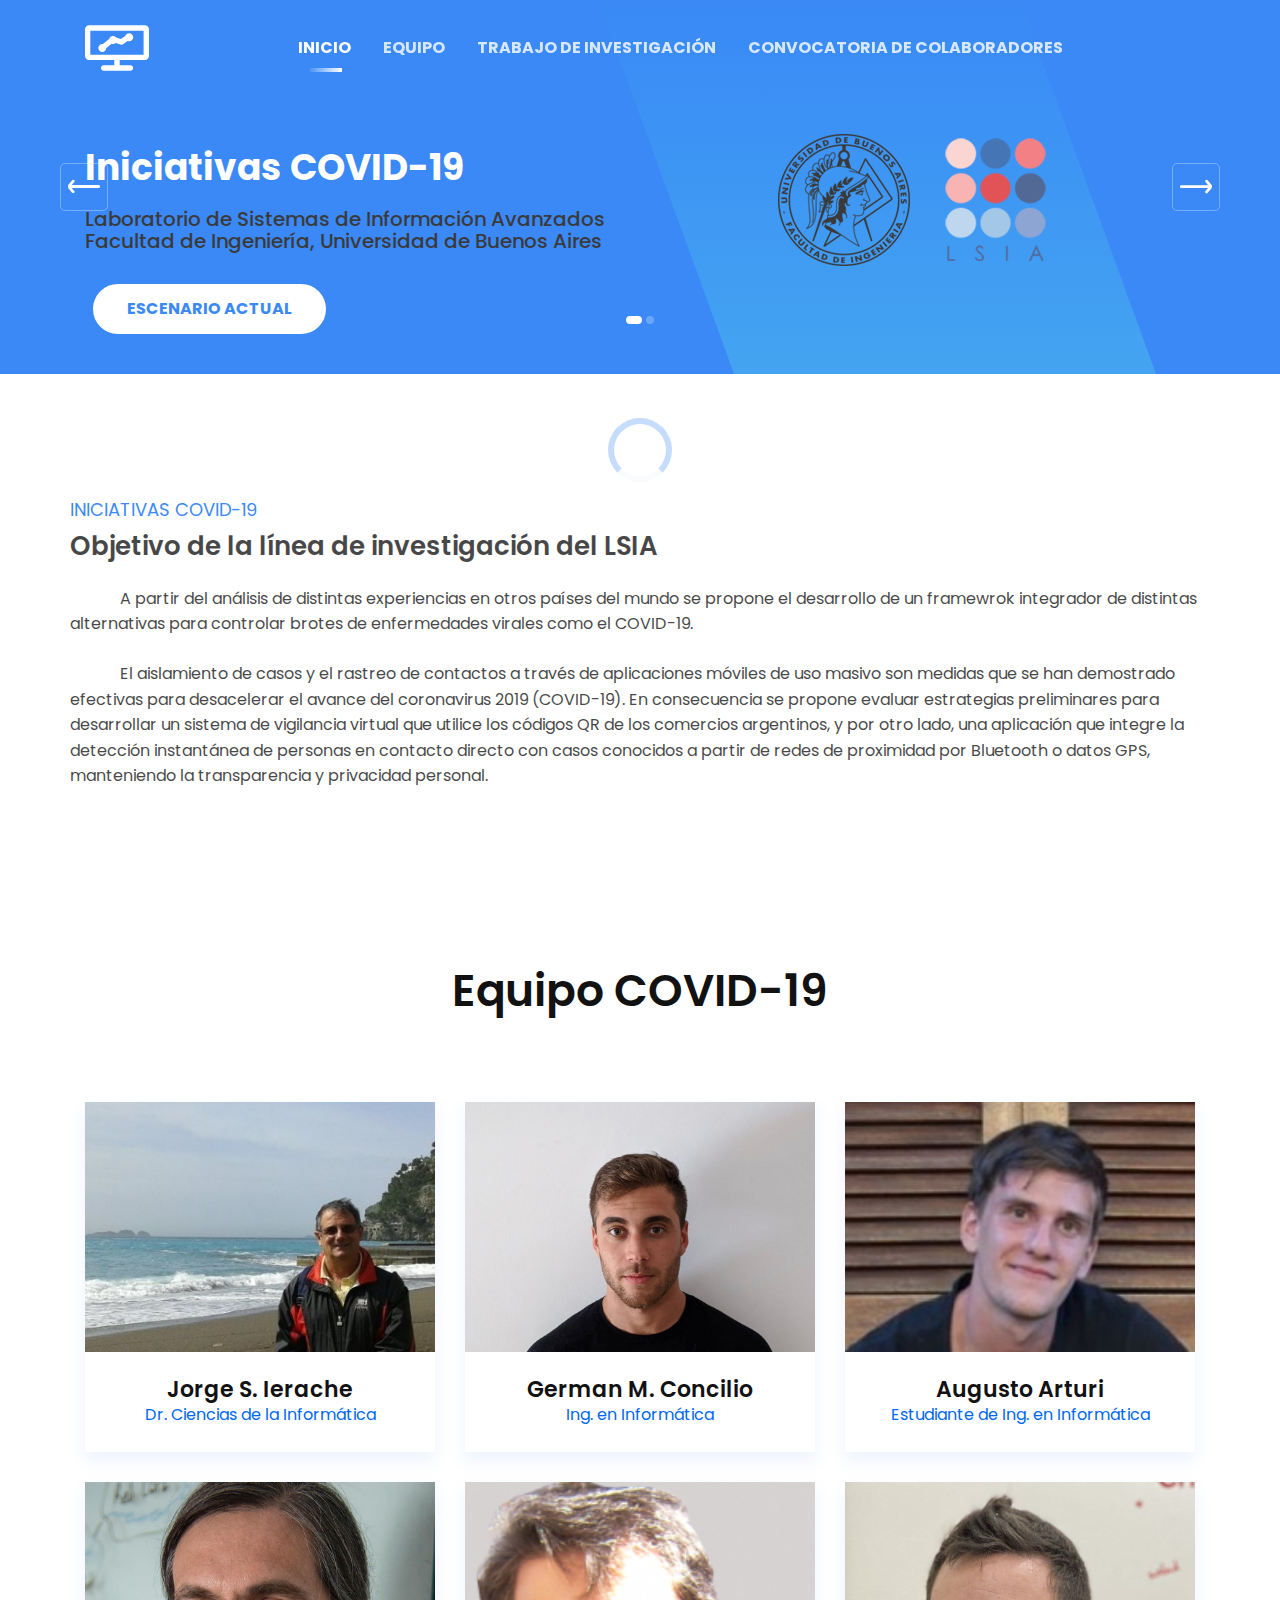
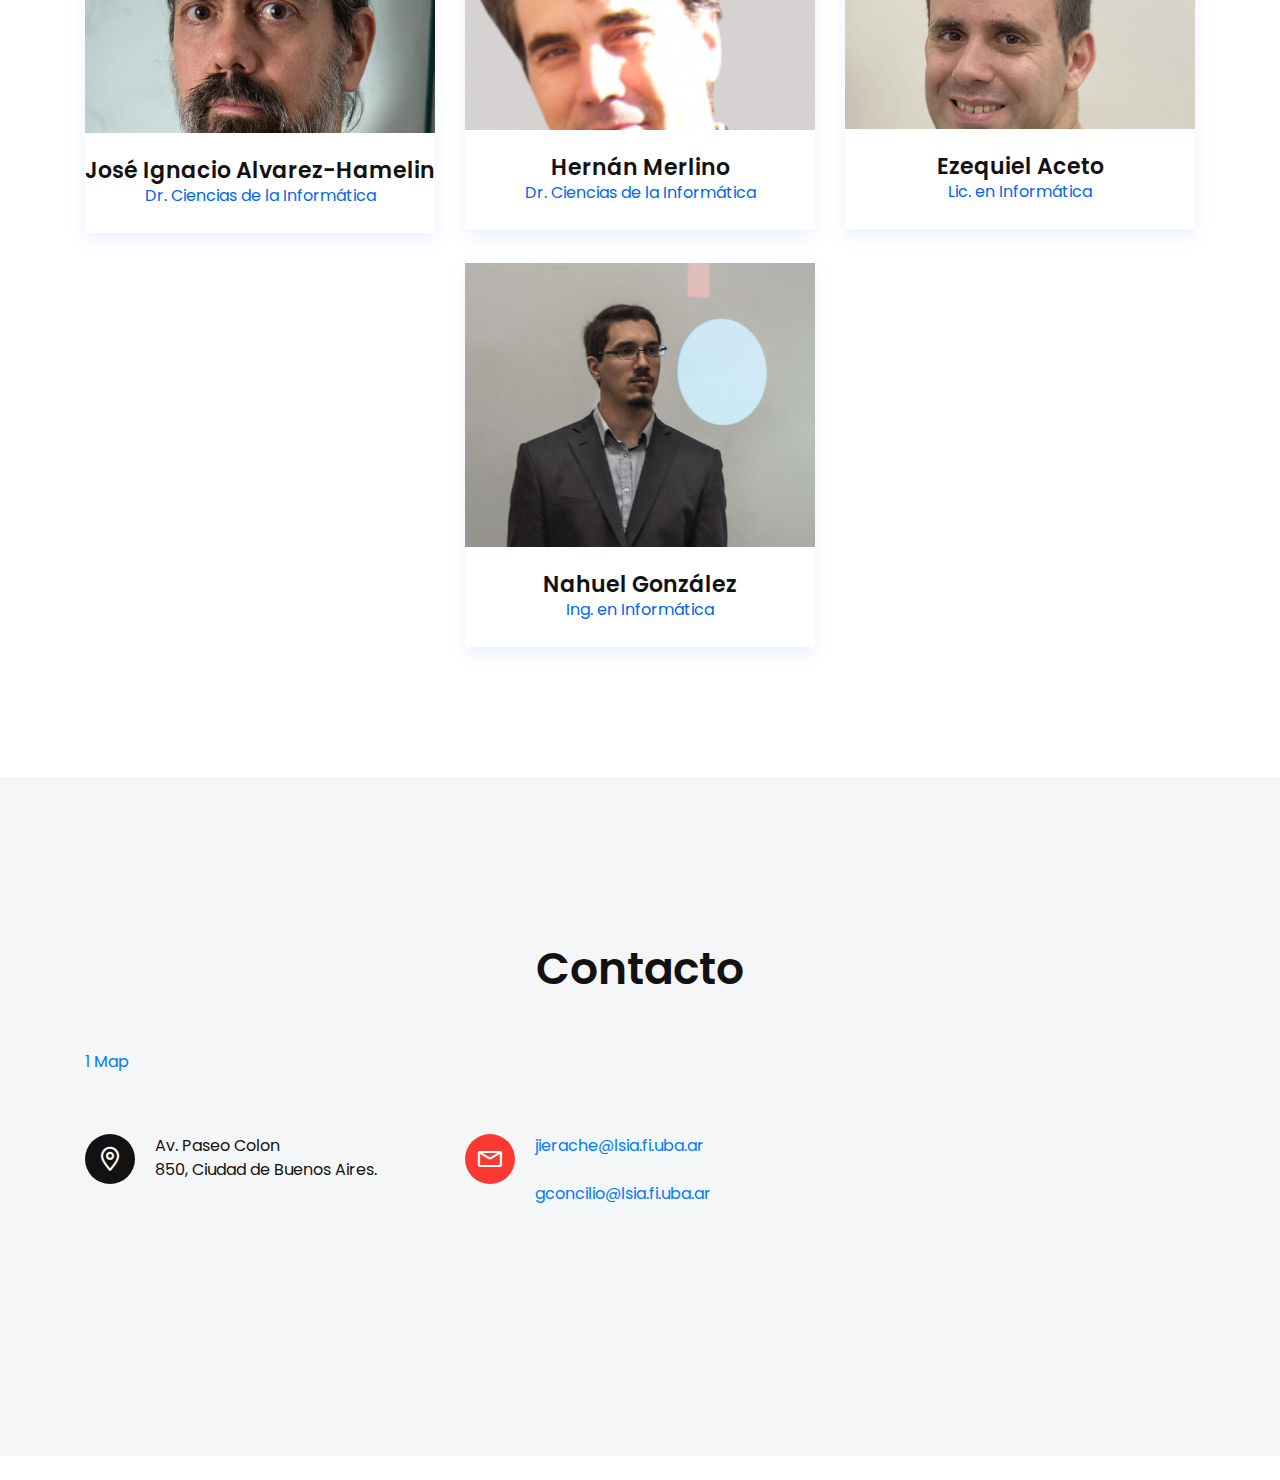
<file: docs/index.html>
<!doctype html>
<html class="no-js" lang="en">

<head>
    <meta charset="utf-8">

    <!--====== Title ======-->
    <title>LSIA | Iniciativas COVID-19</title>

    <meta name="description" content="">
    <meta name="viewport" content="width=device-width, initial-scale=1">

    <!--====== Favicon Icon ======-->
    <link rel="shortcut icon" href="assets/images/favicon.png" type="image/png">

    <!--====== Magnific Popup CSS ======-->
    <link rel="stylesheet" href="assets/css/magnific-popup.css">

    <!--====== Slick CSS ======-->
    <link rel="stylesheet" href="assets/css/slick.css">

    <!--====== Line Icons CSS ======-->
    <link rel="stylesheet" href="assets/css/LineIcons.css">

    <!--====== Bootstrap CSS ======-->
    <link rel="stylesheet" href="assets/css/bootstrap.min.css">

    <!--====== Default CSS ======-->
    <link rel="stylesheet" href="assets/css/default.css">

    <!--====== Style CSS ======-->
    <link rel="stylesheet" href="assets/css/style.css">

</head>

<body>
    <!--[if IE]>
    <p class="browserupgrade">You are using an <strong>outdated</strong> browser. Please <a href="https://browsehappy.com/">upgrade your browser</a> to improve your experience and security.</p>
  <![endif]-->

    <!--====== PRELOADER PART START ======-->

    <div class="preloader">
        <div class="loader">
            <div class="ytp-spinner">
                <div class="ytp-spinner-container">
                    <div class="ytp-spinner-rotator">
                        <div class="ytp-spinner-left">
                            <div class="ytp-spinner-circle"></div>
                        </div>
                        <div class="ytp-spinner-right">
                            <div class="ytp-spinner-circle"></div>
                        </div>
                    </div>
                </div>
            </div>
        </div>
    </div>

    <!--====== PRELOADER PART ENDS ======-->

    <!--====== NAVBAR TWO PART START ======-->

    <section class="navbar-area">
        <div class="container">
            <div class="row">
                <div class="col-lg-12">
                    <nav class="navbar navbar-expand-lg">

                        <a class="navbar-brand" href="#">
                            <img src="assets/images/logo.svg" alt="Logo">
                        </a>

                        <button class="navbar-toggler" type="button" data-toggle="collapse" data-target="#navbarTwo" aria-controls="navbarTwo" aria-expanded="false" aria-label="Toggle navigation">
                            <span class="toggler-icon"></span>

                        </button>

                        <div class="collapse navbar-collapse sub-menu-bar" id="navbarTwo">
                            <ul class="navbar-nav m-auto">
                                <li class="nav-item active"><a class="page-scroll" href="#home">Inicio</a></li>
                                <li class="nav-item"><a class="page-scroll" href="#team">Equipo</a></li>
                                <li class="nav-item"><a class="page-scroll" href="trabajo/trabajo.html">Trabajo de investigación</a></li>
                                <li class="nav-item"><a class="page-scroll" href="#contact">Convocatoria de colaboradores</a></li>
                            </ul>
                        </div>

                  <!--     <div class="navbar-btn d-none d-sm-inline-block">
                            <ul>
                                <li><a class="solid" href="assets/LSIA.pdf" DOWNLOAD=LSIA.pdf>Descargar</a></li>
                            </ul>
                        </div> -->
                    </nav> <!-- navbar -->
                </div>
            </div> <!-- row -->
        </div> <!-- container -->
    </section>

    <!--====== NAVBAR TWO PART ENDS ======-->

    <!--====== SLIDER PART START ======-->

    <section id="home" class="slider_area">
        <div id="carouselThree" class="carousel slide" data-ride="carousel">
            <ol class="carousel-indicators">
                <li data-target="#carouselThree" data-slide-to="0" class="active"></li>
                <li data-target="#carouselThree" data-slide-to="1"></li>
            </ol>

            <div class="carousel-inner">
                <div class="carousel-item active">
                    <div class="container">
                        <div class="row">
                            <div class="col-lg-6">
                                <div class="slider-content">
                                    <h1 class="title">Iniciativas COVID-19</h1>
                                    <p class="subtitle">Laboratorio de Sistemas de Información Avanzados
                                    Facultad de Ingeniería, Universidad de Buenos Aires</p>
                                    <ul class="slider-btn rounded-buttons">
                                        <li><a class="main-btn rounded-one" href="trabajo/trabajo.html#estado_actual">Escenario actual</a></li>
                                    </ul>
                                </div>
                            </div>
                        </div> <!-- row -->
                    </div> <!-- container -->
                    <div class="slider-image-box d-none d-lg-flex align-items-end">
                        <div class="slider-image" >
                            <img src="assets/images/slider/logo_fiuba_lsia.png" alt="Hero">
                        </div> <!-- slider-imgae -->
                    </div> <!-- slider-imgae box -->
                </div> <!-- carousel-item -->

                <div class="carousel-item">
                          <div class="container">
                              <div class="row">
                                  <div class="col-lg-6">
                                      <div class="slider-content">
                                    <h1 class="title">Contact Tracing</h1>
                                    <p class="subtitle">Detección y aislamiento automático de personas que hayan estado contacto estrecho con infectados.</p>
                                    <ul class="slider-btn rounded-buttons">
                                        <li><a class="main-btn rounded-one" href="trabajo/trabajo.html#contact_tracing">Estrategia preliminar en estudio</a></li>
                                    </ul>
                                </div>
                                  </div>
                              </div> <!-- row -->
                          </div> <!-- container -->
                          <div class="slider-image-box d-none d-lg-flex align-items-end">
                              <div class="slider-image">
                                  <img src="assets/images/slider/graph.png" alt="Hero" >
                              </div> <!-- slider-imgae -->
                          </div> <!-- slider-imgae box -->
                      </div> <!-- carousel-item -->
<div class="carousel-item">
                          <div class="container">
                              <div class="row">
                                  <div class="col-lg-6">
                                      <div class="slider-content">
                                    <h1 class="title">Empleo de QR</h1>
                                    <p class="subtitle">Uso del QR como medio para reforzar la vigilancia digital.</p>
                                    <ul class="slider-btn rounded-buttons">
                                        <li><a class="main-btn rounded-one" href="trabajo/trabajo.html#qr">Estrategia preliminar en estudio</a></li>
                                    </ul>
                                </div>
                                  </div>
                              </div> <!-- row -->
                          </div> <!-- container -->
                          <div class="slider-image-box d-none d-lg-flex align-items-end">
                              <div class="slider-image">
                                  <img src="assets/images/slider/qr.png" alt="Hero">
                              </div> <!-- slider-imgae -->
                          </div> <!-- slider-imgae box -->
                      </div>
            </div>

            <a class="carousel-control-prev" href="#carouselThree" role="button" data-slide="prev">
                <i class="lni lni-arrow-left"></i>
            </a>
            <a class="carousel-control-next" href="#carouselThree" role="button" data-slide="next">
                <i class="lni lni-arrow-right"></i>
            </a>
        </div>
    </section>



    <section id="about" class="about-area">
           <div class="container">
               <div class="row">
                       <div class="faq-content mt-45">
                           <div class="about-title">
                               <h6 class="sub-title">Iniciativas COVID-19</h6>
                               <h4 class="title">Objetivo de la línea de investigación del LSIA</h4>
                           </div> <!-- faq title -->
                           </br>
                           <p class="indent" >A partir del análisis de distintas experiencias en otros países del mundo se propone el desarrollo de un framewrok integrador de distintas alternativas para controlar brotes de enfermedades virales como el COVID-19. </p> 
         </br>
         <p class="indent" >El aislamiento de casos y el rastreo de contactos a través de aplicaciones móviles de uso masivo son medidas que se han demostrado efectivas para desacelerar el avance del coronavirus 2019 (COVID-19). En consecuencia se propone evaluar estrategias preliminares para desarrollar un sistema de vigilancia virtual que utilice los códigos QR de los comercios argentinos, y por otro lado, una aplicación que integre la detección instantánea de personas en contacto directo con casos conocidos a partir de redes de proximidad por Bluetooth o datos GPS, manteniendo la transparencia y privacidad personal.  </p>
                        </div>
                </div>
               </div> <!-- row -->
            <!-- container -->
       </section>



    <!--====== PORTFOLIO PART ENDS ======-->

    <!--====== PRINICNG START ======-->



    <!--====== PRINICNG ENDS ======-->

    <!--====== ABOUT PART START ======-->



    <!--====== ABOUT PART ENDS ======-->




    <!--====== TESTIMONIAL PART ENDS ======-->

    <!--====== TEAM START ======-->

    <section id="team" class="team-area pb-130">
        <div class="container">
            <div class="row justify-content-center">
                <div class="col-lg-6 col-md-10">
                    <div class="section-title text-center pb-30">
                        <h3 class="title">Equipo COVID-19</h3>
                        <p class="text"></p>
                    </div> <!-- section title -->
                </div>
            </div> <!-- row -->
            <div class="row">
          <div class="col-lg-4 col-sm-6">
                    <div class="team-style-eleven text-center mt-30 wow fadeIn" data-wow-duration="1s" data-wow-delay="0s">
                        <div class="team-image">
                            <img src="assets/images/team-2.jpg" alt="Team">
                        </div>
                        <div class="team-content">
                            
                            <h4 class="team-name">Jorge S. Ierache</h4>
                            <span class="sub-title">Dr. Ciencias de la Informática</span>
                        </div>
                    </div> <!-- single team -->
                </div>
            <div class="col-lg-4 col-sm-6">
                    <div class="team-style-eleven text-center mt-30 wow fadeIn" data-wow-duration="1s" data-wow-delay="0s">
                        <div class="team-image">
                            <img src="assets/images/team-3.jpg" alt="Team">
                        </div>
                        <div class="team-content">

                            <h4 class="team-name">German M. Concilio</h4>
                            <span class="sub-title">Ing. en Informática</span>
                        </div>
                    </div> <!-- single team -->
                </div>
                <div class="col-lg-4 col-sm-6">
                    <div class="team-style-eleven text-center mt-30 wow fadeIn" data-wow-duration="1s" data-wow-delay="0s">
                        <div class="team-image">
                            <img src="assets/images/team-1.jpg" alt="Team">
                        </div>
                        <div class="team-content">
                           
                            <h4 class="team-name">Augusto Arturi</h4>
                            <span class="sub-title">Estudiante de Ing. en Informática</span>
                        </div>
                    </div> <!-- single team -->
                </div>

                
          </div>
        <div class="row justify-content-center">
            <div class="col-lg-4 col-sm-6">
                    <div class="team-style-eleven text-center mt-30 wow fadeIn" data-wow-duration="1s" data-wow-delay="0s">
                        <div class="team-image">
                            <img src="assets/images/team-4.jpg" alt="Team">
                        </div>
                        <div class="team-content">
                           
                            <h4 class="team-name">José Ignacio Alvarez-Hamelin
</h4>
                            <span class="sub-title">Dr. Ciencias de la Informática</span>
                        </div>
                    </div> <!-- single team -->
                </div>
               <div class="col-lg-4 col-sm-6">
                    <div class="team-style-eleven text-center mt-30 wow fadeIn" data-wow-duration="1s" data-wow-delay="0s">
                        <div class="team-image">
                            <img src="assets/images/team-5.png" alt="Team">
                        </div>
                        <div class="team-content">
                           
                            <h4 class="team-name">Hernán Merlino</h4>
                            <span class="sub-title">Dr. Ciencias de la Informática</span>
                        </div>
                    </div> <!-- single team -->
                </div>
                 <div class="col-lg-4 col-sm-6">
                    <div class="team-style-eleven text-center mt-30 wow fadeIn" data-wow-duration="1s" data-wow-delay="0s">
                        <div class="team-image">
                            <img src="assets/images/aceto.jpg" alt="Team">
                        </div>
                        <div class="team-content">
                           
                            <h4 class="team-name">Ezequiel Aceto</h4>
                            <span class="sub-title">Lic. en Informática</span>
                        </div>
                    </div> <!-- single team -->
                </div>
            </div> <!-- row -->
                    <div class="row justify-content-center">
            <div class="col-lg-4 col-sm-6">
                    <div class="team-style-eleven text-center mt-30 wow fadeIn" data-wow-duration="1s" data-wow-delay="0s">
                        <div class="team-image">
                            <img src="assets/images/team-6.jpg" alt="Team">
                        </div>
                        <div class="team-content">
                           
                            <h4 class="team-name">Nahuel González
</h4>
                            <span class="sub-title">Ing. en Informática</span>
                        </div>
                    </div> <!-- single team -->
                </div>
            </div> <!-- row -->
        </div> <!-- container -->
    </section>

    <!--====== TEAM  ENDS ======-->

    <!--====== CONTACT PART START ======-->

    <section id="contact" class="contact-area">
        <div class="container">
            <div class="row justify-content-center">
                <div class="col-lg-6 col-md-10">
                    <div class="section-title text-center pb-30">
                        <h3 class="title">Contacto</h3>
                        <p class="text"></p>
                    </div> <!-- section title -->
                </div>
            </div> <!-- row -->
            <div id="wrapper-9cd199b9cc5410cd3b1ad21cab2e54d3">
    		<div id="map-9cd199b9cc5410cd3b1ad21cab2e54d3"></div><script>(function () {
            var setting = {"height":540,"width":1074,"zoom":17,"queryString":"Facultad de Ingeniería - Universidad de Buenos Aires, Av. Paseo Colón 850, C1063 ACV, Buenos Aires, Argentina","place_id":"ChIJMYYF8JjKvJURLi8Z_IOMaJg","satellite":false,"centerCoord":[-34.617536160962246,-58.368381449999994],"cid":"0x98688c83fc192f2e","lang":"en","cityUrl":"/argentina/buenos-aires","cityAnchorText":"Map of Buenos Aires, Buenos Aires, Argentina","id":"map-9cd199b9cc5410cd3b1ad21cab2e54d3","embed_id":"187775"};
            var d = document;
            var s = d.createElement('script');
            s.src = 'https://embedgooglemap.1map.com/js/script-for-user.js?embed_id=187775';
            s.async = true;
            s.onload = function (e) {
              window.OneMap.initMap(setting)
            };
            var to = d.getElementsByTagName('script')[0];
            to.parentNode.insertBefore(s, to);
          })();</script><a href="https://embedgooglemap.1map.com?embed_id=187775">1 Map</a>
    </div>
            <div class="contact-info pt-30">
                <div class="row">
                    <div class="col-lg-4 col-md-6">
                        <div class="single-contact-info contact-color-1 mt-30 d-flex ">
                            <div class="contact-info-icon">
                                <i class="lni lni-map-marker"></i>
                            </div>
                            <div class="contact-info-content media-body">
                                <p class="text"> Av. Paseo Colon<br>850, Ciudad de Buenos Aires.</p>
                            </div>
                        </div> <!-- single contact info -->
                    </div>
                    <div class="col-lg-4 col-md-6">
                        <div class="single-contact-info contact-color-2 mt-30 d-flex ">
                            <div class="contact-info-icon">
                                <i class="lni lni-envelope"></i>
                            </div>
                            <div class="contact-info-content media-body">
                                <p class="text"><a href="mailto:aarturi@fi.uba.ar">jierache@lsia.fi.uba.ar</p>                                
                                <p class="text"><a href="mailto:aarturi@fi.uba.ar">gconcilio@lsia.fi.uba.ar</p>
                            </div>
                        </div> <!-- single contact info -->
                    </div>
                </div> <!-- row -->
            </div> <!-- contact info -->
            
        </div> <!-- container -->
    </section>

    <!--====== CONTACT PART ENDS ======-->

    <!--

    <section class="footer-area footer-dark">
        <div class="container">
            <div class="row justify-content-center">
                <div class="col-lg-6">
                    <div class="footer-logo text-center">
                        <a class="mt-30" href="index.html"><img src="assets/images/lsia150.p" alt="Logo"></a>
                    </div> 
                    <ul class="social text-center mt-60">
                        <li><a href="https://facebook.com/uideckHQ"><i class="lni lni-facebook-filled"></i></a></li>
                        <li><a href="https://twitter.com/uideckHQ"><i class="lni lni-twitter-original"></i></a></li>
                        <li><a href="https://instagram.com/uideckHQ"><i class="lni lni-instagram-original"></i></a></li>
                        <li><a href="#"><i class="lni lni-linkedin-original"></i></a></li>
                    </ul> 
                    <div class="footer-support text-center">
                        <span class="number">+8801234567890</span>
                        <span class="mail">support@uideck.com</span>
                    </div>
                    <div class="copyright text-center mt-35">
                        <p class="text">Designed by <a href="https://uideck.com" rel="nofollow">UIdeck</a> and Built-with <a rel="nofollow" href="https://ayroui.com">Ayro UI</a> </p>
                    </div>
                </div>
            </div> 
        </div> 
    </section>-->

    <!--====== FOOTER PART ENDS ======-->

    <!--====== BACK TOP TOP PART START ======-->

    <a href="#" class="back-to-top"><i class="lni lni-chevron-up"></i></a>

    <!--====== BACK TOP TOP PART ENDS ======-->

    <!--====== PART START ======-->

<!--
    <section class="">
        <div class="container">
            <div class="row">
                <div class="col-lg-">

                </div>
            </div>
        </div>
    </section>
-->

    <!--====== PART ENDS ======-->




    <!--====== Jquery js ======-->
    <script src="assets/js/vendor/jquery-1.12.4.min.js"></script>
    <script src="assets/js/vendor/modernizr-3.7.1.min.js"></script>

    <!--====== Bootstrap js ======-->
    <script src="assets/js/popper.min.js"></script>
    <script src="assets/js/bootstrap.min.js"></script>

    <!--====== Slick js ======-->
    <script src="assets/js/slick.min.js"></script>

    <!--====== Magnific Popup js ======-->
    <script src="assets/js/jquery.magnific-popup.min.js"></script>

    <!--====== Ajax Contact js ======-->
    <script src="assets/js/ajax-contact.js"></script>

    <!--====== Isotope js ======-->
    <script src="assets/js/imagesloaded.pkgd.min.js"></script>
    <script src="assets/js/isotope.pkgd.min.js"></script>

    <!--====== Scrolling Nav js ======-->
    <script src="assets/js/jquery.easing.min.js"></script>
    <script src="assets/js/scrolling-nav.js"></script>

    <!--====== Main js ======-->
    <script src="assets/js/main.js"></script>

</body>

</html>
</file>
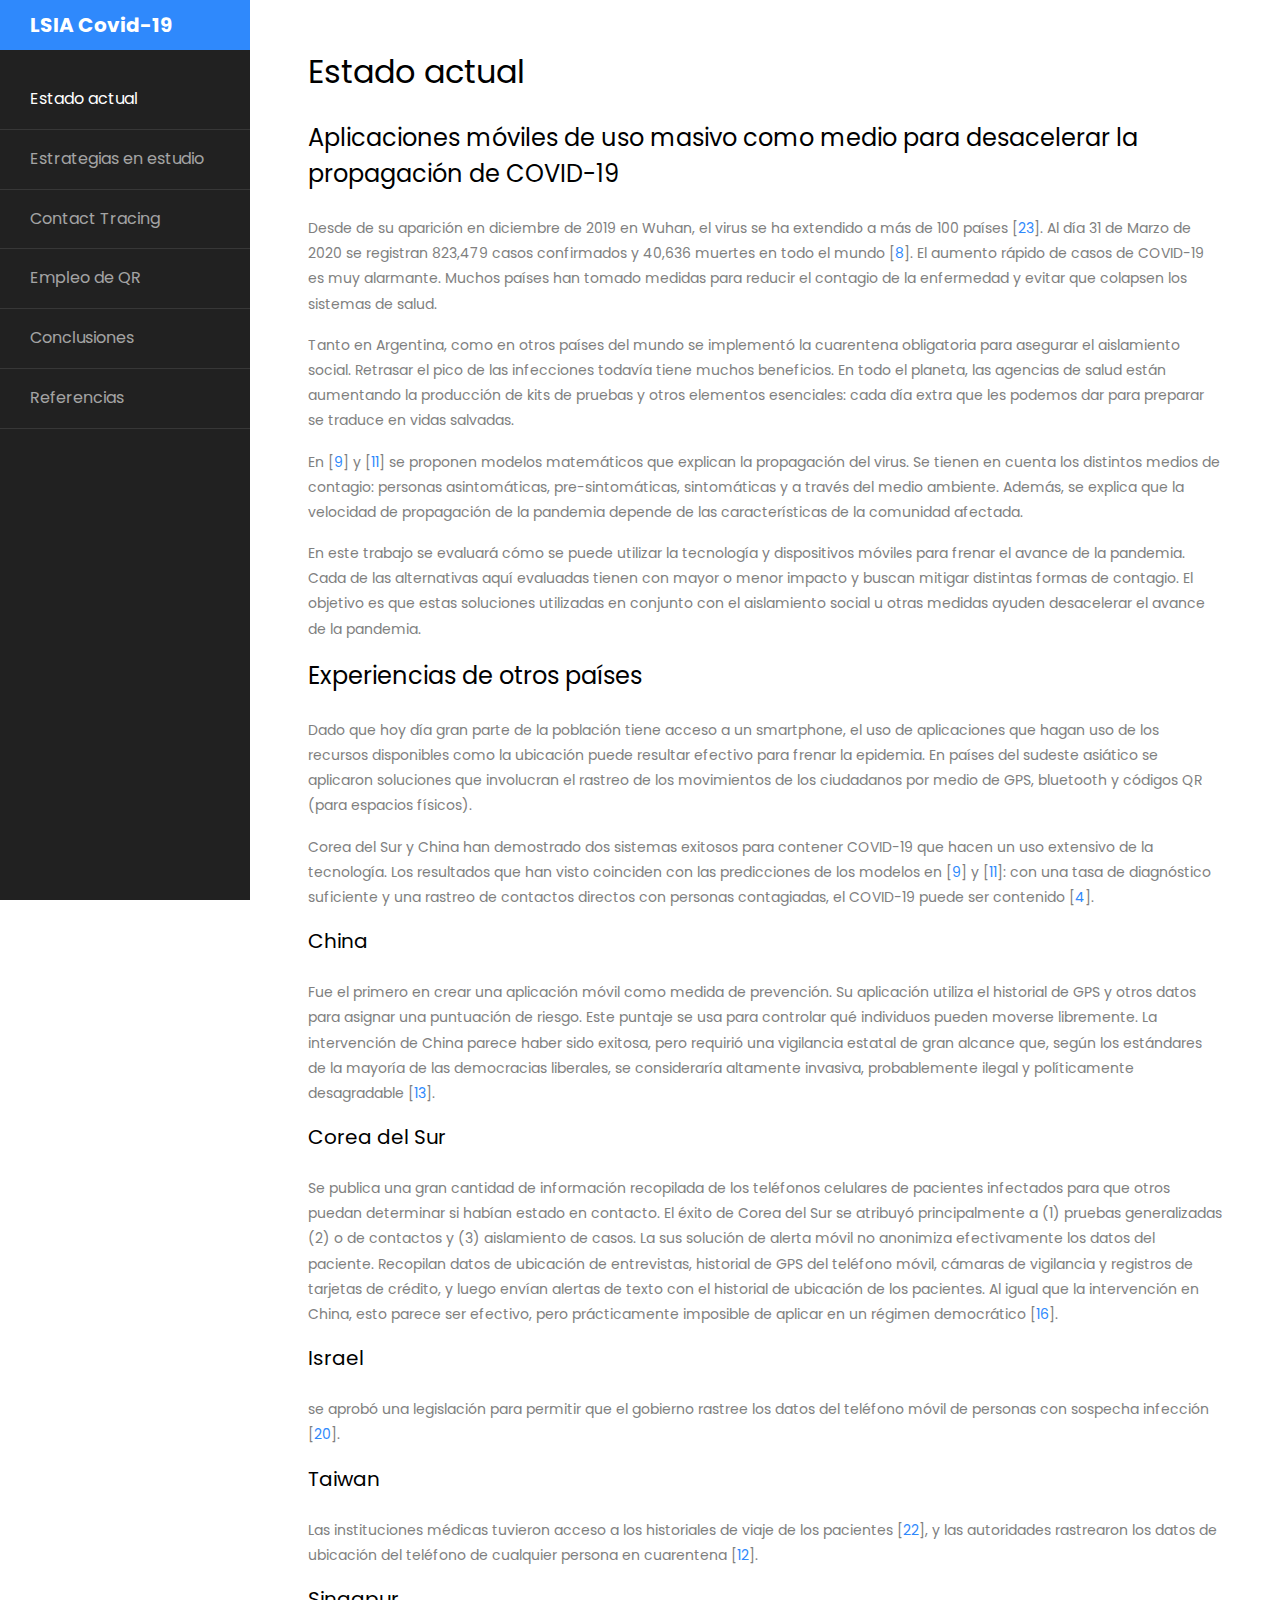
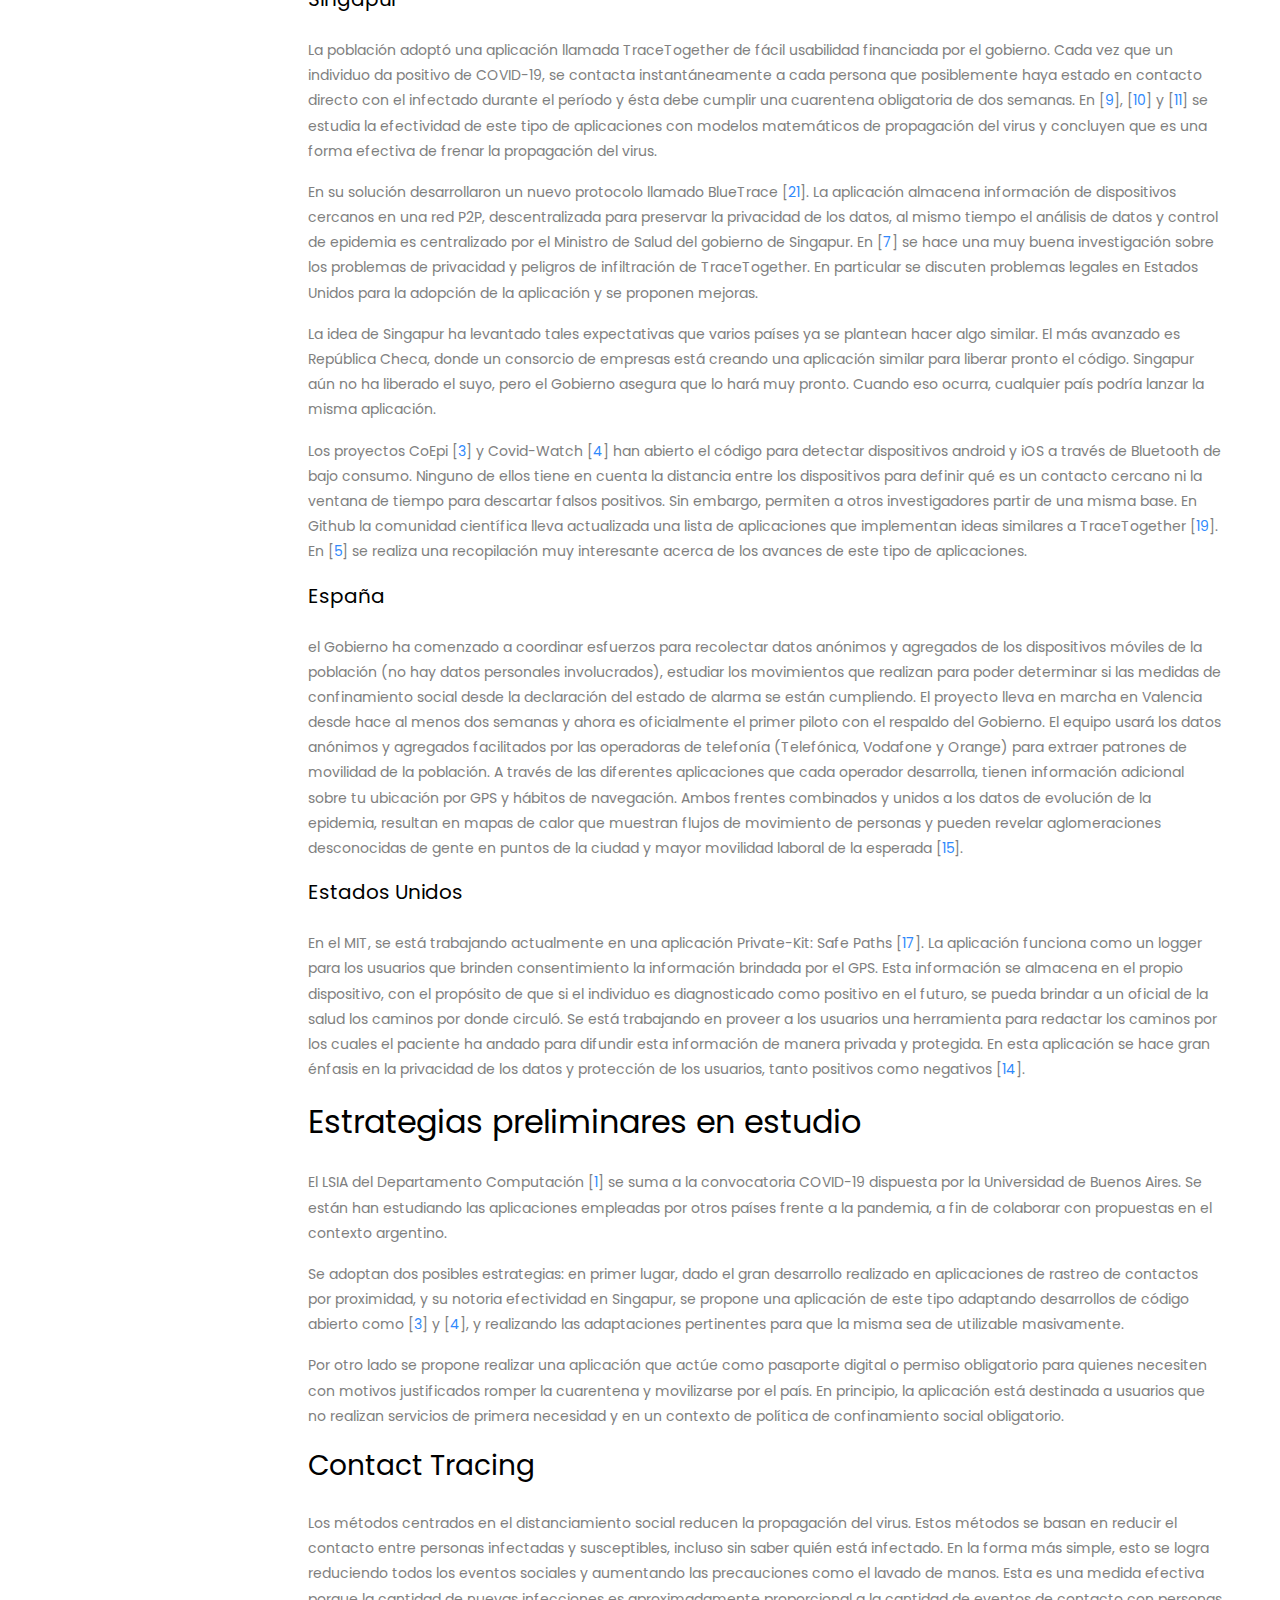
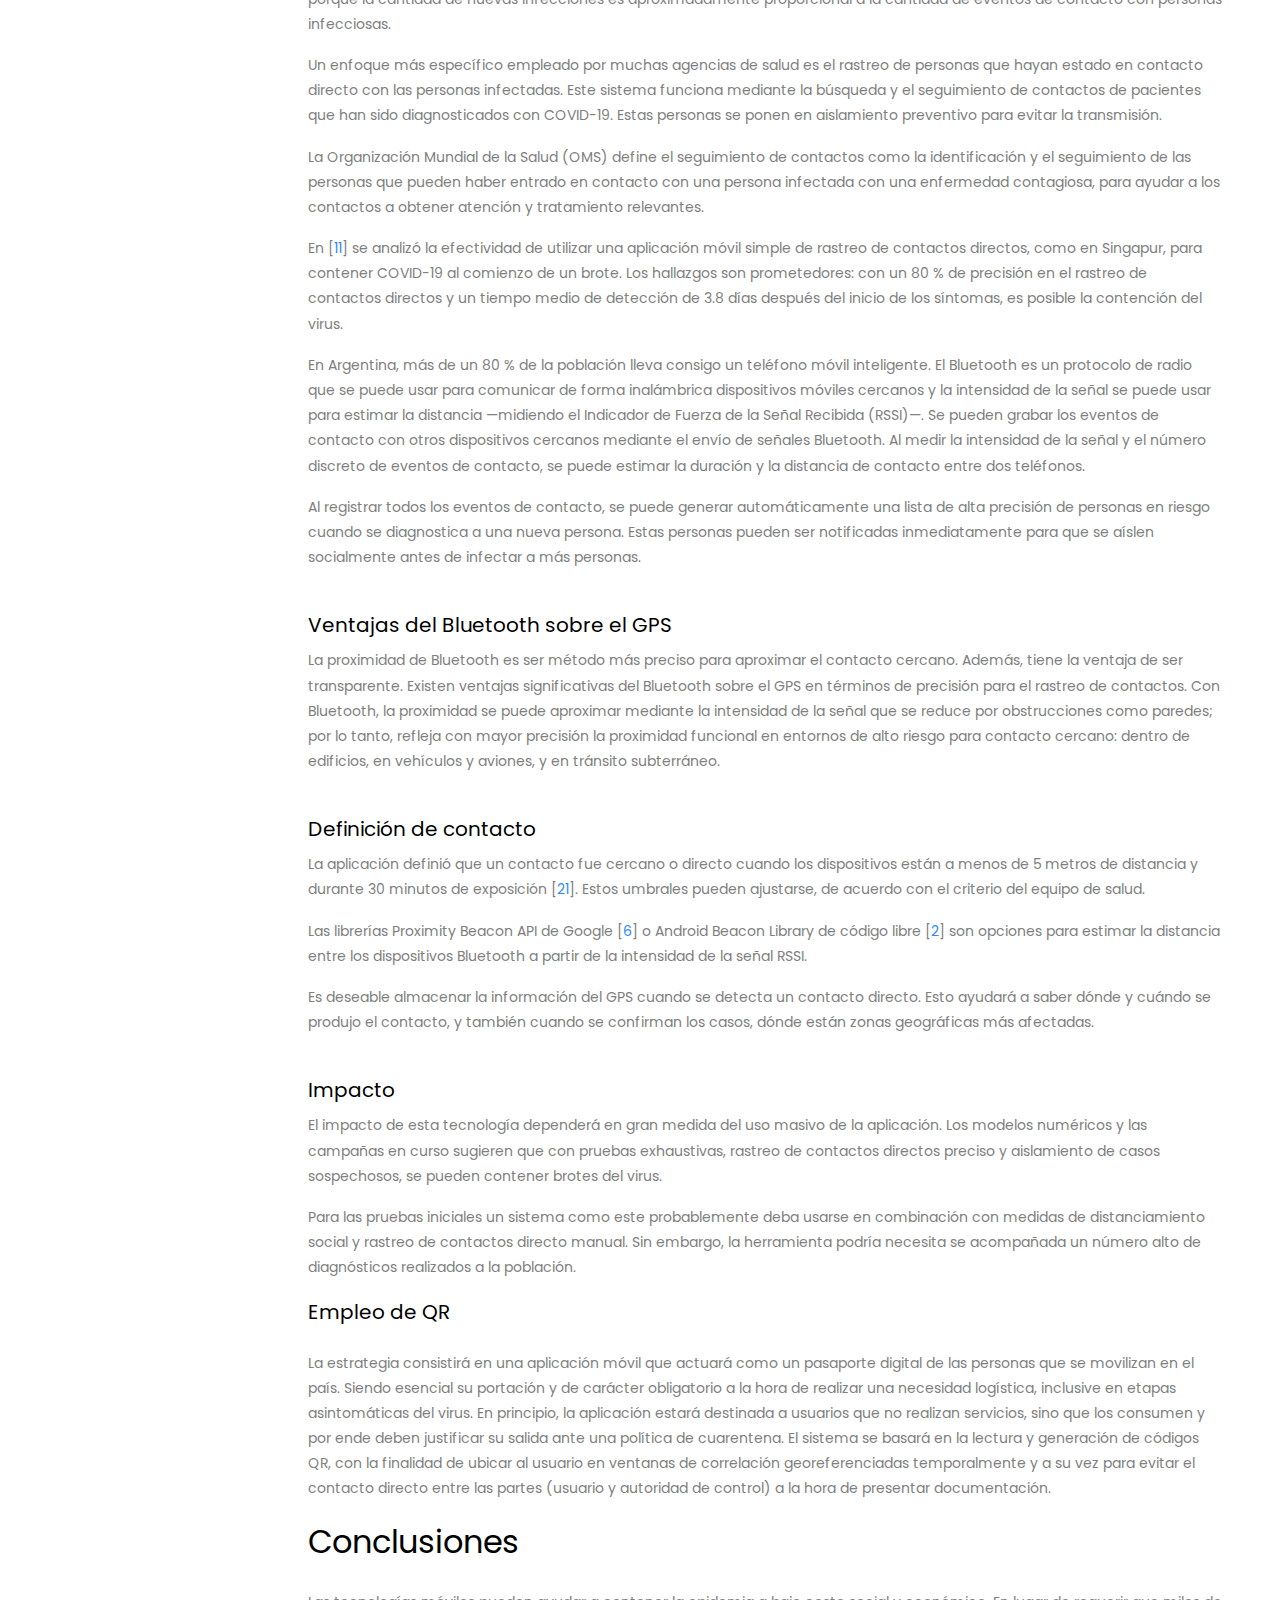
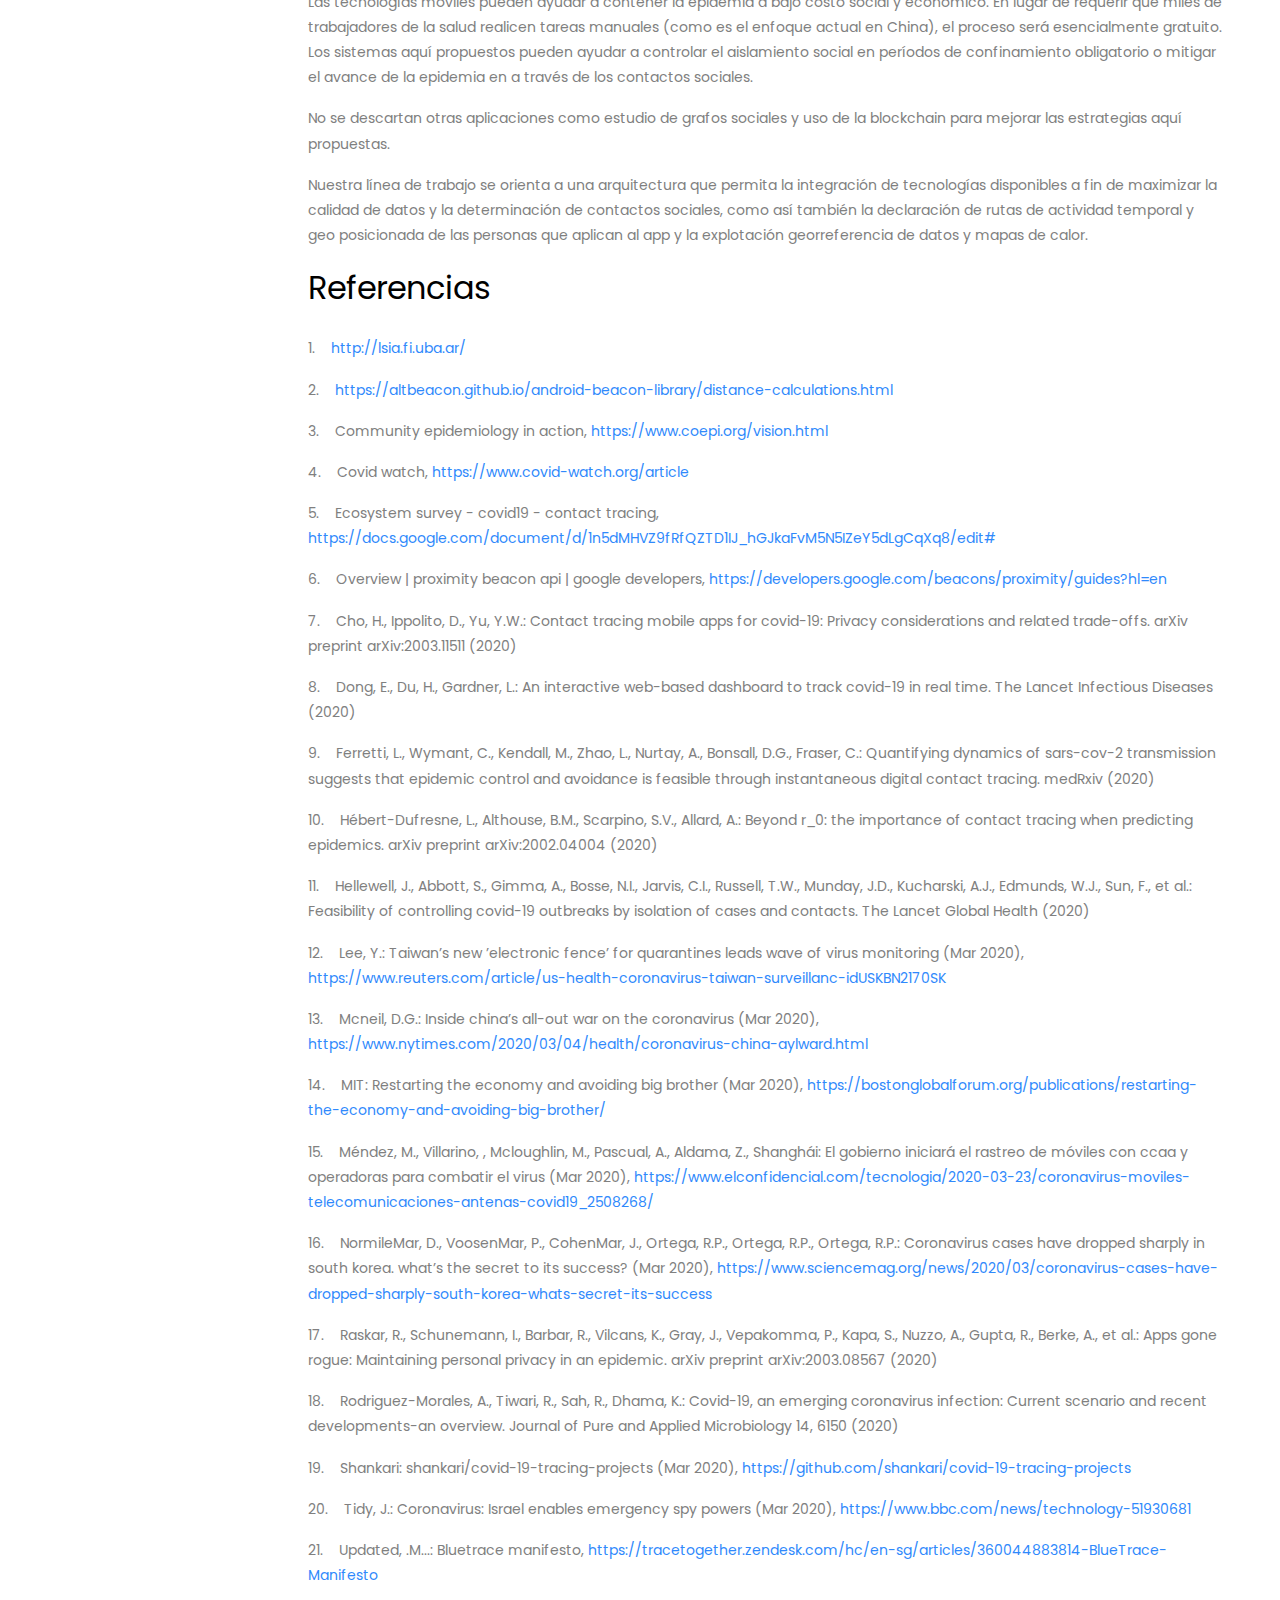
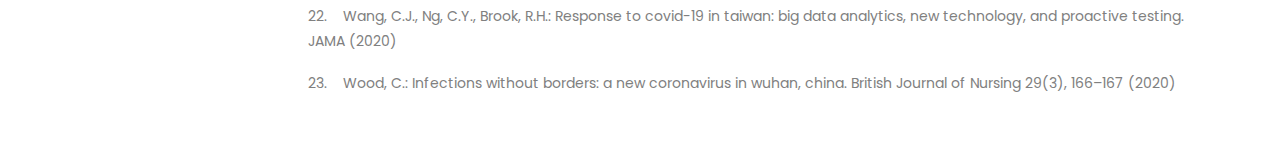
<file: docs/trabajo/index.html>
<!doctype html>
<html lang="en">
  <head>
  	<title>Estado actual</title>
    <meta charset="utf-8">
    <meta name="viewport" content="width=device-width, initial-scale=1, shrink-to-fit=no">

    <link href="https://fonts.googleapis.com/css?family=Poppins:300,400,500,600,700,800,900" rel="stylesheet">
		
		<link rel="stylesheet" href="https://stackpath.bootstrapcdn.com/font-awesome/4.7.0/css/font-awesome.min.css">
		<link rel="stylesheet" href="css/style.css">
  </head>
  <body>
		
		<div class="wrapper d-flex align-items-stretch">
			<nav id="sidebar">
	  		<h1><a href="../index.html" class="logo">LSIA Covid-19</a></h1>
        <ul class="list-unstyled components mb-5">
          <li class="active">
            <a href="#estado_actual">Estado actual</a>
          </li>
          <li>
              <a href="#estrategias"> Estrategias en estudio</a>
          </li>
          <li>
            <a href="#contact_tracing">     Contact Tracing</a>
          </li>
          <li>
            <a href="#qr">     Empleo de QR</a>
          </li>
          <li>
            <a href="#conclusiones"> Conclusiones</a>
          </li>
          <li>
            <a href="#referencias"> Referencias</a>
          </li>
        </ul>

    	</nav>

        <!-- Page Content  -->
     <div class="main">
      <div id="estado_actual" class="p-4 p-md-5 pt-5">
        <h2 class="mb-4">Estado actual</h2>
        
        <h4 class="mb-4">Aplicaciones móviles de uso masivo como medio para desacelerar la propagación de COVID-19</h4>
<p> Desde de su aparición en diciembre de 2019 en Wuhan, el virus se ha extendido a más de 100 países [<a href="#Xwood2020infections">23</a>]. Al día 31 de Marzo de 2020 se registran 823,479 casos confirmados y 40,636 muertes en todo el mundo [<a href="#Xdong2020interactive">8</a>]. El aumento rápido de casos de COVID-19 es muy alarmante. Muchos países han tomado medidas para reducir el contagio de la enfermedad y evitar que colapsen los sistemas de salud.</p>
 
<p>Tanto en Argentina, como en otros países del mundo se implementó la
cuarentena obligatoria para asegurar el aislamiento social. Retrasar el pico de las
infecciones todavía tiene muchos beneficios. En todo el planeta, las agencias de
salud están aumentando la producción de kits de pruebas y otros elementos
esenciales: cada día extra que les podemos dar para preparar se traduce en vidas
salvadas.</p>

<p>En [<a href="#Xferretti2020quantifying">9</a>] y [<a href="#Xhellewell2020feasibility">11</a>] se proponen modelos matemáticos que explican la propagación del virus. Se tienen en cuenta los distintos medios de contagio: personas asintomáticas,
pre-sintomáticas, sintomáticas y a través del medio ambiente. Además, se explica que la velocidad de propagación de la pandemia depende de las características de la comunidad afectada.</p>
<p>En este trabajo se evaluará cómo se puede utilizar la tecnología y dispositivos
móviles para frenar el avance de la pandemia. Cada de las alternativas aquí
evaluadas tienen con mayor o menor impacto y buscan mitigar distintas
formas de contagio. El objetivo es que estas soluciones utilizadas en conjunto
con el aislamiento social u otras medidas ayuden desacelerar el avance de la
pandemia.</p>

      
 <h4 class="mb-4">Experiencias de otros países</h4>
 
 <p>Dado que hoy día gran parte de la población tiene acceso a un smartphone,
 el uso de aplicaciones que hagan uso de los recursos disponibles como la
 ubicación puede resultar efectivo para frenar la epidemia. En países del sudeste
 asiático se aplicaron soluciones que involucran el rastreo de los movimientos de
 los ciudadanos por medio de GPS, bluetooth y códigos QR (para espacios
 físicos). </p>
 <p>Corea del Sur y China han demostrado dos sistemas exitosos para contener
 COVID-19 que hacen un uso extensivo de la tecnología. Los resultados que han visto
 coinciden con las predicciones de los modelos en [<a href="#Xferretti2020quantifying">9</a>] y [<a href="#Xhellewell2020feasibility">11</a>]: con una tasa de diagnóstico suficiente y una rastreo de contactos directos con personas contagiadas, el COVID-19
 puede ser contenido [<a href="#Xcovidwatch">4</a>].</p>
  
 <h5 class="mb-4">China</h4> 
 
 <p>Fue el primero en crear una aplicación móvil como medida de prevención. Su aplicación utiliza el historial de GPS y otros datos para asignar una puntuación de riesgo. Este puntaje se usa para controlar qué individuos pueden moverse libremente. La intervención de China parece haber sido exitosa, pero requirió una vigilancia estatal de gran alcance que, según los estándares de la mayoría de las democracias liberales, se consideraría altamente invasiva, probablemente ilegal y políticamente desagradable [<a href="#Xmcneil_2020">13</a>]. </p> 
  
 <h5 class="mb-4">Corea del Sur</h4> 
 
 <p class="noindent" >Se publica una gran cantidad de información recopilada de los teléfonos celulares de
                                             pacientes infectados para que otros puedan determinar si habían estado en contacto.
                                             El éxito de Corea del Sur se atribuyó principalmente a (1) pruebas generalizadas (2)
                                             o de contactos y (3) aislamiento de casos. La sus solución de alerta móvil no
                                             anonimiza efectivamente los datos del paciente. Recopilan datos de ubicación de
                                             entrevistas, historial de GPS del teléfono móvil, cámaras de vigilancia y registros
                                             de tarjetas de crédito, y luego envían alertas de texto con el historial de
                                             ubicación de los pacientes. Al igual que la intervención en China, esto parece ser
                                             efectivo, pero prácticamente imposible de aplicar en un régimen democrático
                                             <span class="cite">[<a
                                             href="#Xnormilemar_voosenmar_cohenmar_ortega_ortega_ortega_2020">16</a>]</span>.
 
  <h5 class="mb-4">Israel</h4>  
  
  <p class="noindent" >se aprobó una legislación para permitir que el gobierno rastree los datos del teléfono
                                             móvil de personas con sospecha infección <span class="cite">[<a
                                             href="#Xtidy_2020">20</a>]</span>.
     
 <h5 class="mb-4">Taiwan</h4> 
 
 <p class="noindent" >Las instituciones médicas tuvieron acceso a los historiales de viaje de los pacientes
                                             <span class="cite">[<a
                                             href="#Xwang2020response">22</a>]</span>, y las autoridades rastrearon los datos de ubicación del teléfono de cualquier
                                             persona en cuarentena <span class="cite">[<a
                                             href="#Xlee_2020">12</a>]</span>.
 
   <h5 class="mb-4">Singapur</h4>   
   
   <p class="noindent" >La población adoptó una aplicación llamada <span
                                             class="ecti-1000">TraceTogether </span>de fácil usabilidad
                                             financiada por el gobierno. Cada vez que un individuo da positivo de COVID-19, se
                                             contacta instantáneamente a cada persona que posiblemente haya estado en
                                             contacto directo con el infectado durante el período y ésta debe cumplir una
                                             cuarentena obligatoria de dos semanas. En <span class="cite">[<a
                                             href="#Xferretti2020quantifying">9</a>]</span>, <span class="cite">[<a
                                             href="#Xhebert2020beyond">10</a>]</span> y <span class="cite">[<a
                                             href="#Xhellewell2020feasibility">11</a>]</span> se estudia la efectividad
                                             de este tipo de aplicaciones con modelos matemáticos de propagación del
                                             virus y concluyen que es una forma efectiva de frenar la propagación del
                                             virus.
                                             <!--l. 124--><p class="indent" >   En su solución desarrollaron un nuevo protocolo llamado <span
                                             class="ecti-1000">BlueTrace </span><span class="cite">[<a
                                             href="#Xbluetrace">21</a>]</span>. La
                                             aplicación almacena información de dispositivos cercanos en una red P2P,
                                             descentralizada para preservar la privacidad de los datos, al mismo tiempo el análisis
                                             de datos y control de epidemia es centralizado por el Ministro de Salud del gobierno
                                             de Singapur. En <span class="cite">[<a
                                             href="#Xcho2020contact">7</a>]</span> se hace una muy buena investigación sobre los problemas de
                                             privacidad y peligros de infiltración de <span
                                             class="ecti-1000">TraceTogether</span>. En particular se discuten



                                             problemas legales en Estados Unidos para la adopción de la aplicación y se proponen
                                             mejoras.
                                             <!--l. 126--><p class="indent" >   La idea de Singapur ha levantado tales expectativas que varios países ya se
                                             plantean hacer algo similar. El más avanzado es República Checa, donde un consorcio
                                             de empresas está creando una aplicación similar para liberar pronto el código.
                                             Singapur aún no ha liberado el suyo, pero el Gobierno asegura que lo hará
                                             muy pronto. Cuando eso ocurra, cualquier país podría lanzar la misma
                                             aplicación.
                                             <!--l. 128--><p class="indent" >   Los proyectos CoEpi <span class="cite">[<a
                                             href="#Xcoepi">3</a>]</span> y Covid-Watch <span class="cite">[<a
                                             href="#Xcovidwatch">4</a>]</span> han abierto el código para detectar
                                             dispositivos android y iOS a través de Bluetooth de bajo consumo. Ninguno de ellos
                                             tiene en cuenta la distancia entre los dispositivos para definir qué es un contacto
                                             cercano ni la ventana de tiempo para descartar falsos positivos. Sin embargo,
                                             permiten a otros investigadores partir de una misma base. En Github la comunidad
                                             científica lleva actualizada una lista de aplicaciones que implementan ideas similares
                                             a <span
                                             class="ecti-1000">TraceTogether </span><span class="cite">[<a
                                             href="#Xshankari_2020">19</a>]</span>. En <span class="cite">[<a
                                             href="#Xgoogle_docs_survey">5</a>]</span> se realiza una recopilación muy interesante acerca de los
                                             avances de este tipo de aplicaciones.
                                               
 <h5 class="mb-4">España</h4> 
 
 <p class="noindent" >el Gobierno ha comenzado a coordinar esfuerzos para recolectar datos anónimos y
                                             agregados de los dispositivos móviles de la población (no hay datos personales
                                             involucrados), estudiar los movimientos que realizan para poder determinar si las
                                             medidas de confinamiento social desde la declaración del estado de alarma se
                                             están cumpliendo. El proyecto lleva en marcha en Valencia desde hace al
                                             menos dos semanas y ahora es oficialmente el primer piloto con el respaldo del
                                             Gobierno. El equipo usará los datos anónimos y agregados facilitados por las
                                             operadoras de telefonía (Telefónica, Vodafone y Orange) para extraer patrones de
                                             movilidad de la población. A través de las diferentes aplicaciones que cada
                                             operador desarrolla, tienen información adicional sobre tu ubicación por GPS y
                                             hábitos de navegación. Ambos frentes combinados y unidos a los datos de
                                             evolución de la epidemia, resultan en mapas de calor que muestran flujos
                                             de movimiento de personas y pueden revelar aglomeraciones desconocidas
                                             de gente en puntos de la ciudad y mayor movilidad laboral de la esperada
                                             <span class="cite">[<a
                                             href="#Xmendez_2020">15</a>]</span>.
 
 <h5 class="mb-4">Estados Unidos</h4>
 
 <p class="noindent" >En el MIT, se está trabajando actualmente en una aplicación <span
                                             class="ecti-1000">Private-Kit: Safe Paths</span>
                                             <span class="cite">[<a
                                             href="#Xraskar2020apps">17</a>]</span>. La aplicación funciona como un logger para los usuarios que brinden
                                             consentimiento la información brindada por el GPS. Esta información se almacena en
                                             el propio dispositivo, con el propósito de que si el individuo es diagnosticado como
                                             positivo en el futuro, se pueda brindar a un oficial de la salud los caminos por donde
                                             circuló. Se está trabajando en proveer a los usuarios una herramienta para redactar
                                             los caminos por los cuales el paciente ha andado para difundir esta información de
                                             manera privada y protegida. En esta aplicación se hace gran énfasis en la privacidad



                                             de los datos y protección de los usuarios, tanto positivos como negativos
                                             <span class="cite">[<a
                                             href="#Xadmin_2020">14</a>]</span>.
                                             
 <h2 class="mb-4" id="estrategias">Estrategias preliminares en estudio</h2>
 
 <p class="noindent" >El LSIA del Departamento Computación <span class="cite">[<a
                                             href="#Xlsia">1</a>]</span> se suma a la convocatoria COVID-19
                                             dispuesta por la Universidad de Buenos Aires. Se están han estudiando las
                                             aplicaciones empleadas por otros países frente a la pandemia, a fin de colaborar con
                                             propuestas en el contexto argentino.
                                             <!--l. 138--><p class="indent" >   Se adoptan dos posibles estrategias: en primer lugar, dado el gran desarrollo
                                             realizado en aplicaciones de rastreo de contactos por proximidad, y su notoria
                                             efectividad en Singapur, se propone una aplicación de este tipo adaptando desarrollos
                                             de código abierto como <span class="cite">[<a
                                             href="#Xcoepi">3</a>]</span> y <span class="cite">[<a
                                             href="#Xcovidwatch">4</a>]</span>, y realizando las adaptaciones pertinentes para que la
                                             misma sea de utilizable masivamente.
                                             <!--l. 140--><p class="indent" >   Por otro lado se propone realizar una aplicación que actúe como pasaporte digital
                                             o permiso obligatorio para quienes necesiten con motivos justificados romper la
                                             cuarentena y movilizarse por el país. En principio, la aplicación está destinada a
                                             usuarios que no realizan servicios de primera necesidad y en un contexto de política
                                             de confinamiento social obligatorio.
                                           
 
 <h3 class="mb-4" id="contact_tracing">Contact Tracing</h3>
 
 <p class="noindent" >Los métodos centrados en el distanciamiento social reducen la propagación del virus.
                                             Estos métodos se basan en reducir el contacto entre personas infectadas y
                                             susceptibles, incluso sin saber quién está infectado. En la forma más simple, esto se
                                             logra reduciendo todos los eventos sociales y aumentando las precauciones como el
                                             lavado de manos. Esta es una medida efectiva porque la cantidad de nuevas
                                             infecciones es aproximadamente proporcional a la cantidad de eventos de contacto con
                                             personas infecciosas.
                                             <!--l. 146--><p class="indent" >   Un enfoque más específico empleado por muchas agencias de salud es el rastreo de
                                             personas que hayan estado en contacto directo con las personas infectadas. Este
                                             sistema funciona mediante la búsqueda y el seguimiento de contactos de pacientes que
                                             han sido diagnosticados con COVID-19. Estas personas se ponen en aislamiento
                                             preventivo para evitar la transmisión.
                                             <!--l. 148--><p class="indent" >   La Organización Mundial de la Salud (OMS) define el seguimiento de
                                             contactos como la identificación y el seguimiento de las personas que pueden
                                             haber entrado en contacto con una persona infectada con una enfermedad
                                             contagiosa, para ayudar a los contactos a obtener atención y tratamiento
                                             relevantes.
                                             <!--l. 150--><p class="indent" >   En <span class="cite">[<a
                                             href="#Xhellewell2020feasibility">11</a>]</span> se analizó la efectividad de utilizar una aplicación móvil simple de
                                             rastreo de contactos directos, como en Singapur, para contener COVID-19
                                             al comienzo de un brote. Los hallazgos son prometedores: con un 80<span style="margin-left:0.3em" class="thinspace"></span>% de
                                             precisión en el rastreo de contactos directos y un tiempo medio de detección de



                                             3.8 días después del inicio de los síntomas, es posible la contención del
                                             virus.
                                             <!--l. 152--><p class="indent" >   En Argentina, más de un 80<span style="margin-left:0.3em" class="thinspace"></span>% de la población lleva consigo un teléfono móvil
                                             inteligente. El Bluetooth es un protocolo de radio que se puede usar para comunicar
                                             de forma inalámbrica dispositivos móviles cercanos y la intensidad de la señal se
                                             puede usar para estimar la distancia &#8212;midiendo el Indicador de Fuerza de la Señal
                                             Recibida (RSSI)&#8212;. Se pueden grabar los eventos de contacto con otros dispositivos
                                             cercanos mediante el envío de señales Bluetooth. Al medir la intensidad de la señal y
                                             el número discreto de eventos de contacto, se puede estimar la duración y la distancia
                                             de contacto entre dos teléfonos.
                                             <!--l. 154--><p class="indent" >   Al registrar todos los eventos de contacto, se puede generar automáticamente una
                                             lista de alta precisión de personas en riesgo cuando se diagnostica a una nueva
                                             persona. Estas personas pueden ser notificadas inmediatamente para que se aíslen
                                             socialmente antes de infectar a más personas.
                                                <h5 class="subsubsectionHead" style="margin-top: 2em"><a
                                              id="x1-120003.1"></a>Ventajas del Bluetooth sobre el GPS</h5>
                                             <!--l. 158--><p class="noindent" >La proximidad de Bluetooth es ser método más preciso para aproximar el contacto
                                             cercano. Además, tiene la ventaja de ser transparente. Existen ventajas significativas
                                             del Bluetooth sobre el GPS en términos de precisión para el rastreo de contactos. Con
                                             Bluetooth, la proximidad se puede aproximar mediante la intensidad de la
                                             señal que se reduce por obstrucciones como paredes; por lo tanto, refleja
                                             con mayor precisión la proximidad funcional en entornos de alto riesgo para
                                             contacto cercano: dentro de edificios, en vehículos y aviones, y en tránsito
                                             subterráneo.
                                                <h5 class="subsubsectionHead" style="margin-top: 2em"><a
                                              id="x1-130003.1"></a>Definición de contacto</h5>
                                             <!--l. 162--><p class="noindent" >La aplicación definió que un contacto fue <span
                                             class="ecti-1000">cercano </span>o <span
                                             class="ecti-1000">directo </span>cuando los dispositivos
                                             están a menos de 5 metros de distancia y durante 30 minutos de exposición <span class="cite">[<a
                                             href="#Xbluetrace">21</a>]</span>.
                                             Estos umbrales pueden ajustarse, de acuerdo con el criterio del equipo de
                                             salud.
                                             <!--l. 164--><p class="indent" >   Las librerías Proximity Beacon API de Google <span class="cite">[<a
                                             href="#Xgoogle">6</a>]</span> o Android Beacon Library de
                                             código libre <span class="cite">[<a
                                             href="#Xandroid_beacon_ibrary">2</a>]</span> son opciones para estimar la distancia entre los dispositivos Bluetooth
                                             a partir de la intensidad de la señal RSSI.
                                             <!--l. 166--><p class="indent" >   Es deseable almacenar la información del GPS cuando se detecta un contacto
                                             <span
                                             class="ecti-1000">directo</span>. Esto ayudará a saber dónde y cuándo se produjo el contacto, y también
                                             cuando se confirman los casos, dónde están zonas geográficas más afectadas.
                                                <h5 class="subsubsectionHead" style="margin-top: 2em"><a
                                              id="x1-140003.1"></a>Impacto</h5>
                                             <!--l. 169--><p class="noindent" >El impacto de esta tecnología dependerá en gran medida del uso masivo de la
                                             aplicación. Los modelos numéricos y las campañas en curso sugieren que con pruebas
                                             exhaustivas, rastreo de contactos directos preciso y aislamiento de casos sospechosos,
                                             se pueden contener brotes del virus.



                                             <!--l. 171--><p class="indent" >   Para las pruebas iniciales un sistema como este probablemente deba usarse en
                                             combinación con medidas de distanciamiento social y rastreo de contactos directo
                                             manual. Sin embargo, la herramienta podría necesita se acompañada un número alto
                                             de diagnósticos realizados a la población.
 
 <h5 class="mb-4" id="qr">Empleo de QR</h4>
 <p class="noindent" >La estrategia consistirá en una aplicación móvil que actuará como un pasaporte
                                             digital de las personas que se movilizan en el país. Siendo esencial su portación y de
                                             carácter obligatorio a la hora de realizar una necesidad logística, inclusive en etapas
                                             asintomáticas del virus. En principio, la aplicación estará destinada a usuarios que
                                             no realizan servicios, sino que los consumen y por ende deben justificar su
                                             salida ante una política de cuarentena. El sistema se basará en la lectura y
                                             generación de códigos QR, con la finalidad de ubicar al usuario en ventanas de
                                             correlación georeferenciadas temporalmente y a su vez para evitar el contacto
                                             directo entre las partes (usuario y autoridad de control) a la hora de presentar
                                             documentación.
  <h2 class="mb-4" id="conclusiones">Conclusiones</h2>
  <p class="noindent" >Las tecnologías móviles pueden ayudar a contener la epidemia a bajo costo social y
                                             económico. En lugar de requerir que miles de trabajadores de la salud realicen tareas
                                             manuales (como es el enfoque actual en China), el proceso será esencialmente
                                             gratuito. Los sistemas aquí propuestos pueden ayudar a controlar el aislamiento
                                             social en períodos de confinamiento obligatorio o mitigar el avance de la epidemia en
                                             a través de los contactos sociales.
                                             <!--l. 181--><p class="indent" >   No se descartan otras aplicaciones como estudio de grafos sociales y uso de la
                                             blockchain para mejorar las estrategias aquí propuestas.
   <p class="noindent" > Nuestra línea de trabajo se orienta a una arquitectura que permita la integración de tecnologías disponibles a fin de maximizar la calidad de datos y la determinación de contactos sociales, como así también la declaración de rutas de actividad  temporal  y geo posicionada de las personas  que aplican al app y  la explotación georreferencia de datos y mapas de calor.
  <h2 class="mb-4" id="referencias">Referencias</h2>

                                             <p class="bibitem" ><span class="biblabel">
                                           <span
                                          class="ecrm-0900">1.</span> <span class="bibsp"><span
                                          class="ecrm-0900">&#x00A0;</span><span
                                          class="ecrm-0900">&#x00A0;</span><span
                                          class="ecrm-0900">&#x00A0;</span></span></span><a
                                           id="Xlsia"></a><a
                                          href="http://lsia.fi.uba.ar/" class="url" ><span
                                          class="ectt-0900">http://lsia.fi.uba.ar/</span></a>
                                             </p>
                                             <p class="bibitem" ><span class="biblabel">
                                           <span
                                          class="ecrm-0900">2.</span> <span class="bibsp"><span
                                          class="ecrm-0900">&#x00A0;</span><span
                                          class="ecrm-0900">&#x00A0;</span><span
                                          class="ecrm-0900">&#x00A0;</span></span></span><a
                                           id="Xandroid_beacon_ibrary"></a><a
                                          href="https://altbeacon.github.io/android-beacon-library/distance-calculations.html" class="url" ><span
                                          class="ectt-0900">https://altbeacon.github.io/android-beacon-library/distance-calculations.html</span></a>
                                             </p>
                                             <p class="bibitem" ><span class="biblabel">
                                           <span
                                          class="ecrm-0900">3.</span> <span class="bibsp"><span
                                          class="ecrm-0900">&#x00A0;</span><span
                                          class="ecrm-0900">&#x00A0;</span><span
                                          class="ecrm-0900">&#x00A0;</span></span></span><a
                                           id="Xcoepi"></a><span
                                          class="ecrm-0900">Community epidemiology in action, </span><a
                                          href="https://www.coepi.org/vision.html" class="url" ><span
                                          class="ectt-0900">https://www.coepi.org/vision.html</span></a>
                                             </p>
                                             <p class="bibitem" ><span class="biblabel">
                                           <span
                                          class="ecrm-0900">4.</span> <span class="bibsp"><span
                                          class="ecrm-0900">&#x00A0;</span><span
                                          class="ecrm-0900">&#x00A0;</span><span
                                          class="ecrm-0900">&#x00A0;</span></span></span><a
                                           id="Xcovidwatch"></a><span
                                          class="ecrm-0900">Covid watch, </span><a
                                          href="https://www.covid-watch.org/article" class="url" ><span
                                          class="ectt-0900">https://www.covid-watch.org/article</span></a>
                                             </p>
                                             <p class="bibitem" ><span class="biblabel">
                                           <span
                                          class="ecrm-0900">5.</span> <span class="bibsp"><span
                                          class="ecrm-0900">&#x00A0;</span><span
                                          class="ecrm-0900">&#x00A0;</span><span
                                          class="ecrm-0900">&#x00A0;</span></span></span><a
                                           id="Xgoogle_docs_survey"></a><span
                                          class="ecrm-0900">Ecosystem        survey        -        covid19        -        contact        tracing,</span>
                                             <a
                                          href="https://docs.google.com/document/d/1n5dMHVZ9fRfQZTD1IJ_hGJkaFvM5N5IZeY5dLgCqXq8/edit#" class="url" ><span
                                          class="ectt-0900">https://docs.google.com/document/d/1n5dMHVZ9fRfQZTD1IJ_hGJkaFvM5N5IZeY5dLgCqXq8/edit#</span></a>
                                             </p>
                                             <p class="bibitem" ><span class="biblabel">
                                           <span
                                          class="ecrm-0900">6.</span> <span class="bibsp"><span
                                          class="ecrm-0900">&#x00A0;</span><span
                                          class="ecrm-0900">&#x00A0;</span><span
                                          class="ecrm-0900">&#x00A0;</span></span></span><a
                                           id="Xgoogle"></a><span
                                          class="ecrm-0900">Overview      |      proximity      beacon      api      |      google      developers,</span>
                                             <a
                                          href="https://developers.google.com/beacons/proximity/guides?hl=en" class="url" ><span
                                          class="ectt-0900">https://developers.google.com/beacons/proximity/guides?hl=en</span></a>
                                             </p>
                                             <p class="bibitem" ><span class="biblabel">
                                           <span
                                          class="ecrm-0900">7.</span> <span class="bibsp"><span
                                          class="ecrm-0900">&#x00A0;</span><span
                                          class="ecrm-0900">&#x00A0;</span><span
                                          class="ecrm-0900">&#x00A0;</span></span></span><a
                                           id="Xcho2020contact"></a><span
                                          class="ecrm-0900">Cho, H., Ippolito, D., Yu, Y.W.: Contact tracing mobile apps for covid-19:</span>
                                             <span
                                          class="ecrm-0900">Privacy  considerations  and  related  trade-offs.  arXiv  preprint  arXiv:2003.11511</span>
                                             <span
                                          class="ecrm-0900">(2020)</span>
                                             </p>
                                             <p class="bibitem" ><span class="biblabel">
                                           <span
                                          class="ecrm-0900">8.</span> <span class="bibsp"><span
                                          class="ecrm-0900">&#x00A0;</span><span
                                          class="ecrm-0900">&#x00A0;</span><span
                                          class="ecrm-0900">&#x00A0;</span></span></span><a
                                           id="Xdong2020interactive"></a><span
                                          class="ecrm-0900">Dong, E., Du, H., Gardner, L.: An interactive web-based dashboard to track</span>
                                             <span
                                          class="ecrm-0900">covid-19 in real time. The Lancet Infectious Diseases (2020)</span>
                                             </p>
                                             <p class="bibitem" ><span class="biblabel">
                                           <span
                                          class="ecrm-0900">9.</span> <span class="bibsp"><span
                                          class="ecrm-0900">&#x00A0;</span><span
                                          class="ecrm-0900">&#x00A0;</span><span
                                          class="ecrm-0900">&#x00A0;</span></span></span><a
                                           id="Xferretti2020quantifying"></a><span
                                          class="ecrm-0900">Ferretti, L., Wymant, C., Kendall, M., Zhao, L., Nurtay, A., Bonsall, D.G.,</span>
                                             <span
                                          class="ecrm-0900">Fraser, C.: Quantifying dynamics of sars-cov-2 transmission suggests that epidemic</span>
                                             <span
                                          class="ecrm-0900">control and avoidance is feasible through instantaneous digital contact tracing.</span>
                                             <span
                                          class="ecrm-0900">medRxiv (2020)</span>
                                             </p>
                                             <p class="bibitem" ><span class="biblabel">
                                          <span
                                          class="ecrm-0900">10.</span> <span class="bibsp"><span
                                          class="ecrm-0900">&#x00A0;</span><span
                                          class="ecrm-0900">&#x00A0;</span><span
                                          class="ecrm-0900">&#x00A0;</span></span></span><a
                                           id="Xhebert2020beyond"></a><span
                                          class="ecrm-0900">H</span><span
                                          class="ecrm-0900">ébert-Dufresne, L., Althouse, B.M., Scarpino, S.V., Allard, A.: Beyond </span><span
                                          class="cmmi-9">r</span>_<span
                                          class="cmr-9">0</span><span
                                          class="ecrm-0900">:</span>
                                             <span
                                          class="ecrm-0900">the  importance  of  contact  tracing  when  predicting  epidemics.  arXiv  preprint</span>
                                             <span
                                          class="ecrm-0900">arXiv:2002.04004 (2020)</span>
                                             </p>
                                             <p class="bibitem" ><span class="biblabel">
                                          <span
                                          class="ecrm-0900">11.</span> <span class="bibsp"><span
                                          class="ecrm-0900">&#x00A0;</span><span
                                          class="ecrm-0900">&#x00A0;</span><span
                                          class="ecrm-0900">&#x00A0;</span></span></span><a
                                           id="Xhellewell2020feasibility"></a><span
                                          class="ecrm-0900">Hellewell, J., Abbott, S., Gimma, A., Bosse, N.I., Jarvis, C.I., Russell, T.W.,</span>
                                             <span
                                          class="ecrm-0900">Munday,  J.D.,  Kucharski,  A.J.,  Edmunds,  W.J.,  Sun,  F.,  et</span><span
                                          class="ecrm-0900">&#x00A0;al.:  Feasibility  of</span>
                                             <span
                                          class="ecrm-0900">controlling  covid-19  outbreaks  by  isolation  of  cases  and  contacts.  The  Lancet</span>
                                             <span
                                          class="ecrm-0900">Global Health (2020)</span>



                                             </p>
                                             <p class="bibitem" ><span class="biblabel">
                                          <span
                                          class="ecrm-0900">12.</span> <span class="bibsp"><span
                                          class="ecrm-0900">&#x00A0;</span><span
                                          class="ecrm-0900">&#x00A0;</span><span
                                          class="ecrm-0900">&#x00A0;</span></span></span><a
                                           id="Xlee_2020"></a><span
                                          class="ecrm-0900">Lee,         Y.:         Taiwan&#8217;s         new         &#8217;electronic         fence&#8217;         for</span>
                                             <span
                                          class="ecrm-0900">quarantines      leads      wave      of      virus      monitoring      (Mar      2020),</span>
                                             <a
                                          href="https://www.reuters.com/article/us-health-coronavirus-taiwan-surveillanc-idUSKBN2170SK" class="url" ><span
                                          class="ectt-0900">https://www.reuters.com/article/us-health-coronavirus-taiwan-surveillanc-idUSKBN2170SK</span></a>
                                             </p>
                                             <p class="bibitem" ><span class="biblabel">
                                          <span
                                          class="ecrm-0900">13.</span> <span class="bibsp"><span
                                          class="ecrm-0900">&#x00A0;</span><span
                                          class="ecrm-0900">&#x00A0;</span><span
                                          class="ecrm-0900">&#x00A0;</span></span></span><a
                                           id="Xmcneil_2020"></a><span
                                          class="ecrm-0900">Mcneil,  D.G.:  Inside  china&#8217;s  all-out  war  on  the  coronavirus  (Mar  2020),</span>
                                             <a
                                          href="https://www.nytimes.com/2020/03/04/health/coronavirus-china-aylward.html" class="url" ><span
                                          class="ectt-0900">https://www.nytimes.com/2020/03/04/health/coronavirus-china-aylward.html</span></a>
                                             </p>
                                             <p class="bibitem" ><span class="biblabel">
                                          <span
                                          class="ecrm-0900">14.</span> <span class="bibsp"><span
                                          class="ecrm-0900">&#x00A0;</span><span
                                          class="ecrm-0900">&#x00A0;</span><span
                                          class="ecrm-0900">&#x00A0;</span></span></span><a
                                           id="Xadmin_2020"></a><span
                                          class="ecrm-0900">MIT:  Restarting  the  economy  and  avoiding  big  brother  (Mar  2020),</span>
                                             <a
                                          href="https://bostonglobalforum.org/publications/restarting-the-economy-and-avoiding-big-brother/" class="url" ><span
                                          class="ectt-0900">https://bostonglobalforum.org/publications/restarting-the-economy-and-avoiding-big-brother/</span></a>
                                             </p>
                                             <p class="bibitem" ><span class="biblabel">
                                          <span
                                          class="ecrm-0900">15.</span> <span class="bibsp"><span
                                          class="ecrm-0900">&#x00A0;</span><span
                                          class="ecrm-0900">&#x00A0;</span><span
                                          class="ecrm-0900">&#x00A0;</span></span></span><a
                                           id="Xmendez_2020"></a><span
                                          class="ecrm-0900">M</span><span
                                          class="ecrm-0900">éndez,      M.,      Villarino,      ,      Mcloughlin,      M.,      Pascual,      A.,</span>
                                             <span
                                          class="ecrm-0900">Aldama,    Z.,    Shangh</span><span
                                          class="ecrm-0900">ái:    El    gobierno    iniciar</span><span
                                          class="ecrm-0900">á    el    rastreo    de    m</span><span
                                          class="ecrm-0900">óviles</span>
                                             <span
                                          class="ecrm-0900">con    ccaa    y    operadoras    para    combatir    el    virus    (Mar    2020),</span>
                                             <a
                                          href="https://www.elconfidencial.com/tecnologia/2020-03-23/coronavirus-moviles-telecomunicaciones-antenas-covid19_2508268/" class="url" ><span
                                          class="ectt-0900">https://www.elconfidencial.com/tecnologia/2020-03-23/coronavirus-moviles-telecomunicaciones-antenas-covid19_2508268/</span></a>
                                             </p>
                                             <p class="bibitem" ><span class="biblabel">
                                          <span
                                          class="ecrm-0900">16.</span> <span class="bibsp"><span
                                          class="ecrm-0900">&#x00A0;</span><span
                                          class="ecrm-0900">&#x00A0;</span><span
                                          class="ecrm-0900">&#x00A0;</span></span></span><a
                                           id="Xnormilemar_voosenmar_cohenmar_ortega_ortega_ortega_2020"></a><span
                                          class="ecrm-0900">NormileMar,    D.,    VoosenMar,    P.,    CohenMar,    J.,    Ortega,    R.P.,</span>
                                             <span
                                          class="ecrm-0900">Ortega,   R.P.,   Ortega,   R.P.:   Coronavirus   cases   have   dropped   sharply</span>
                                             <span
                                          class="ecrm-0900">in    south    korea.    what&#8217;s    the    secret    to    its    success?    (Mar    2020),</span>
                                             <a
                                          href="https://www.sciencemag.org/news/2020/03/coronavirus-cases-have-dropped-sharply-south-korea-whats-secret-its-success" class="url" ><span
                                          class="ectt-0900">https://www.sciencemag.org/news/2020/03/coronavirus-cases-have-dropped-sharply-south-korea-whats-secret-its-success</span></a>
                                             </p>
                                             <p class="bibitem" ><span class="biblabel">
                                          <span
                                          class="ecrm-0900">17.</span> <span class="bibsp"><span
                                          class="ecrm-0900">&#x00A0;</span><span
                                          class="ecrm-0900">&#x00A0;</span><span
                                          class="ecrm-0900">&#x00A0;</span></span></span><a
                                           id="Xraskar2020apps"></a><span
                                          class="ecrm-0900">Raskar, R., Schunemann, I., Barbar, R., Vilcans, K., Gray, J., Vepakomma, P.,</span>
                                             <span
                                          class="ecrm-0900">Kapa, S., Nuzzo, A., Gupta, R., Berke, A., et</span><span
                                          class="ecrm-0900">&#x00A0;al.: Apps gone rogue: Maintaining</span>
                                             <span
                                          class="ecrm-0900">personal privacy in an epidemic. arXiv preprint arXiv:2003.08567 (2020)</span>
                                             </p>
                                             <p class="bibitem" ><span class="biblabel">
                                          <span
                                          class="ecrm-0900">18.</span> <span class="bibsp"><span
                                          class="ecrm-0900">&#x00A0;</span><span
                                          class="ecrm-0900">&#x00A0;</span><span
                                          class="ecrm-0900">&#x00A0;</span></span></span><a
                                           id="Xrodriguez2020covid"></a><span
                                          class="ecrm-0900">Rodriguez-Morales, A., Tiwari, R., Sah, R., Dhama, K.: Covid-19, an emerging</span>
                                             <span
                                          class="ecrm-0900">coronavirus  infection:  Current  scenario  and  recent  developments-an  overview.</span>
                                             <span
                                          class="ecrm-0900">Journal of Pure and Applied Microbiology 14, 6150 (2020)</span>
                                             </p>
                                             <p class="bibitem" ><span class="biblabel">
                                          <span
                                          class="ecrm-0900">19.</span> <span class="bibsp"><span
                                          class="ecrm-0900">&#x00A0;</span><span
                                          class="ecrm-0900">&#x00A0;</span><span
                                          class="ecrm-0900">&#x00A0;</span></span></span><a
                                           id="Xshankari_2020"></a><span
                                          class="ecrm-0900">Shankari:          shankari/covid-19-tracing-projects          (Mar          2020),</span>
                                             <a
                                          href="https://github.com/shankari/covid-19-tracing-projects" class="url" ><span
                                          class="ectt-0900">https://github.com/shankari/covid-19-tracing-projects</span></a>
                                             </p>
                                             <p class="bibitem" ><span class="biblabel">
                                          <span
                                          class="ecrm-0900">20.</span> <span class="bibsp"><span
                                          class="ecrm-0900">&#x00A0;</span><span
                                          class="ecrm-0900">&#x00A0;</span><span
                                          class="ecrm-0900">&#x00A0;</span></span></span><a
                                           id="Xtidy_2020"></a><span
                                          class="ecrm-0900">Tidy,  J.:  Coronavirus:  Israel  enables  emergency  spy  powers  (Mar  2020),</span>
                                             <a
                                          href="https://www.bbc.com/news/technology-51930681" class="url" ><span
                                          class="ectt-0900">https://www.bbc.com/news/technology-51930681</span></a>
                                             </p>
                                             <p class="bibitem" ><span class="biblabel">
                                          <span
                                          class="ecrm-0900">21.</span> <span class="bibsp"><span
                                          class="ecrm-0900">&#x00A0;</span><span
                                          class="ecrm-0900">&#x00A0;</span><span
                                          class="ecrm-0900">&#x00A0;</span></span></span><a
                                           id="Xbluetrace"></a><span
                                          class="ecrm-0900">Updated, .M...: Bluetrace manifesto, </span><a
                                          href="https://tracetogether.zendesk.com/hc/en-sg/articles/360044883814-BlueTrace-Manifesto" class="url" ><span
                                          class="ectt-0900">https://tracetogether.zendesk.com/hc/en-sg/articles/360044883814-BlueTrace-Manifesto</span></a>
                                             </p>
                                             <p class="bibitem" ><span class="biblabel">
                                          <span
                                          class="ecrm-0900">22.</span> <span class="bibsp"><span
                                          class="ecrm-0900">&#x00A0;</span><span
                                          class="ecrm-0900">&#x00A0;</span><span
                                          class="ecrm-0900">&#x00A0;</span></span></span><a
                                           id="Xwang2020response"></a><span
                                          class="ecrm-0900">Wang, C.J., Ng, C.Y., Brook, R.H.: Response to covid-19 in taiwan: big data</span>
                                             <span
                                          class="ecrm-0900">analytics, new technology, and proactive testing. JAMA (2020)</span>



                                             </p>
                                             <p class="bibitem" ><span class="biblabel">
                                          <span
                                          class="ecrm-0900">23.</span> <span class="bibsp"><span
                                          class="ecrm-0900">&#x00A0;</span><span
                                          class="ecrm-0900">&#x00A0;</span><span
                                          class="ecrm-0900">&#x00A0;</span></span></span><a
                                           id="Xwood2020infections"></a><span
                                          class="ecrm-0900">Wood,  C.:  Infections  without  borders:  a  new  coronavirus  in  wuhan,  china.</span>
                                             <span
                                          class="ecrm-0900">British Journal of Nursing 29(3), 166&#8211;167 (2020)</span>
                                          </p>
                                             

      </div>
		</div>
</div>
    <script src="js/jquery.min.js"></script>
    <script src="js/popper.js"></script>
    <script src="js/bootstrap.min.js"></script>
    <script src="js/main.js"></script>
  </body>
</html>
</file>
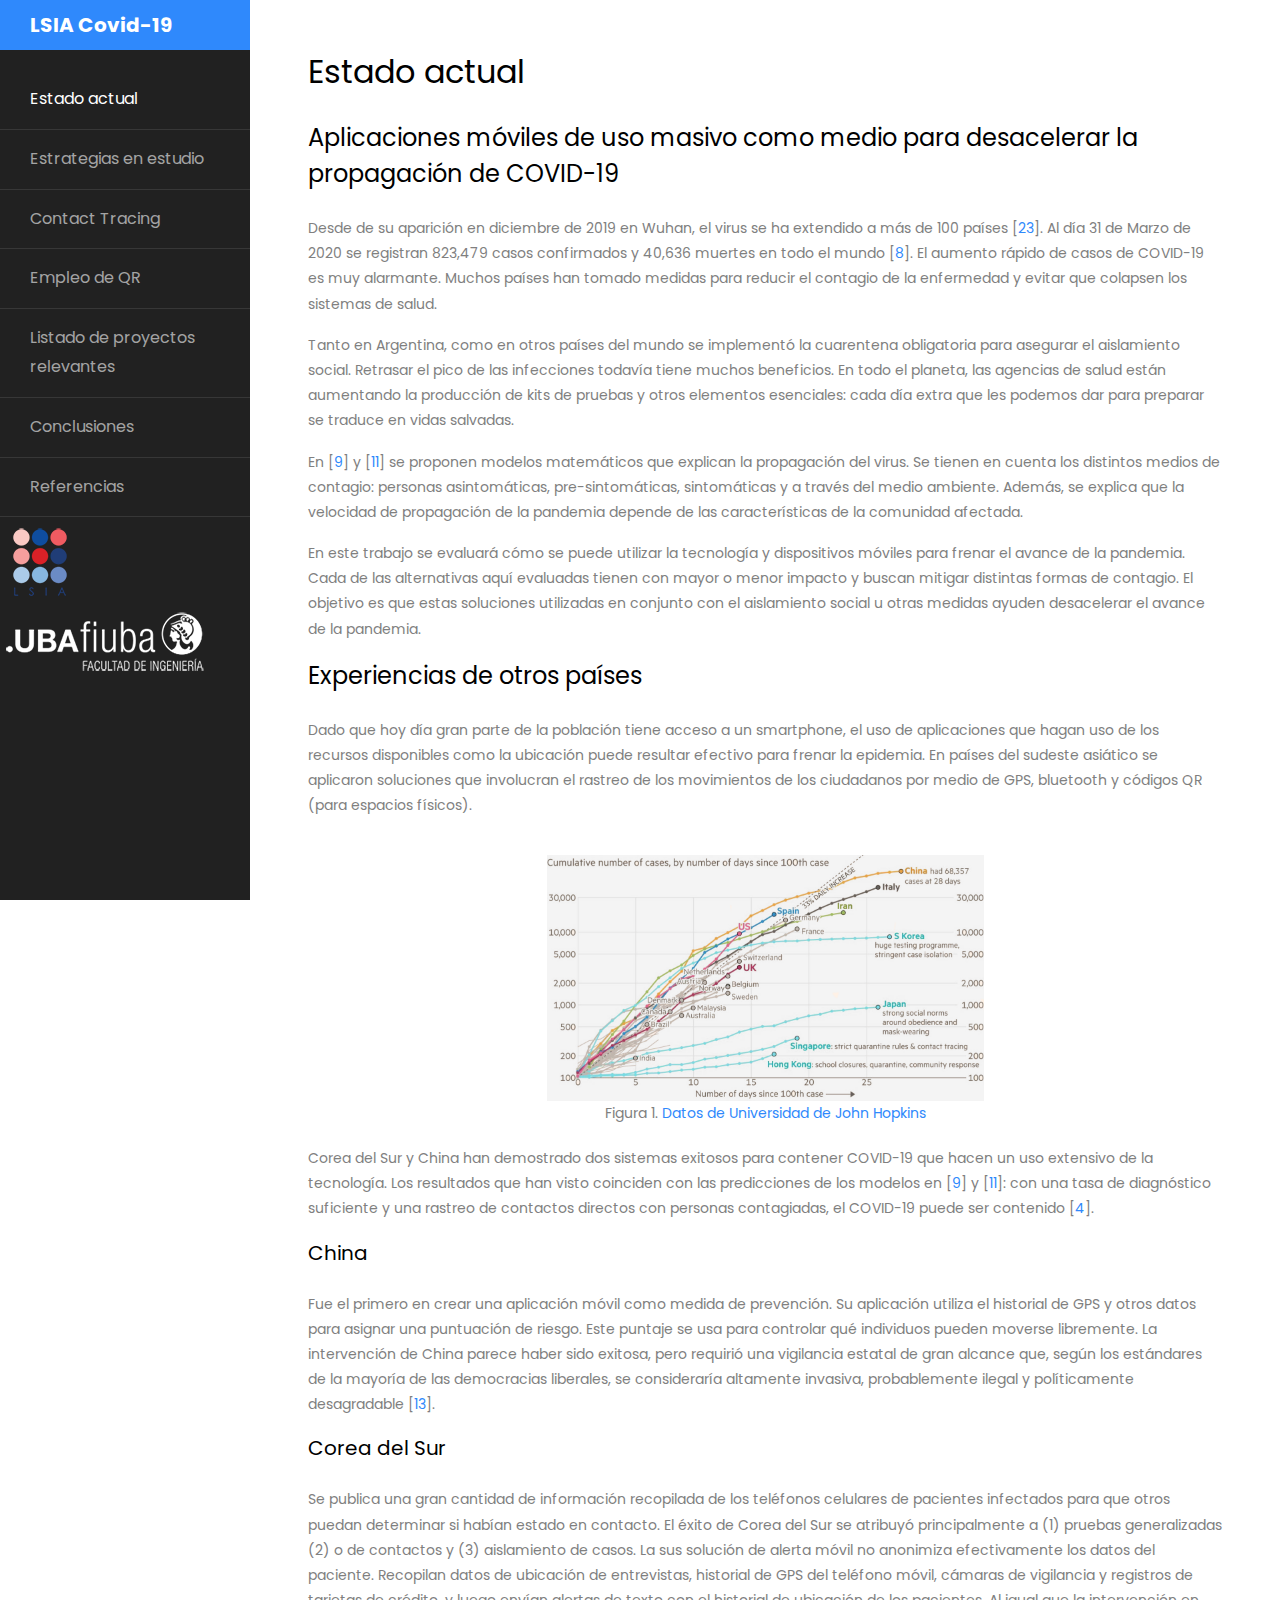
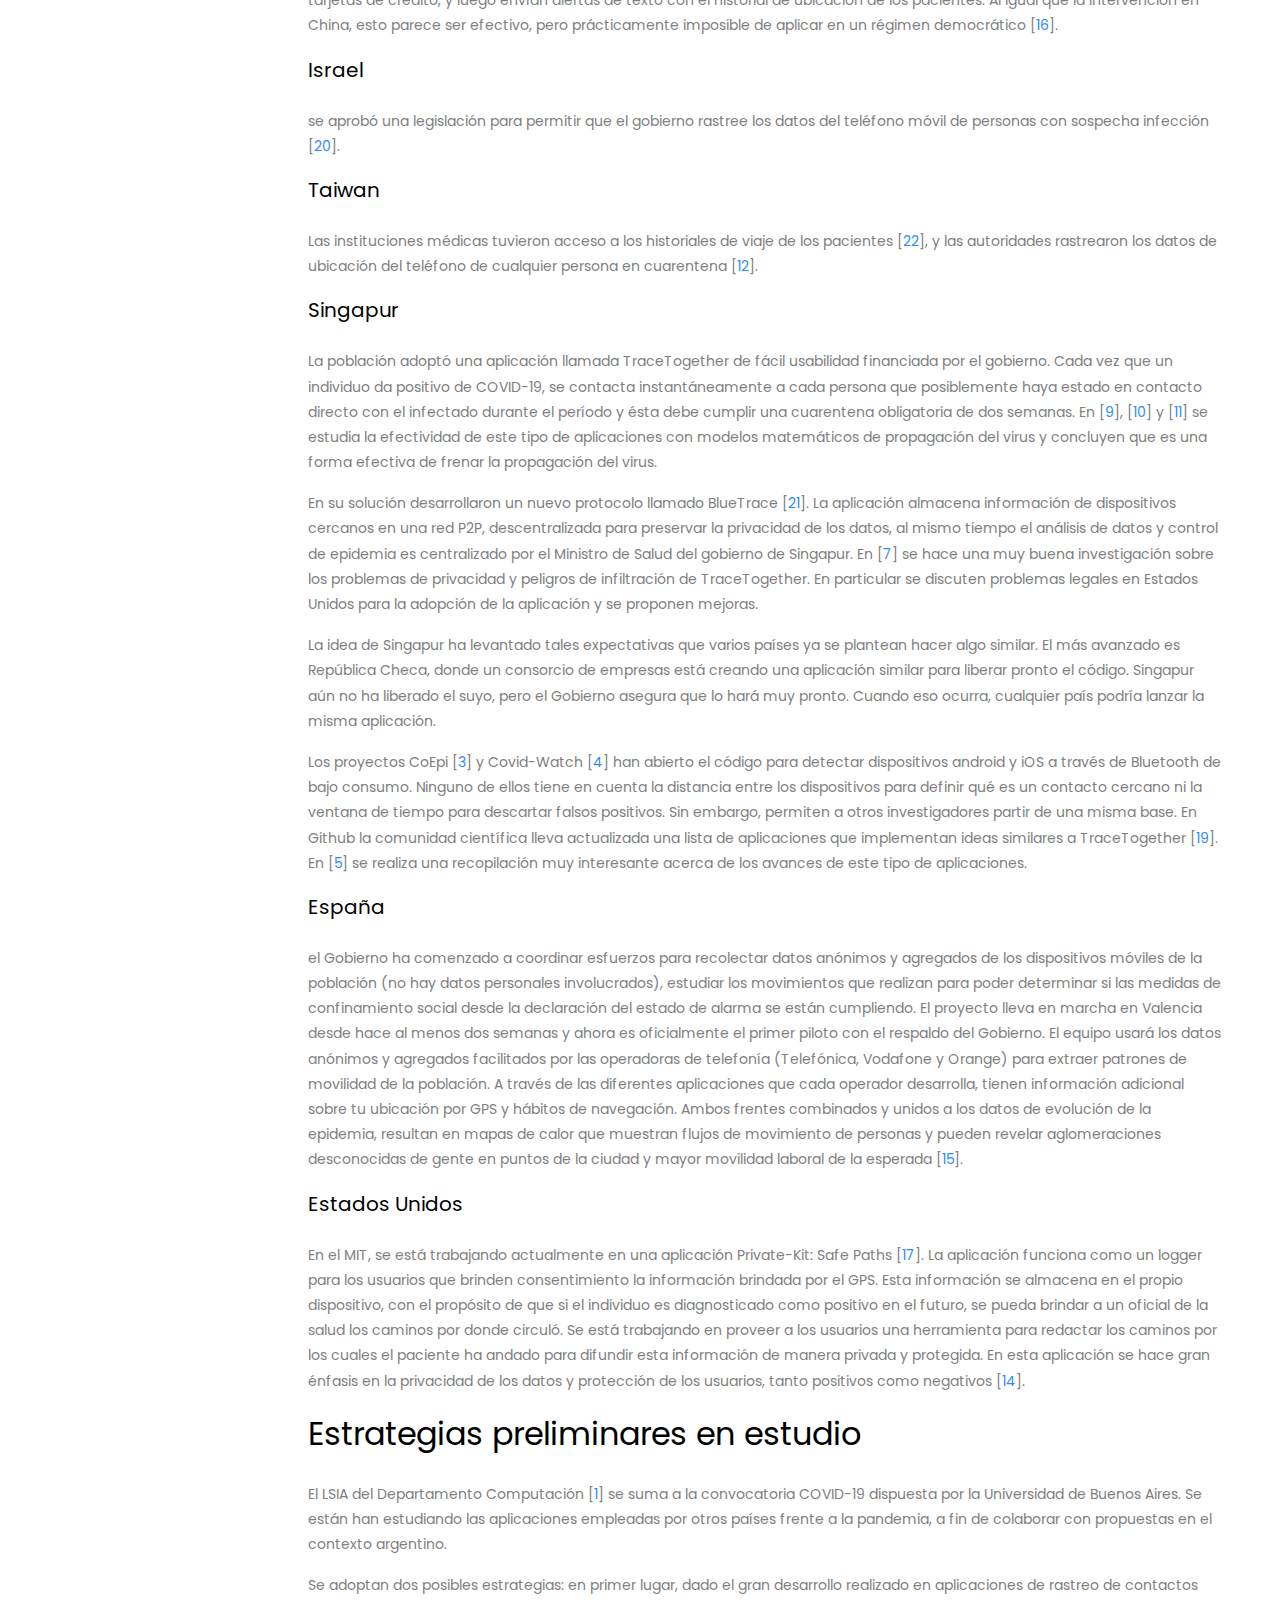
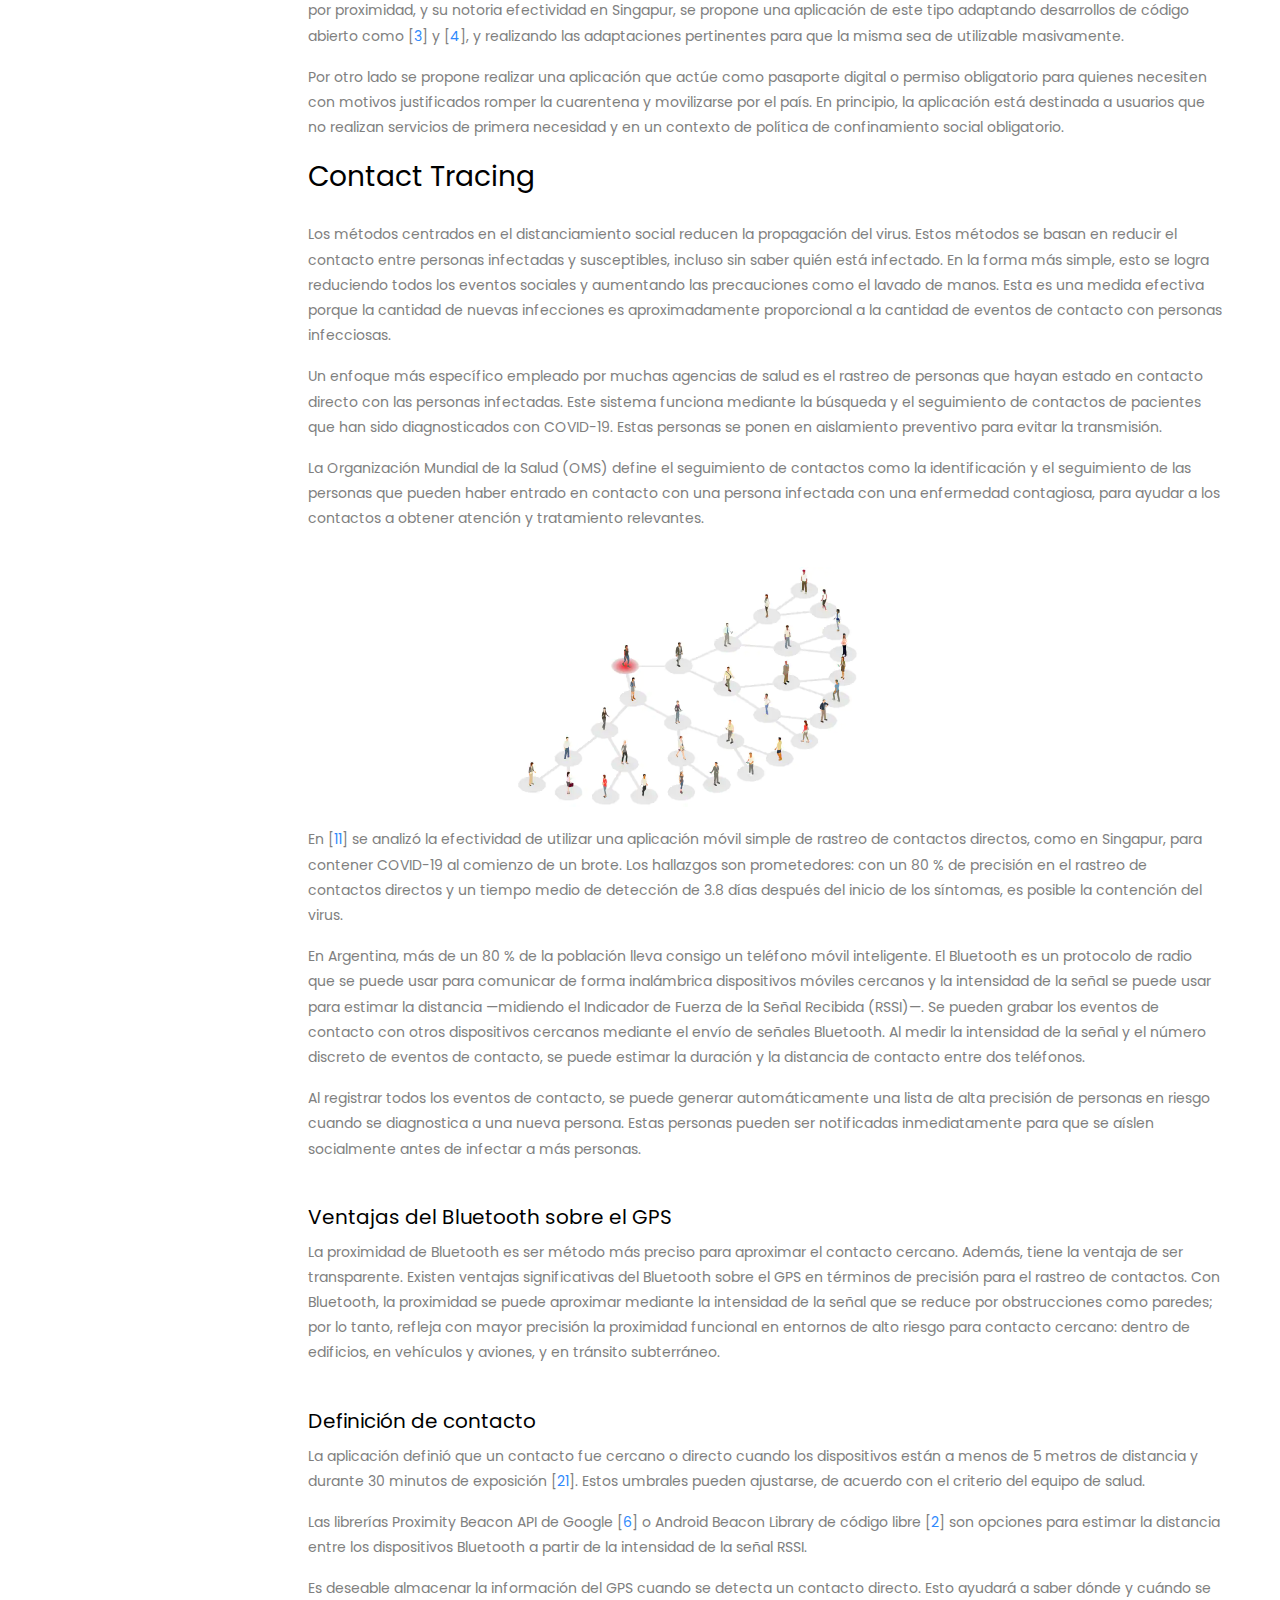
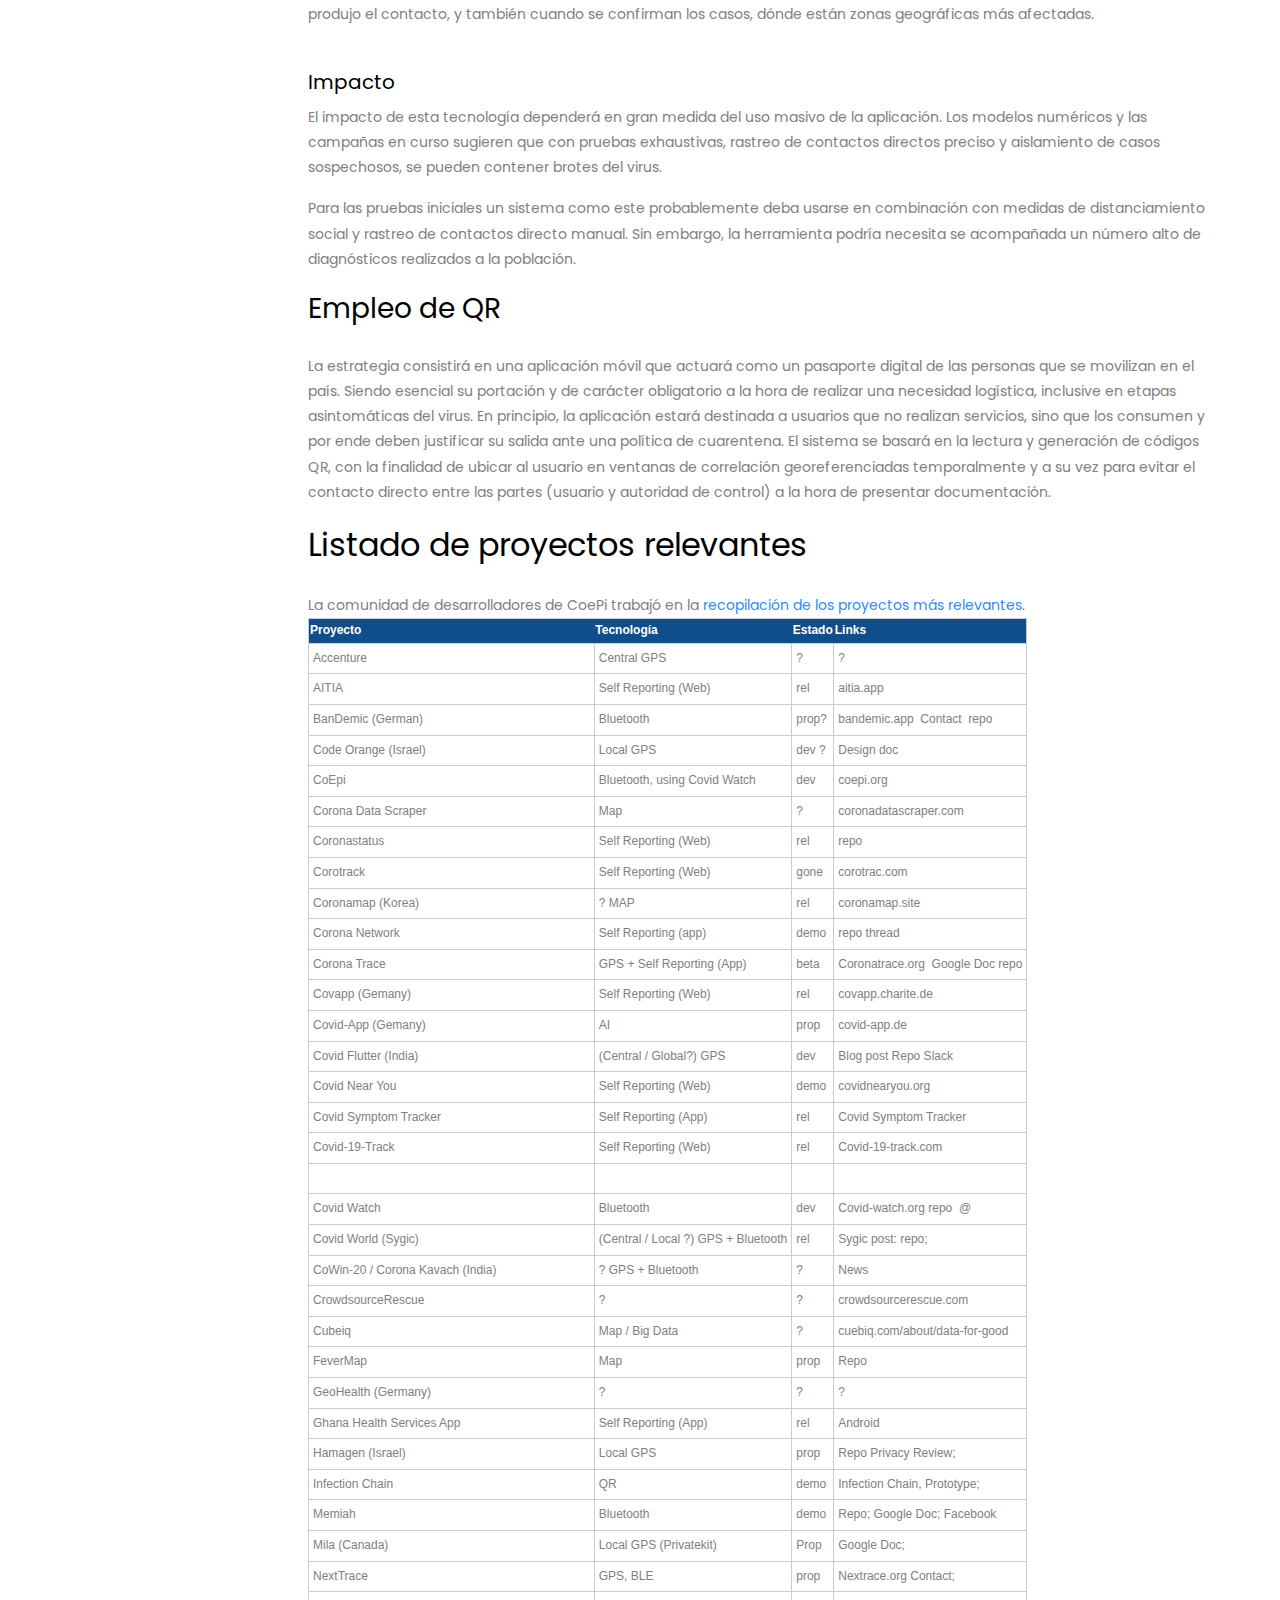
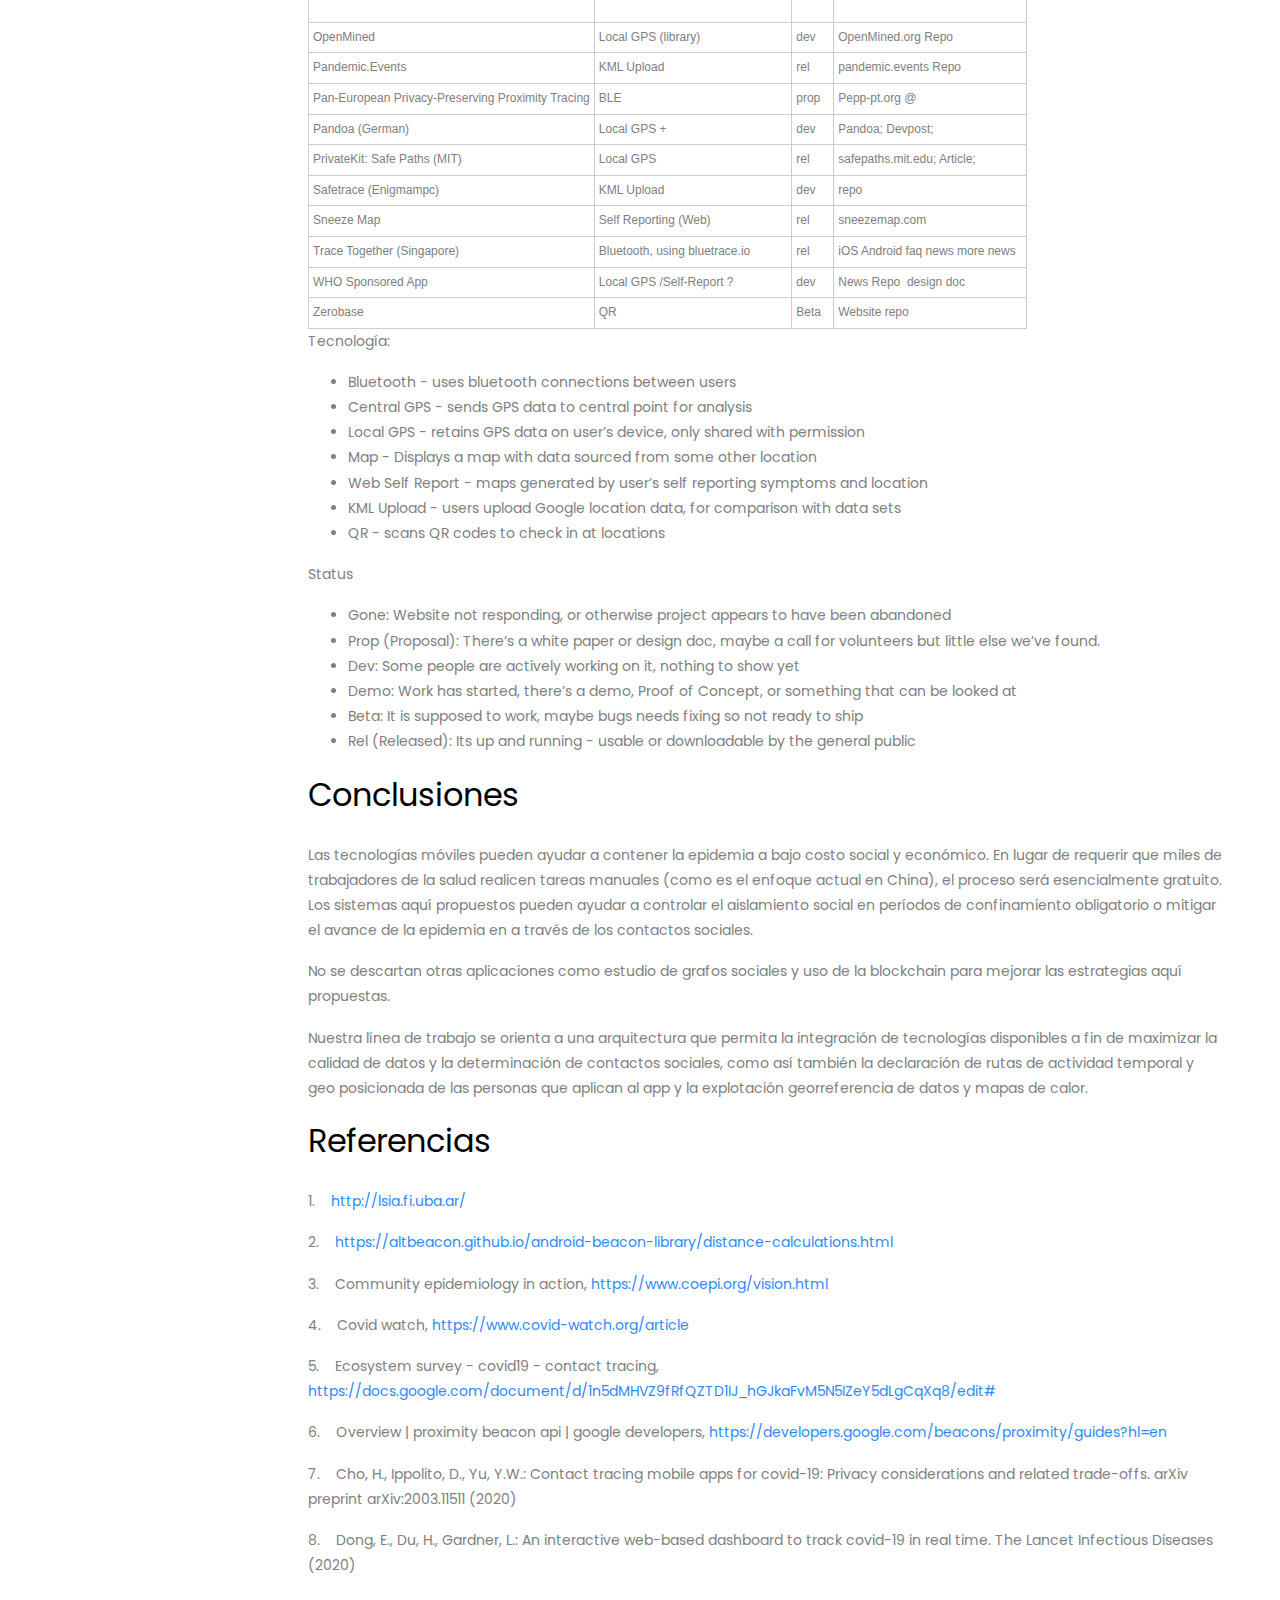
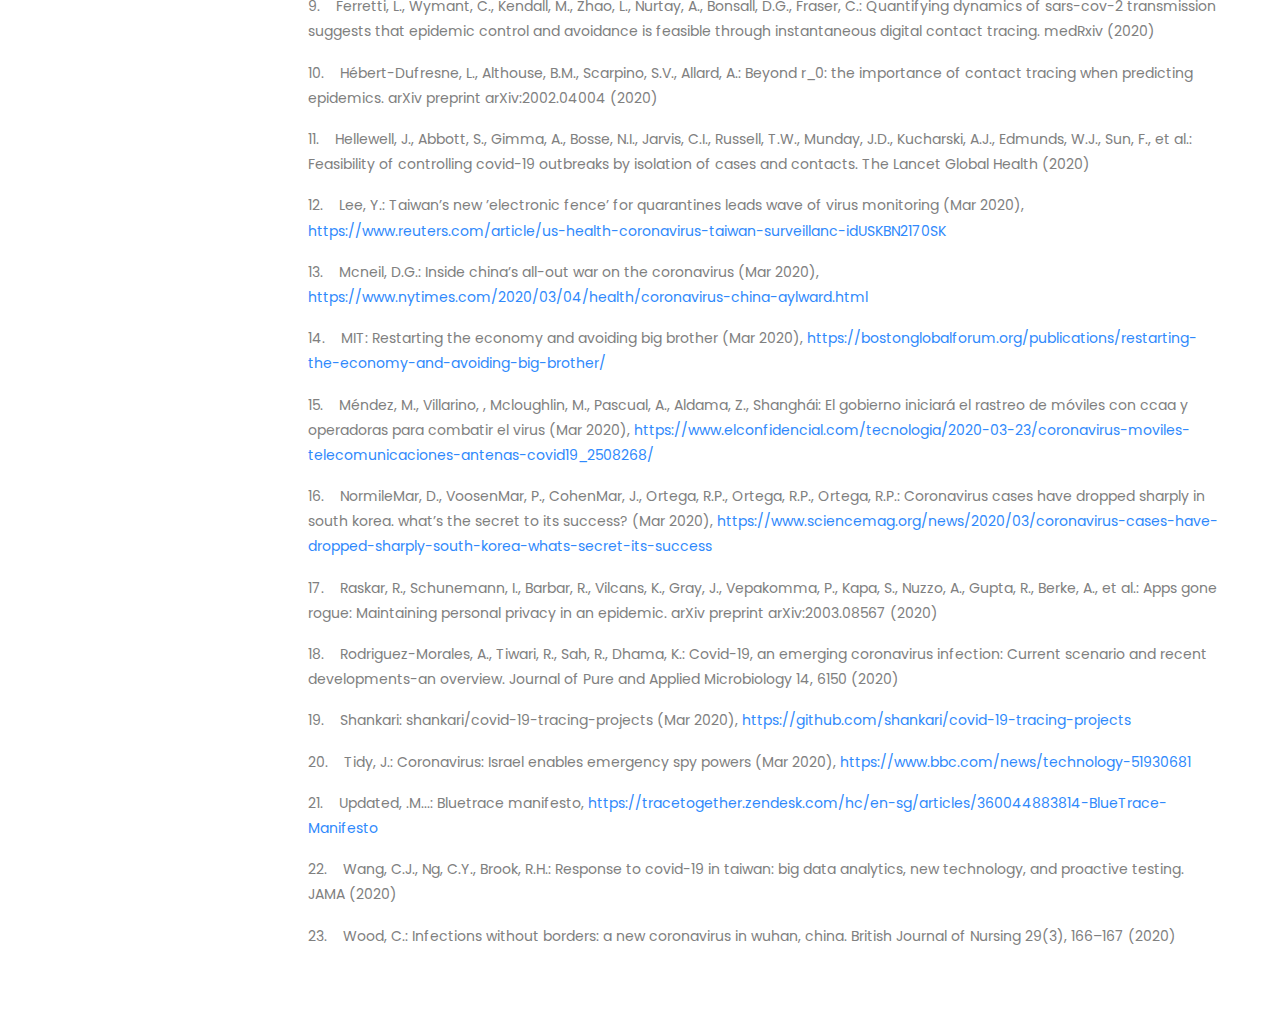
<file: docs/trabajo/trabajo.html>
<!doctype html>
<html lang="en">
  <head>
  	<title>Estado actual</title>
    <meta charset="utf-8">
    <meta name="viewport" content="width=device-width, initial-scale=1, shrink-to-fit=no">

    <link href="https://fonts.googleapis.com/css?family=Poppins:300,400,500,600,700,800,900" rel="stylesheet">
		
		<link rel="stylesheet" href="https://stackpath.bootstrapcdn.com/font-awesome/4.7.0/css/font-awesome.min.css">
		<link rel="stylesheet" href="css/style.css">
  </head>
  <body>
		
		<div class="wrapper d-flex align-items-stretch">
			<nav id="sidebar">
	  		<h1><a href="../index.html" class="logo">LSIA Covid-19</a></h1>
        <ul class="list-unstyled components mb-5">
          <li class="active">
            <a href="#estado_actual">Estado actual</a>
          </li>
          <li>
              <a href="#estrategias"> Estrategias en estudio</a>
          </li>
          <li>
            <a href="#contact_tracing">     Contact Tracing</a>
          </li>
          <li>
            <a href="#qr">     Empleo de QR</a>
          </li>
          <li>
            <a href="#listado">     Listado de proyectos relevantes</a>
          </li>
          
          <li>
            <a href="#conclusiones"> Conclusiones</a>
          </li>
          <li>
            <a href="#referencias"> Referencias</a>
          </li>
           <a class="logo-img" href="http://lsia.fi.uba.ar/"> <img class="logo-img" src="../assets/images/lsia80.png" alt="Logo"></a>
            <a class="logo-img" href="http://www.fi.uba.ar/"> <img class="logo-img" src="../assets/images/fiuba.png" alt="Logo"></a>
        </ul>
    	</nav>

        <!-- Page Content  -->
     <div class="main">
      <div id="estado_actual" class="p-4 p-md-5 pt-5">
        <h2 class="mb-4">Estado actual</h2>
        
        <h4 class="mb-4">Aplicaciones móviles de uso masivo como medio para desacelerar la propagación de COVID-19</h4>
<p> Desde de su aparición en diciembre de 2019 en Wuhan, el virus se ha extendido a más de 100 países [<a href="#Xwood2020infections">23</a>]. Al día 31 de Marzo de 2020 se registran 823,479 casos confirmados y 40,636 muertes en todo el mundo [<a href="#Xdong2020interactive">8</a>]. El aumento rápido de casos de COVID-19 es muy alarmante. Muchos países han tomado medidas para reducir el contagio de la enfermedad y evitar que colapsen los sistemas de salud.</p>
 
<p>Tanto en Argentina, como en otros países del mundo se implementó la
cuarentena obligatoria para asegurar el aislamiento social. Retrasar el pico de las
infecciones todavía tiene muchos beneficios. En todo el planeta, las agencias de
salud están aumentando la producción de kits de pruebas y otros elementos
esenciales: cada día extra que les podemos dar para preparar se traduce en vidas
salvadas.</p>

<p>En [<a href="#Xferretti2020quantifying">9</a>] y [<a href="#Xhellewell2020feasibility">11</a>] se proponen modelos matemáticos que explican la propagación del virus. Se tienen en cuenta los distintos medios de contagio: personas asintomáticas,
pre-sintomáticas, sintomáticas y a través del medio ambiente. Además, se explica que la velocidad de propagación de la pandemia depende de las características de la comunidad afectada.</p>
<p>En este trabajo se evaluará cómo se puede utilizar la tecnología y dispositivos
móviles para frenar el avance de la pandemia. Cada de las alternativas aquí
evaluadas tienen con mayor o menor impacto y buscan mitigar distintas
formas de contagio. El objetivo es que estas soluciones utilizadas en conjunto
con el aislamiento social u otras medidas ayuden desacelerar el avance de la
pandemia.</p>

      
 <h4 class="mb-4">Experiencias de otros países</h4>
 
 <p>Dado que hoy día gran parte de la población tiene acceso a un smartphone,
 el uso de aplicaciones que hagan uso de los recursos disponibles como la
 ubicación puede resultar efectivo para frenar la epidemia. En países del sudeste
 asiático se aplicaron soluciones que involucran el rastreo de los movimientos de
 los ciudadanos por medio de GPS, bluetooth y códigos QR (para espacios
 físicos). </p>
 
 <figure>
    <img src="../assets/images/grafico_paises.png" alt='Datos de Universidad de John Hopkins' />
    <figcaption>Figura 1. <a href="https://www.ft.com/coronavirus-latest">Datos de Universidad de John Hopkins</a></figcaption>
</figure>
 
 <p>Corea del Sur y China han demostrado dos sistemas exitosos para contener
 COVID-19 que hacen un uso extensivo de la tecnología. Los resultados que han visto
 coinciden con las predicciones de los modelos en [<a href="#Xferretti2020quantifying">9</a>] y [<a href="#Xhellewell2020feasibility">11</a>]: con una tasa de diagnóstico suficiente y una rastreo de contactos directos con personas contagiadas, el COVID-19
 puede ser contenido [<a href="#Xcovidwatch">4</a>].</p>
  
 <h5 class="mb-4">China</h4> 
 
 <p>Fue el primero en crear una aplicación móvil como medida de prevención. Su aplicación utiliza el historial de GPS y otros datos para asignar una puntuación de riesgo. Este puntaje se usa para controlar qué individuos pueden moverse libremente. La intervención de China parece haber sido exitosa, pero requirió una vigilancia estatal de gran alcance que, según los estándares de la mayoría de las democracias liberales, se consideraría altamente invasiva, probablemente ilegal y políticamente desagradable [<a href="#Xmcneil_2020">13</a>]. </p> 
  
 <h5 class="mb-4">Corea del Sur</h4> 
 
 <p class="noindent" >Se publica una gran cantidad de información recopilada de los teléfonos celulares de
                                             pacientes infectados para que otros puedan determinar si habían estado en contacto.
                                             El éxito de Corea del Sur se atribuyó principalmente a (1) pruebas generalizadas (2)
                                             o de contactos y (3) aislamiento de casos. La sus solución de alerta móvil no
                                             anonimiza efectivamente los datos del paciente. Recopilan datos de ubicación de
                                             entrevistas, historial de GPS del teléfono móvil, cámaras de vigilancia y registros
                                             de tarjetas de crédito, y luego envían alertas de texto con el historial de
                                             ubicación de los pacientes. Al igual que la intervención en China, esto parece ser
                                             efectivo, pero prácticamente imposible de aplicar en un régimen democrático
                                             <span class="cite">[<a
                                             href="#Xnormilemar_voosenmar_cohenmar_ortega_ortega_ortega_2020">16</a>]</span>.
 
  <h5 class="mb-4">Israel</h4>  
  
  <p class="noindent" >se aprobó una legislación para permitir que el gobierno rastree los datos del teléfono
                                             móvil de personas con sospecha infección <span class="cite">[<a
                                             href="#Xtidy_2020">20</a>]</span>.
     
 <h5 class="mb-4">Taiwan</h4> 
 
 <p class="noindent" >Las instituciones médicas tuvieron acceso a los historiales de viaje de los pacientes
                                             <span class="cite">[<a
                                             href="#Xwang2020response">22</a>]</span>, y las autoridades rastrearon los datos de ubicación del teléfono de cualquier
                                             persona en cuarentena <span class="cite">[<a
                                             href="#Xlee_2020">12</a>]</span>.
 
   <h5 class="mb-4">Singapur</h4>   
   
   <p class="noindent" >La población adoptó una aplicación llamada <span
                                             class="ecti-1000">TraceTogether </span>de fácil usabilidad
                                             financiada por el gobierno. Cada vez que un individuo da positivo de COVID-19, se
                                             contacta instantáneamente a cada persona que posiblemente haya estado en
                                             contacto directo con el infectado durante el período y ésta debe cumplir una
                                             cuarentena obligatoria de dos semanas. En <span class="cite">[<a
                                             href="#Xferretti2020quantifying">9</a>]</span>, <span class="cite">[<a
                                             href="#Xhebert2020beyond">10</a>]</span> y <span class="cite">[<a
                                             href="#Xhellewell2020feasibility">11</a>]</span> se estudia la efectividad
                                             de este tipo de aplicaciones con modelos matemáticos de propagación del
                                             virus y concluyen que es una forma efectiva de frenar la propagación del
                                             virus.
                                             <!--l. 124--><p class="indent" >   En su solución desarrollaron un nuevo protocolo llamado <span
                                             class="ecti-1000">BlueTrace </span><span class="cite">[<a
                                             href="#Xbluetrace">21</a>]</span>. La
                                             aplicación almacena información de dispositivos cercanos en una red P2P,
                                             descentralizada para preservar la privacidad de los datos, al mismo tiempo el análisis
                                             de datos y control de epidemia es centralizado por el Ministro de Salud del gobierno
                                             de Singapur. En <span class="cite">[<a
                                             href="#Xcho2020contact">7</a>]</span> se hace una muy buena investigación sobre los problemas de
                                             privacidad y peligros de infiltración de <span
                                             class="ecti-1000">TraceTogether</span>. En particular se discuten



                                             problemas legales en Estados Unidos para la adopción de la aplicación y se proponen
                                             mejoras.
                                             <!--l. 126--><p class="indent" >   La idea de Singapur ha levantado tales expectativas que varios países ya se
                                             plantean hacer algo similar. El más avanzado es República Checa, donde un consorcio
                                             de empresas está creando una aplicación similar para liberar pronto el código.
                                             Singapur aún no ha liberado el suyo, pero el Gobierno asegura que lo hará
                                             muy pronto. Cuando eso ocurra, cualquier país podría lanzar la misma
                                             aplicación.
                                             <!--l. 128--><p class="indent" >   Los proyectos CoEpi <span class="cite">[<a
                                             href="#Xcoepi">3</a>]</span> y Covid-Watch <span class="cite">[<a
                                             href="#Xcovidwatch">4</a>]</span> han abierto el código para detectar
                                             dispositivos android y iOS a través de Bluetooth de bajo consumo. Ninguno de ellos
                                             tiene en cuenta la distancia entre los dispositivos para definir qué es un contacto
                                             cercano ni la ventana de tiempo para descartar falsos positivos. Sin embargo,
                                             permiten a otros investigadores partir de una misma base. En Github la comunidad
                                             científica lleva actualizada una lista de aplicaciones que implementan ideas similares
                                             a <span
                                             class="ecti-1000">TraceTogether </span><span class="cite">[<a
                                             href="#Xshankari_2020">19</a>]</span>. En <span class="cite">[<a
                                             href="#Xgoogle_docs_survey">5</a>]</span> se realiza una recopilación muy interesante acerca de los
                                             avances de este tipo de aplicaciones.
                                               
 <h5 class="mb-4">España</h4> 
 
 <p class="noindent" >el Gobierno ha comenzado a coordinar esfuerzos para recolectar datos anónimos y
                                             agregados de los dispositivos móviles de la población (no hay datos personales
                                             involucrados), estudiar los movimientos que realizan para poder determinar si las
                                             medidas de confinamiento social desde la declaración del estado de alarma se
                                             están cumpliendo. El proyecto lleva en marcha en Valencia desde hace al
                                             menos dos semanas y ahora es oficialmente el primer piloto con el respaldo del
                                             Gobierno. El equipo usará los datos anónimos y agregados facilitados por las
                                             operadoras de telefonía (Telefónica, Vodafone y Orange) para extraer patrones de
                                             movilidad de la población. A través de las diferentes aplicaciones que cada
                                             operador desarrolla, tienen información adicional sobre tu ubicación por GPS y
                                             hábitos de navegación. Ambos frentes combinados y unidos a los datos de
                                             evolución de la epidemia, resultan en mapas de calor que muestran flujos
                                             de movimiento de personas y pueden revelar aglomeraciones desconocidas
                                             de gente en puntos de la ciudad y mayor movilidad laboral de la esperada
                                             <span class="cite">[<a
                                             href="#Xmendez_2020">15</a>]</span>.
 
 <h5 class="mb-4">Estados Unidos</h4>
 
 <p class="noindent" >En el MIT, se está trabajando actualmente en una aplicación <span
                                             class="ecti-1000">Private-Kit: Safe Paths</span>
                                             <span class="cite">[<a
                                             href="#Xraskar2020apps">17</a>]</span>. La aplicación funciona como un logger para los usuarios que brinden
                                             consentimiento la información brindada por el GPS. Esta información se almacena en
                                             el propio dispositivo, con el propósito de que si el individuo es diagnosticado como
                                             positivo en el futuro, se pueda brindar a un oficial de la salud los caminos por donde
                                             circuló. Se está trabajando en proveer a los usuarios una herramienta para redactar
                                             los caminos por los cuales el paciente ha andado para difundir esta información de
                                             manera privada y protegida. En esta aplicación se hace gran énfasis en la privacidad



                                             de los datos y protección de los usuarios, tanto positivos como negativos
                                             <span class="cite">[<a
                                             href="#Xadmin_2020">14</a>]</span>.
                                             
 <h2 class="mb-4" id="estrategias">Estrategias preliminares en estudio</h2>
 
 <p class="noindent" >El LSIA del Departamento Computación <span class="cite">[<a
                                             href="#Xlsia">1</a>]</span> se suma a la convocatoria COVID-19
                                             dispuesta por la Universidad de Buenos Aires. Se están han estudiando las
                                             aplicaciones empleadas por otros países frente a la pandemia, a fin de colaborar con
                                             propuestas en el contexto argentino.
                                             <!--l. 138--><p class="indent" >   Se adoptan dos posibles estrategias: en primer lugar, dado el gran desarrollo
                                             realizado en aplicaciones de rastreo de contactos por proximidad, y su notoria
                                             efectividad en Singapur, se propone una aplicación de este tipo adaptando desarrollos
                                             de código abierto como <span class="cite">[<a
                                             href="#Xcoepi">3</a>]</span> y <span class="cite">[<a
                                             href="#Xcovidwatch">4</a>]</span>, y realizando las adaptaciones pertinentes para que la
                                             misma sea de utilizable masivamente.
                                             <!--l. 140--><p class="indent" >   Por otro lado se propone realizar una aplicación que actúe como pasaporte digital
                                             o permiso obligatorio para quienes necesiten con motivos justificados romper la
                                             cuarentena y movilizarse por el país. En principio, la aplicación está destinada a
                                             usuarios que no realizan servicios de primera necesidad y en un contexto de política
                                             de confinamiento social obligatorio.
                                           
 
 <h3 class="mb-4" id="contact_tracing">Contact Tracing</h3>
 
 <p class="noindent" >Los métodos centrados en el distanciamiento social reducen la propagación del virus.
                                             Estos métodos se basan en reducir el contacto entre personas infectadas y
                                             susceptibles, incluso sin saber quién está infectado. En la forma más simple, esto se
                                             logra reduciendo todos los eventos sociales y aumentando las precauciones como el
                                             lavado de manos. Esta es una medida efectiva porque la cantidad de nuevas
                                             infecciones es aproximadamente proporcional a la cantidad de eventos de contacto con
                                             personas infecciosas.
                                             <!--l. 146--><p class="indent" >   Un enfoque más específico empleado por muchas agencias de salud es el rastreo de
                                             personas que hayan estado en contacto directo con las personas infectadas. Este
                                             sistema funciona mediante la búsqueda y el seguimiento de contactos de pacientes que
                                             han sido diagnosticados con COVID-19. Estas personas se ponen en aislamiento
                                             preventivo para evitar la transmisión.
                                             <!--l. 148--><p class="indent" >   La Organización Mundial de la Salud (OMS) define el seguimiento de
                                             contactos como la identificación y el seguimiento de las personas que pueden
                                             haber entrado en contacto con una persona infectada con una enfermedad
                                             contagiosa, para ayudar a los contactos a obtener atención y tratamiento
                                             relevantes.
                                             
                                              <figure>
    <img src="../assets/images/tracing.webp" alt='Contact Tracing' />
</figure>
                                             
                                             <!--l. 150--><p class="indent" >   En <span class="cite">[<a
                                             href="#Xhellewell2020feasibility">11</a>]</span> se analizó la efectividad de utilizar una aplicación móvil simple de
                                             rastreo de contactos directos, como en Singapur, para contener COVID-19
                                             al comienzo de un brote. Los hallazgos son prometedores: con un 80<span style="margin-left:0.3em" class="thinspace"></span>% de
                                             precisión en el rastreo de contactos directos y un tiempo medio de detección de



                                             3.8 días después del inicio de los síntomas, es posible la contención del
                                             virus.
                                             <!--l. 152--><p class="indent" >   En Argentina, más de un 80<span style="margin-left:0.3em" class="thinspace"></span>% de la población lleva consigo un teléfono móvil
                                             inteligente. El Bluetooth es un protocolo de radio que se puede usar para comunicar
                                             de forma inalámbrica dispositivos móviles cercanos y la intensidad de la señal se
                                             puede usar para estimar la distancia &#8212;midiendo el Indicador de Fuerza de la Señal
                                             Recibida (RSSI)&#8212;. Se pueden grabar los eventos de contacto con otros dispositivos
                                             cercanos mediante el envío de señales Bluetooth. Al medir la intensidad de la señal y
                                             el número discreto de eventos de contacto, se puede estimar la duración y la distancia
                                             de contacto entre dos teléfonos.
                                             <!--l. 154--><p class="indent" >   Al registrar todos los eventos de contacto, se puede generar automáticamente una
                                             lista de alta precisión de personas en riesgo cuando se diagnostica a una nueva
                                             persona. Estas personas pueden ser notificadas inmediatamente para que se aíslen
                                             socialmente antes de infectar a más personas.
                                                <h5 class="subsubsectionHead" style="margin-top: 2em"><a
                                              id="x1-120003.1"></a>Ventajas del Bluetooth sobre el GPS</h5>
                                             <!--l. 158--><p class="noindent" >La proximidad de Bluetooth es ser método más preciso para aproximar el contacto
                                             cercano. Además, tiene la ventaja de ser transparente. Existen ventajas significativas
                                             del Bluetooth sobre el GPS en términos de precisión para el rastreo de contactos. Con
                                             Bluetooth, la proximidad se puede aproximar mediante la intensidad de la
                                             señal que se reduce por obstrucciones como paredes; por lo tanto, refleja
                                             con mayor precisión la proximidad funcional en entornos de alto riesgo para
                                             contacto cercano: dentro de edificios, en vehículos y aviones, y en tránsito
                                             subterráneo.
                                                <h5 class="subsubsectionHead" style="margin-top: 2em"><a
                                              id="x1-130003.1"></a>Definición de contacto</h5>
                                             <!--l. 162--><p class="noindent" >La aplicación definió que un contacto fue <span
                                             class="ecti-1000">cercano </span>o <span
                                             class="ecti-1000">directo </span>cuando los dispositivos
                                             están a menos de 5 metros de distancia y durante 30 minutos de exposición <span class="cite">[<a
                                             href="#Xbluetrace">21</a>]</span>.
                                             Estos umbrales pueden ajustarse, de acuerdo con el criterio del equipo de
                                             salud.
                                             <!--l. 164--><p class="indent" >   Las librerías Proximity Beacon API de Google <span class="cite">[<a
                                             href="#Xgoogle">6</a>]</span> o Android Beacon Library de
                                             código libre <span class="cite">[<a
                                             href="#Xandroid_beacon_ibrary">2</a>]</span> son opciones para estimar la distancia entre los dispositivos Bluetooth
                                             a partir de la intensidad de la señal RSSI.
                                             <!--l. 166--><p class="indent" >   Es deseable almacenar la información del GPS cuando se detecta un contacto
                                             <span
                                             class="ecti-1000">directo</span>. Esto ayudará a saber dónde y cuándo se produjo el contacto, y también
                                             cuando se confirman los casos, dónde están zonas geográficas más afectadas.
                                                <h5 class="subsubsectionHead" style="margin-top: 2em"><a
                                              id="x1-140003.1"></a>Impacto</h5>
                                             <!--l. 169--><p class="noindent" >El impacto de esta tecnología dependerá en gran medida del uso masivo de la
                                             aplicación. Los modelos numéricos y las campañas en curso sugieren que con pruebas
                                             exhaustivas, rastreo de contactos directos preciso y aislamiento de casos sospechosos,
                                             se pueden contener brotes del virus.



                                             <!--l. 171--><p class="indent" >   Para las pruebas iniciales un sistema como este probablemente deba usarse en
                                             combinación con medidas de distanciamiento social y rastreo de contactos directo
                                             manual. Sin embargo, la herramienta podría necesita se acompañada un número alto
                                             de diagnósticos realizados a la población.
 
 <h3 class="mb-4" id="qr">Empleo de QR</h4>
 <p class="noindent" >La estrategia consistirá en una aplicación móvil que actuará como un pasaporte
                                             digital de las personas que se movilizan en el país. Siendo esencial su portación y de
                                             carácter obligatorio a la hora de realizar una necesidad logística, inclusive en etapas
                                             asintomáticas del virus. En principio, la aplicación estará destinada a usuarios que
                                             no realizan servicios, sino que los consumen y por ende deben justificar su
                                             salida ante una política de cuarentena. El sistema se basará en la lectura y
                                             generación de códigos QR, con la finalidad de ubicar al usuario en ventanas de
                                             correlación georeferenciadas temporalmente y a su vez para evitar el contacto
                                             directo entre las partes (usuario y autoridad de control) a la hora de presentar
                                             documentación.
                                             
 <h2 class="mb-4" id="listado">Listado de proyectos relevantes</h4>
 
 La comunidad de desarrolladores de CoePi trabajó en la <a href="https://docs.google.com/document/d/16Kh4_Q_tmyRh0-v452wiul9oQAiTRj8AdZ5vcOJum9Y/edit?ts=5e801c37#heading=h.re9hzecntx7e">recopilación de los proyectos más relevantes</a>.
 </br>
 
<table class="tableizer-table">
<thead><tr class="tableizer-firstrow"><th>Proyecto</th><th>Tecnología</th><th>Estado</th><th>Links</th></tr></thead><tbody>
 <tr><td>Accenture</td><td>Central GPS</td><td>?</td><td>?</td></tr>
 <tr><td>AITIA </td><td>Self Reporting (Web)</td><td>rel</td><td>aitia.app</td></tr>
 <tr><td>BanDemic (German)</td><td>Bluetooth</td><td>prop?</td><td>bandemic.app  Contact  repo</td></tr>
 <tr><td>Code Orange (Israel)</td><td>Local GPS</td><td>dev ?</td><td>Design doc</td></tr>
 <tr><td>CoEpi</td><td>Bluetooth, using Covid Watch</td><td>dev</td><td>coepi.org</td></tr>
 <tr><td>Corona Data Scraper </td><td>Map</td><td>?</td><td>coronadatascraper.com</td></tr>
 <tr><td>Coronastatus</td><td>Self Reporting (Web)</td><td>rel</td><td>repo</td></tr>
 <tr><td>Corotrack</td><td>Self Reporting (Web)</td><td>gone</td><td>corotrac.com</td></tr>
 <tr><td>Coronamap (Korea)</td><td>? MAP</td><td>rel</td><td>coronamap.site</td></tr>
 <tr><td>Corona Network</td><td>Self Reporting (app)</td><td>demo</td><td>repo thread</td></tr>
 <tr><td>Corona Trace</td><td>GPS + Self Reporting (App)</td><td>beta</td><td>Coronatrace.org  Google Doc repo</td></tr>
 <tr><td>Covapp (Gemany)</td><td>Self Reporting (Web)</td><td>rel</td><td>covapp.charite.de</td></tr>
 <tr><td>Covid-App (Gemany)</td><td>AI</td><td>prop</td><td>covid-app.de</td></tr>
 <tr><td>Covid Flutter (India)</td><td>(Central / Global?) GPS</td><td>dev</td><td>Blog post Repo Slack </td></tr>
 <tr><td>Covid Near You</td><td>Self Reporting (Web)</td><td>demo</td><td>covidnearyou.org</td></tr>
 <tr><td>Covid Symptom Tracker</td><td>Self Reporting (App)</td><td>rel</td><td>Covid Symptom Tracker</td></tr>
 <tr><td>Covid-19-Track</td><td>Self Reporting (Web)</td><td>rel</td><td>Covid-19-track.com </td></tr>
 <tr><td>&nbsp;</td><td>&nbsp;</td><td>&nbsp;</td><td>&nbsp;</td></tr>
 <tr><td>Covid Watch</td><td>Bluetooth</td><td>dev</td><td>Covid-watch.org repo  @ </td></tr>
 <tr><td>Covid World (Sygic)</td><td>(Central / Local ?) GPS + Bluetooth</td><td>rel</td><td>Sygic post: repo;</td></tr>
 <tr><td>CoWin-20 / Corona Kavach (India)</td><td>? GPS + Bluetooth</td><td>?</td><td>News</td></tr>
 <tr><td>CrowdsourceRescue</td><td>?</td><td>?</td><td>crowdsourcerescue.com </td></tr>
 <tr><td>Cubeiq</td><td>Map / Big Data</td><td>?</td><td>cuebiq.com/about/data-for-good</td></tr>
 <tr><td>FeverMap</td><td>Map</td><td>prop</td><td>Repo </td></tr>
 <tr><td>GeoHealth (Germany)</td><td>?</td><td>?</td><td>?</td></tr>
 <tr><td>Ghana Health Services App</td><td>Self Reporting (App)</td><td>rel</td><td>Android </td></tr>
 <tr><td>Hamagen (Israel)</td><td>Local GPS</td><td>prop</td><td>Repo Privacy Review;</td></tr>
 <tr><td>Infection Chain</td><td>QR</td><td>demo</td><td>Infection Chain, Prototype; </td></tr>
 <tr><td>Memiah</td><td>Bluetooth</td><td>demo</td><td>Repo; Google Doc; Facebook  </td></tr>
 <tr><td>Mila (Canada)</td><td>Local GPS (Privatekit)</td><td>Prop</td><td>Google Doc; </td></tr>
 <tr><td>NextTrace</td><td>GPS, BLE</td><td>prop</td><td>Nextrace.org Contact; </td></tr>
 <tr><td>&nbsp;</td><td>&nbsp;</td><td>&nbsp;</td><td>&nbsp;</td></tr>
 <tr><td>OpenMined</td><td>Local GPS (library)</td><td>dev</td><td>OpenMined.org Repo</td></tr>
 <tr><td>Pandemic.Events </td><td>KML Upload</td><td>rel</td><td>pandemic.events Repo</td></tr>
 <tr><td>Pan-European Privacy-Preserving Proximity Tracing</td><td>BLE</td><td>prop</td><td>Pepp-pt.org @ </td></tr>
 <tr><td>Pandoa (German)</td><td>Local GPS +</td><td>dev</td><td>Pandoa; Devpost; </td></tr>
 <tr><td>PrivateKit: Safe Paths (MIT)</td><td>Local GPS</td><td>rel</td><td>safepaths.mit.edu; Article; </td></tr>
 <tr><td>Safetrace (Enigmampc)</td><td>KML Upload</td><td>dev</td><td>repo</td></tr>
 <tr><td>Sneeze Map</td><td>Self Reporting (Web)</td><td>rel</td><td>sneezemap.com</td></tr>
 <tr><td>Trace Together (Singapore)</td><td>Bluetooth, using bluetrace.io</td><td>rel</td><td>iOS Android faq news more news</td></tr>
 <tr><td>WHO Sponsored App</td><td>Local GPS /Self-Report ?</td><td>dev</td><td>News Repo  design doc</td></tr>
 <tr><td>Zerobase</td><td>QR</td><td>Beta</td><td>Website repo</td></tr>
</tbody></table>   

<p>Tecnología:
<UL>
<li>Bluetooth - uses bluetooth connections between users
<li>Central GPS - sends GPS data to central point for analysis
<li>Local GPS - retains GPS data on user’s device, only shared with permission
<li>Map - Displays a map with data sourced from some other location
<li>Web Self Report - maps generated by user’s self reporting symptoms and location
<li>KML Upload - users upload Google location data, for comparison with data sets
<li>QR - scans QR codes to check in at locations
</UL>
<p>Status
<UL>
<li>Gone: Website not responding, or otherwise project appears to have been abandoned
<li>Prop (Proposal): There’s a white paper or design doc, maybe a call for volunteers but little else we’ve found.
<li>Dev: Some people are actively working on it, nothing to show yet
<li>Demo: Work has started, there’s a demo, Proof of Concept, or something that can be looked at
<li>Beta: It is supposed to work, maybe bugs needs fixing so not ready to ship
<li>Rel (Released): Its up and running - usable or downloadable by the general public
</UL>                                
                                             
  <h2 class="mb-4" id="conclusiones">Conclusiones</h2>
  <p class="noindent" >Las tecnologías móviles pueden ayudar a contener la epidemia a bajo costo social y
                                             económico. En lugar de requerir que miles de trabajadores de la salud realicen tareas
                                             manuales (como es el enfoque actual en China), el proceso será esencialmente
                                             gratuito. Los sistemas aquí propuestos pueden ayudar a controlar el aislamiento
                                             social en períodos de confinamiento obligatorio o mitigar el avance de la epidemia en
                                             a través de los contactos sociales.
                                             <!--l. 181--><p class="indent" >   No se descartan otras aplicaciones como estudio de grafos sociales y uso de la
                                             blockchain para mejorar las estrategias aquí propuestas.
   <p class="noindent" > Nuestra línea de trabajo se orienta a una arquitectura que permita la integración de tecnologías disponibles a fin de maximizar la calidad de datos y la determinación de contactos sociales, como así también la declaración de rutas de actividad  temporal  y geo posicionada de las personas  que aplican al app y  la explotación georreferencia de datos y mapas de calor.
  <h2 class="mb-4" id="referencias">Referencias</h2>

                                             <p class="bibitem" ><span class="biblabel">
                                           <span
                                          class="ecrm-0900">1.</span> <span class="bibsp"><span
                                          class="ecrm-0900">&#x00A0;</span><span
                                          class="ecrm-0900">&#x00A0;</span><span
                                          class="ecrm-0900">&#x00A0;</span></span></span><a
                                           id="Xlsia"></a><a
                                          href="http://lsia.fi.uba.ar/" class="url" ><span
                                          class="ectt-0900">http://lsia.fi.uba.ar/</span></a>
                                             </p>
                                             <p class="bibitem" ><span class="biblabel">
                                           <span
                                          class="ecrm-0900">2.</span> <span class="bibsp"><span
                                          class="ecrm-0900">&#x00A0;</span><span
                                          class="ecrm-0900">&#x00A0;</span><span
                                          class="ecrm-0900">&#x00A0;</span></span></span><a
                                           id="Xandroid_beacon_ibrary"></a><a
                                          href="https://altbeacon.github.io/android-beacon-library/distance-calculations.html" class="url" ><span
                                          class="ectt-0900">https://altbeacon.github.io/android-beacon-library/distance-calculations.html</span></a>
                                             </p>
                                             <p class="bibitem" ><span class="biblabel">
                                           <span
                                          class="ecrm-0900">3.</span> <span class="bibsp"><span
                                          class="ecrm-0900">&#x00A0;</span><span
                                          class="ecrm-0900">&#x00A0;</span><span
                                          class="ecrm-0900">&#x00A0;</span></span></span><a
                                           id="Xcoepi"></a><span
                                          class="ecrm-0900">Community epidemiology in action, </span><a
                                          href="https://www.coepi.org/vision.html" class="url" ><span
                                          class="ectt-0900">https://www.coepi.org/vision.html</span></a>
                                             </p>
                                             <p class="bibitem" ><span class="biblabel">
                                           <span
                                          class="ecrm-0900">4.</span> <span class="bibsp"><span
                                          class="ecrm-0900">&#x00A0;</span><span
                                          class="ecrm-0900">&#x00A0;</span><span
                                          class="ecrm-0900">&#x00A0;</span></span></span><a
                                           id="Xcovidwatch"></a><span
                                          class="ecrm-0900">Covid watch, </span><a
                                          href="https://www.covid-watch.org/article" class="url" ><span
                                          class="ectt-0900">https://www.covid-watch.org/article</span></a>
                                             </p>
                                             <p class="bibitem" ><span class="biblabel">
                                           <span
                                          class="ecrm-0900">5.</span> <span class="bibsp"><span
                                          class="ecrm-0900">&#x00A0;</span><span
                                          class="ecrm-0900">&#x00A0;</span><span
                                          class="ecrm-0900">&#x00A0;</span></span></span><a
                                           id="Xgoogle_docs_survey"></a><span
                                          class="ecrm-0900">Ecosystem        survey        -        covid19        -        contact        tracing,</span>
                                             <a
                                          href="https://docs.google.com/document/d/1n5dMHVZ9fRfQZTD1IJ_hGJkaFvM5N5IZeY5dLgCqXq8/edit#" class="url" ><span
                                          class="ectt-0900">https://docs.google.com/document/d/1n5dMHVZ9fRfQZTD1IJ_hGJkaFvM5N5IZeY5dLgCqXq8/edit#</span></a>
                                             </p>
                                             <p class="bibitem" ><span class="biblabel">
                                           <span
                                          class="ecrm-0900">6.</span> <span class="bibsp"><span
                                          class="ecrm-0900">&#x00A0;</span><span
                                          class="ecrm-0900">&#x00A0;</span><span
                                          class="ecrm-0900">&#x00A0;</span></span></span><a
                                           id="Xgoogle"></a><span
                                          class="ecrm-0900">Overview      |      proximity      beacon      api      |      google      developers,</span>
                                             <a
                                          href="https://developers.google.com/beacons/proximity/guides?hl=en" class="url" ><span
                                          class="ectt-0900">https://developers.google.com/beacons/proximity/guides?hl=en</span></a>
                                             </p>
                                             <p class="bibitem" ><span class="biblabel">
                                           <span
                                          class="ecrm-0900">7.</span> <span class="bibsp"><span
                                          class="ecrm-0900">&#x00A0;</span><span
                                          class="ecrm-0900">&#x00A0;</span><span
                                          class="ecrm-0900">&#x00A0;</span></span></span><a
                                           id="Xcho2020contact"></a><span
                                          class="ecrm-0900">Cho, H., Ippolito, D., Yu, Y.W.: Contact tracing mobile apps for covid-19:</span>
                                             <span
                                          class="ecrm-0900">Privacy  considerations  and  related  trade-offs.  arXiv  preprint  arXiv:2003.11511</span>
                                             <span
                                          class="ecrm-0900">(2020)</span>
                                             </p>
                                             <p class="bibitem" ><span class="biblabel">
                                           <span
                                          class="ecrm-0900">8.</span> <span class="bibsp"><span
                                          class="ecrm-0900">&#x00A0;</span><span
                                          class="ecrm-0900">&#x00A0;</span><span
                                          class="ecrm-0900">&#x00A0;</span></span></span><a
                                           id="Xdong2020interactive"></a><span
                                          class="ecrm-0900">Dong, E., Du, H., Gardner, L.: An interactive web-based dashboard to track</span>
                                             <span
                                          class="ecrm-0900">covid-19 in real time. The Lancet Infectious Diseases (2020)</span>
                                             </p>
                                             <p class="bibitem" ><span class="biblabel">
                                           <span
                                          class="ecrm-0900">9.</span> <span class="bibsp"><span
                                          class="ecrm-0900">&#x00A0;</span><span
                                          class="ecrm-0900">&#x00A0;</span><span
                                          class="ecrm-0900">&#x00A0;</span></span></span><a
                                           id="Xferretti2020quantifying"></a><span
                                          class="ecrm-0900">Ferretti, L., Wymant, C., Kendall, M., Zhao, L., Nurtay, A., Bonsall, D.G.,</span>
                                             <span
                                          class="ecrm-0900">Fraser, C.: Quantifying dynamics of sars-cov-2 transmission suggests that epidemic</span>
                                             <span
                                          class="ecrm-0900">control and avoidance is feasible through instantaneous digital contact tracing.</span>
                                             <span
                                          class="ecrm-0900">medRxiv (2020)</span>
                                             </p>
                                             <p class="bibitem" ><span class="biblabel">
                                          <span
                                          class="ecrm-0900">10.</span> <span class="bibsp"><span
                                          class="ecrm-0900">&#x00A0;</span><span
                                          class="ecrm-0900">&#x00A0;</span><span
                                          class="ecrm-0900">&#x00A0;</span></span></span><a
                                           id="Xhebert2020beyond"></a><span
                                          class="ecrm-0900">H</span><span
                                          class="ecrm-0900">ébert-Dufresne, L., Althouse, B.M., Scarpino, S.V., Allard, A.: Beyond </span><span
                                          class="cmmi-9">r</span>_<span
                                          class="cmr-9">0</span><span
                                          class="ecrm-0900">:</span>
                                             <span
                                          class="ecrm-0900">the  importance  of  contact  tracing  when  predicting  epidemics.  arXiv  preprint</span>
                                             <span
                                          class="ecrm-0900">arXiv:2002.04004 (2020)</span>
                                             </p>
                                             <p class="bibitem" ><span class="biblabel">
                                          <span
                                          class="ecrm-0900">11.</span> <span class="bibsp"><span
                                          class="ecrm-0900">&#x00A0;</span><span
                                          class="ecrm-0900">&#x00A0;</span><span
                                          class="ecrm-0900">&#x00A0;</span></span></span><a
                                           id="Xhellewell2020feasibility"></a><span
                                          class="ecrm-0900">Hellewell, J., Abbott, S., Gimma, A., Bosse, N.I., Jarvis, C.I., Russell, T.W.,</span>
                                             <span
                                          class="ecrm-0900">Munday,  J.D.,  Kucharski,  A.J.,  Edmunds,  W.J.,  Sun,  F.,  et</span><span
                                          class="ecrm-0900">&#x00A0;al.:  Feasibility  of</span>
                                             <span
                                          class="ecrm-0900">controlling  covid-19  outbreaks  by  isolation  of  cases  and  contacts.  The  Lancet</span>
                                             <span
                                          class="ecrm-0900">Global Health (2020)</span>



                                             </p>
                                             <p class="bibitem" ><span class="biblabel">
                                          <span
                                          class="ecrm-0900">12.</span> <span class="bibsp"><span
                                          class="ecrm-0900">&#x00A0;</span><span
                                          class="ecrm-0900">&#x00A0;</span><span
                                          class="ecrm-0900">&#x00A0;</span></span></span><a
                                           id="Xlee_2020"></a><span
                                          class="ecrm-0900">Lee,         Y.:         Taiwan&#8217;s         new         &#8217;electronic         fence&#8217;         for</span>
                                             <span
                                          class="ecrm-0900">quarantines      leads      wave      of      virus      monitoring      (Mar      2020),</span>
                                             <a
                                          href="https://www.reuters.com/article/us-health-coronavirus-taiwan-surveillanc-idUSKBN2170SK" class="url" ><span
                                          class="ectt-0900">https://www.reuters.com/article/us-health-coronavirus-taiwan-surveillanc-idUSKBN2170SK</span></a>
                                             </p>
                                             <p class="bibitem" ><span class="biblabel">
                                          <span
                                          class="ecrm-0900">13.</span> <span class="bibsp"><span
                                          class="ecrm-0900">&#x00A0;</span><span
                                          class="ecrm-0900">&#x00A0;</span><span
                                          class="ecrm-0900">&#x00A0;</span></span></span><a
                                           id="Xmcneil_2020"></a><span
                                          class="ecrm-0900">Mcneil,  D.G.:  Inside  china&#8217;s  all-out  war  on  the  coronavirus  (Mar  2020),</span>
                                             <a
                                          href="https://www.nytimes.com/2020/03/04/health/coronavirus-china-aylward.html" class="url" ><span
                                          class="ectt-0900">https://www.nytimes.com/2020/03/04/health/coronavirus-china-aylward.html</span></a>
                                             </p>
                                             <p class="bibitem" ><span class="biblabel">
                                          <span
                                          class="ecrm-0900">14.</span> <span class="bibsp"><span
                                          class="ecrm-0900">&#x00A0;</span><span
                                          class="ecrm-0900">&#x00A0;</span><span
                                          class="ecrm-0900">&#x00A0;</span></span></span><a
                                           id="Xadmin_2020"></a><span
                                          class="ecrm-0900">MIT:  Restarting  the  economy  and  avoiding  big  brother  (Mar  2020),</span>
                                             <a
                                          href="https://bostonglobalforum.org/publications/restarting-the-economy-and-avoiding-big-brother/" class="url" ><span
                                          class="ectt-0900">https://bostonglobalforum.org/publications/restarting-the-economy-and-avoiding-big-brother/</span></a>
                                             </p>
                                             <p class="bibitem" ><span class="biblabel">
                                          <span
                                          class="ecrm-0900">15.</span> <span class="bibsp"><span
                                          class="ecrm-0900">&#x00A0;</span><span
                                          class="ecrm-0900">&#x00A0;</span><span
                                          class="ecrm-0900">&#x00A0;</span></span></span><a
                                           id="Xmendez_2020"></a><span
                                          class="ecrm-0900">M</span><span
                                          class="ecrm-0900">éndez,      M.,      Villarino,      ,      Mcloughlin,      M.,      Pascual,      A.,</span>
                                             <span
                                          class="ecrm-0900">Aldama,    Z.,    Shangh</span><span
                                          class="ecrm-0900">ái:    El    gobierno    iniciar</span><span
                                          class="ecrm-0900">á    el    rastreo    de    m</span><span
                                          class="ecrm-0900">óviles</span>
                                             <span
                                          class="ecrm-0900">con    ccaa    y    operadoras    para    combatir    el    virus    (Mar    2020),</span>
                                             <a
                                          href="https://www.elconfidencial.com/tecnologia/2020-03-23/coronavirus-moviles-telecomunicaciones-antenas-covid19_2508268/" class="url" ><span
                                          class="ectt-0900">https://www.elconfidencial.com/tecnologia/2020-03-23/coronavirus-moviles-telecomunicaciones-antenas-covid19_2508268/</span></a>
                                             </p>
                                             <p class="bibitem" ><span class="biblabel">
                                          <span
                                          class="ecrm-0900">16.</span> <span class="bibsp"><span
                                          class="ecrm-0900">&#x00A0;</span><span
                                          class="ecrm-0900">&#x00A0;</span><span
                                          class="ecrm-0900">&#x00A0;</span></span></span><a
                                           id="Xnormilemar_voosenmar_cohenmar_ortega_ortega_ortega_2020"></a><span
                                          class="ecrm-0900">NormileMar,    D.,    VoosenMar,    P.,    CohenMar,    J.,    Ortega,    R.P.,</span>
                                             <span
                                          class="ecrm-0900">Ortega,   R.P.,   Ortega,   R.P.:   Coronavirus   cases   have   dropped   sharply</span>
                                             <span
                                          class="ecrm-0900">in    south    korea.    what&#8217;s    the    secret    to    its    success?    (Mar    2020),</span>
                                             <a
                                          href="https://www.sciencemag.org/news/2020/03/coronavirus-cases-have-dropped-sharply-south-korea-whats-secret-its-success" class="url" ><span
                                          class="ectt-0900">https://www.sciencemag.org/news/2020/03/coronavirus-cases-have-dropped-sharply-south-korea-whats-secret-its-success</span></a>
                                             </p>
                                             <p class="bibitem" ><span class="biblabel">
                                          <span
                                          class="ecrm-0900">17.</span> <span class="bibsp"><span
                                          class="ecrm-0900">&#x00A0;</span><span
                                          class="ecrm-0900">&#x00A0;</span><span
                                          class="ecrm-0900">&#x00A0;</span></span></span><a
                                           id="Xraskar2020apps"></a><span
                                          class="ecrm-0900">Raskar, R., Schunemann, I., Barbar, R., Vilcans, K., Gray, J., Vepakomma, P.,</span>
                                             <span
                                          class="ecrm-0900">Kapa, S., Nuzzo, A., Gupta, R., Berke, A., et</span><span
                                          class="ecrm-0900">&#x00A0;al.: Apps gone rogue: Maintaining</span>
                                             <span
                                          class="ecrm-0900">personal privacy in an epidemic. arXiv preprint arXiv:2003.08567 (2020)</span>
                                             </p>
                                             <p class="bibitem" ><span class="biblabel">
                                          <span
                                          class="ecrm-0900">18.</span> <span class="bibsp"><span
                                          class="ecrm-0900">&#x00A0;</span><span
                                          class="ecrm-0900">&#x00A0;</span><span
                                          class="ecrm-0900">&#x00A0;</span></span></span><a
                                           id="Xrodriguez2020covid"></a><span
                                          class="ecrm-0900">Rodriguez-Morales, A., Tiwari, R., Sah, R., Dhama, K.: Covid-19, an emerging</span>
                                             <span
                                          class="ecrm-0900">coronavirus  infection:  Current  scenario  and  recent  developments-an  overview.</span>
                                             <span
                                          class="ecrm-0900">Journal of Pure and Applied Microbiology 14, 6150 (2020)</span>
                                             </p>
                                             <p class="bibitem" ><span class="biblabel">
                                          <span
                                          class="ecrm-0900">19.</span> <span class="bibsp"><span
                                          class="ecrm-0900">&#x00A0;</span><span
                                          class="ecrm-0900">&#x00A0;</span><span
                                          class="ecrm-0900">&#x00A0;</span></span></span><a
                                           id="Xshankari_2020"></a><span
                                          class="ecrm-0900">Shankari:          shankari/covid-19-tracing-projects          (Mar          2020),</span>
                                             <a
                                          href="https://github.com/shankari/covid-19-tracing-projects" class="url" ><span
                                          class="ectt-0900">https://github.com/shankari/covid-19-tracing-projects</span></a>
                                             </p>
                                             <p class="bibitem" ><span class="biblabel">
                                          <span
                                          class="ecrm-0900">20.</span> <span class="bibsp"><span
                                          class="ecrm-0900">&#x00A0;</span><span
                                          class="ecrm-0900">&#x00A0;</span><span
                                          class="ecrm-0900">&#x00A0;</span></span></span><a
                                           id="Xtidy_2020"></a><span
                                          class="ecrm-0900">Tidy,  J.:  Coronavirus:  Israel  enables  emergency  spy  powers  (Mar  2020),</span>
                                             <a
                                          href="https://www.bbc.com/news/technology-51930681" class="url" ><span
                                          class="ectt-0900">https://www.bbc.com/news/technology-51930681</span></a>
                                             </p>
                                             <p class="bibitem" ><span class="biblabel">
                                          <span
                                          class="ecrm-0900">21.</span> <span class="bibsp"><span
                                          class="ecrm-0900">&#x00A0;</span><span
                                          class="ecrm-0900">&#x00A0;</span><span
                                          class="ecrm-0900">&#x00A0;</span></span></span><a
                                           id="Xbluetrace"></a><span
                                          class="ecrm-0900">Updated, .M...: Bluetrace manifesto, </span><a
                                          href="https://tracetogether.zendesk.com/hc/en-sg/articles/360044883814-BlueTrace-Manifesto" class="url" ><span
                                          class="ectt-0900">https://tracetogether.zendesk.com/hc/en-sg/articles/360044883814-BlueTrace-Manifesto</span></a>
                                             </p>
                                             <p class="bibitem" ><span class="biblabel">
                                          <span
                                          class="ecrm-0900">22.</span> <span class="bibsp"><span
                                          class="ecrm-0900">&#x00A0;</span><span
                                          class="ecrm-0900">&#x00A0;</span><span
                                          class="ecrm-0900">&#x00A0;</span></span></span><a
                                           id="Xwang2020response"></a><span
                                          class="ecrm-0900">Wang, C.J., Ng, C.Y., Brook, R.H.: Response to covid-19 in taiwan: big data</span>
                                             <span
                                          class="ecrm-0900">analytics, new technology, and proactive testing. JAMA (2020)</span>



                                             </p>
                                             <p class="bibitem" ><span class="biblabel">
                                          <span
                                          class="ecrm-0900">23.</span> <span class="bibsp"><span
                                          class="ecrm-0900">&#x00A0;</span><span
                                          class="ecrm-0900">&#x00A0;</span><span
                                          class="ecrm-0900">&#x00A0;</span></span></span><a
                                           id="Xwood2020infections"></a><span
                                          class="ecrm-0900">Wood,  C.:  Infections  without  borders:  a  new  coronavirus  in  wuhan,  china.</span>
                                             <span
                                          class="ecrm-0900">British Journal of Nursing 29(3), 166&#8211;167 (2020)</span>
                                          </p>
                                             

      </div>
		</div>
</div>
    <script src="js/jquery.min.js"></script>
    <script src="js/popper.js"></script>
    <script src="js/bootstrap.min.js"></script>
    <script src="js/main.js"></script>
  </body>
</html>
</file>
<file: docs/assets/css/default.css>
/* Deafult Margin & Padding */
/*-- Margin Top --*/
.mt-5 {
	margin-top: 5px;
}
.mt-10 {
	margin-top: 10px;
}
.mt-15 {
	margin-top: 15px;
}
.mt-20 {
	margin-top: 20px;
}
.mt-25 {
	margin-top: 25px;
}
.mt-30 {
	margin-top: 30px;
}
.mt-35 {
	margin-top: 35px;
}
.mt-40 {
	margin-top: 40px;
}
.mt-45 {
	margin-top: 45px;
}
.mt-50 {
	margin-top: 50px;
}
.mt-55 {
	margin-top: 55px;
}
.mt-60 {
	margin-top: 60px;
}
.mt-65 {
	margin-top: 65px;
}
.mt-70 {
	margin-top: 70px;
}
.mt-75 {
	margin-top: 75px;
}
.mt-80 {
	margin-top: 80px;
}
.mt-85 {
	margin-top: 85px;
}
.mt-90 {
	margin-top: 90px;
}
.mt-95 {
	margin-top: 95px;
}
.mt-100 {
	margin-top: 100px;
}
.mt-105 {
	margin-top: 105px;
}
.mt-110 {
	margin-top: 110px;
}
.mt-115 {
	margin-top: 115px;
}
.mt-120 {
	margin-top: 120px;
}
.mt-125 {
	margin-top: 125px;
}
.mt-130 {
	margin-top: 130px;
}
.mt-135 {
	margin-top: 135px;
}
.mt-140 {
	margin-top: 140px;
}
.mt-145 {
	margin-top: 145px;
}
.mt-150 {
	margin-top: 150px;
}
.mt-155 {
	margin-top: 155px;
}
.mt-160 {
	margin-top: 160px;
}
.mt-165 {
	margin-top: 165px;
}
.mt-170 {
	margin-top: 170px;
}
.mt-175 {
	margin-top: 175px;
}
.mt-180 {
	margin-top: 180px;
}
.mt-185 {
	margin-top: 185px;
}
.mt-190 {
	margin-top: 190px;
}
.mt-195 {
	margin-top: 195px;
}
.mt-200 {
	margin-top: 200px;
}
/*-- Margin Bottom --*/

.mb-5 {
	margin-bottom: 5px;
}
.mb-10 {
	margin-bottom: 10px;
}
.mb-15 {
	margin-bottom: 15px;
}
.mb-20 {
	margin-bottom: 20px;
}
.mb-25 {
	margin-bottom: 25px;
}
.mb-30 {
	margin-bottom: 30px;
}
.mb-35 {
	margin-bottom: 35px;
}
.mb-40 {
	margin-bottom: 40px;
}
.mb-45 {
	margin-bottom: 45px;
}
.mb-50 {
	margin-bottom: 50px;
}
.mb-55 {
	margin-bottom: 55px;
}
.mb-60 {
	margin-bottom: 60px;
}
.mb-65 {
	margin-bottom: 65px;
}
.mb-70 {
	margin-bottom: 70px;
}
.mb-75 {
	margin-bottom: 75px;
}
.mb-80 {
	margin-bottom: 80px;
}
.mb-85 {
	margin-bottom: 85px;
}
.mb-90 {
	margin-bottom: 90px;
}
.mb-95 {
	margin-bottom: 95px;
}
.mb-100 {
	margin-bottom: 100px;
}
.mb-105 {
	margin-bottom: 105px;
}
.mb-110 {
	margin-bottom: 110px;
}
.mb-115 {
	margin-bottom: 115px;
}
.mb-120 {
	margin-bottom: 120px;
}
.mb-125 {
	margin-bottom: 125px;
}
.mb-130 {
	margin-bottom: 130px;
}
.mb-135 {
	margin-bottom: 135px;
}
.mb-140 {
	margin-bottom: 140px;
}
.mb-145 {
	margin-bottom: 145px;
}
.mb-150 {
	margin-bottom: 150px;
}
.mb-155 {
	margin-bottom: 155px;
}
.mb-160 {
	margin-bottom: 160px;
}
.mb-165 {
	margin-bottom: 165px;
}
.mb-170 {
	margin-bottom: 170px;
}
.mb-175 {
	margin-bottom: 175px;
}
.mb-180 {
	margin-bottom: 180px;
}
.mb-185 {
	margin-bottom: 185px;
}
.mb-190 {
	margin-bottom: 190px;
}
.mb-195 {
	margin-bottom: 195px;
}
.mb-200 {
	margin-bottom: 200px;
}
/*-- margin left --*/
.ml-5 {
	margin-left: 5px;
}
.ml-10 {
	margin-left: 10px;
}
.ml-15 {
	margin-left: 15px;
}
.ml-20 {
	margin-left: 20px;
}
.ml-25 {
	margin-left: 25px;
}
.ml-30 {
	margin-left: 30px;
}
.ml-35 {
	margin-left: 35px;
}
.ml-40 {
	margin-left: 40px;
}
.ml-45 {
	margin-left: 45px;
}
.ml-50 {
	margin-left: 50px;
}
.ml-55 {
	margin-left: 55px;
}
.ml-60 {
	margin-left: 60px;
}
.ml-65 {
	margin-left: 65px;
}
.ml-70 {
	margin-left: 70px;
}
.ml-75 {
	margin-left: 75px;
}
.ml-80 {
	margin-left: 80px;
}
.ml-85 {
	margin-left: 85px;
}
.ml-90 {
	margin-left: 90px;
}
.ml-95 {
	margin-left: 95px;
}
.ml-100 {
	margin-left: 100px;
}
.ml-105 {
	margin-left: 105px;
}
.ml-110 {
	margin-left: 110px;
}
.ml-115 {
	margin-left: 115px;
}
.ml-120 {
	margin-left: 120px;
}
.ml-125 {
	margin-left: 125px;
}
.ml-130 {
	margin-left: 130px;
}
.ml-135 {
	margin-left: 135px;
}
.ml-140 {
	margin-left: 140px;
}
.ml-145 {
	margin-left: 145px;
}
.ml-150 {
	margin-left: 150px;
}
.ml-155 {
	margin-left: 155px;
}
.ml-160 {
	margin-left: 160px;
}
.ml-165 {
	margin-left: 165px;
}
.ml-170 {
	margin-left: 170px;
}
.ml-175 {
	margin-left: 175px;
}
.ml-180 {
	margin-left: 180px;
}
.ml-185 {
	margin-left: 185px;
}
.ml-190 {
	margin-left: 190px;
}
.ml-195 {
	margin-left: 195px;
}
.ml-200 {
	margin-left: 200px;
}
/*-- margin right --*/
.mr-5 {
	margin-right: 5px;
}
.mr-10 {
	margin-right: 10px;
}
.mr-15 {
	margin-right: 15px;
}
.mr-20 {
	margin-right: 20px;
}
.mr-25 {
	margin-right: 25px;
}
.mr-30 {
	margin-right: 30px;
}
.mr-35 {
	margin-right: 35px;
}
.mr-40 {
	margin-right: 40px;
}
.mr-45 {
	margin-right: 45px;
}
.mr-50 {
	margin-right: 50px;
}
.mr-55 {
	margin-right: 55px;
}
.mr-60 {
	margin-right: 60px;
}
.mr-65 {
	margin-right: 65px;
}
.mr-70 {
	margin-right: 70px;
}
.mr-75 {
	margin-right: 75px;
}
.mr-80 {
	margin-right: 80px;
}
.mr-85 {
	margin-right: 85px;
}
.mr-90 {
	margin-right: 90px;
}
.mr-95 {
	margin-right: 95px;
}
.mr-100 {
	margin-right: 100px;
}
.mr-105 {
	margin-right: 105px;
}
.mr-110 {
	margin-right: 110px;
}
.mr-115 {
	margin-right: 115px;
}
.mr-120 {
	margin-right: 120px;
}
.mr-125 {
	margin-right: 125px;
}
.mr-130 {
	margin-right: 130px;
}
.mr-135 {
	margin-right: 135px;
}
.mr-140 {
	margin-right: 140px;
}
.mr-145 {
	margin-right: 145px;
}
.mr-150 {
	margin-right: 150px;
}
.mr-155 {
	margin-right: 155px;
}
.mr-160 {
	margin-right: 160px;
}
.mr-165 {
	margin-right: 165px;
}
.mr-170 {
	margin-right: 170px;
}
.mr-175 {
	margin-right: 175px;
}
.mr-180 {
	margin-right: 180px;
}
.mr-185 {
	margin-right: 185px;
}
.mr-190 {
	margin-right: 190px;
}
.mr-195 {
	margin-right: 195px;
}
.mr-200 {
	margin-right: 200px;
}


/*-- Padding Top --*/

.pt-5 {
	padding-top: 5px;
}
.pt-10 {
	padding-top: 10px;
}
.pt-15 {
	padding-top: 15px;
}
.pt-20 {
	padding-top: 20px;
}
.pt-25 {
	padding-top: 25px;
}
.pt-30 {
	padding-top: 30px;
}
.pt-35 {
	padding-top: 35px;
}
.pt-40 {
	padding-top: 40px;
}
.pt-45 {
	padding-top: 45px;
}
.pt-50 {
	padding-top: 50px;
}
.pt-55 {
	padding-top: 55px;
}
.pt-60 {
	padding-top: 60px;
}
.pt-65 {
	padding-top: 65px;
}
.pt-70 {
	padding-top: 70px;
}
.pt-75 {
	padding-top: 75px;
}
.pt-80 {
	padding-top: 80px;
}
.pt-85 {
	padding-top: 85px;
}
.pt-90 {
	padding-top: 90px;
}
.pt-95 {
	padding-top: 95px;
}
.pt-100 {
	padding-top: 100px;
}
.pt-105 {
	padding-top: 105px;
}
.pt-110 {
	padding-top: 110px;
}
.pt-115 {
	padding-top: 115px;
}
.pt-120 {
	padding-top: 120px;
}
.pt-125 {
	padding-top: 125px;
}
.pt-130 {
	padding-top: 130px;
}
.pt-135 {
	padding-top: 135px;
}
.pt-140 {
	padding-top: 140px;
}
.pt-145 {
	padding-top: 145px;
}
.pt-150 {
	padding-top: 150px;
}
.pt-155 {
	padding-top: 155px;
}
.pt-160 {
	padding-top: 160px;
}
.pt-165 {
	padding-top: 165px;
}
.pt-170 {
	padding-top: 170px;
}
.pt-175 {
	padding-top: 175px;
}
.pt-180 {
	padding-top: 180px;
}
.pt-185 {
	padding-top: 185px;
}
.pt-190 {
	padding-top: 190px;
}
.pt-195 {
	padding-top: 195px;
}
.pt-200 {
	padding-top: 200px;
}
/*-- Padding Bottom --*/

.pb-5 {
	padding-bottom: 5px;
}
.pb-10 {
	padding-bottom: 10px;
}
.pb-15 {
	padding-bottom: 15px;
}
.pb-20 {
	padding-bottom: 20px;
}
.pb-25 {
	padding-bottom: 25px;
}
.pb-30 {
	padding-bottom: 30px;
}
.pb-35 {
	padding-bottom: 35px;
}
.pb-40 {
	padding-bottom: 40px;
}
.pb-45 {
	padding-bottom: 45px;
}
.pb-50 {
	padding-bottom: 50px;
}
.pb-55 {
	padding-bottom: 55px;
}
.pb-60 {
	padding-bottom: 60px;
}
.pb-65 {
	padding-bottom: 65px;
}
.pb-70 {
	padding-bottom: 70px;
}
.pb-75 {
	padding-bottom: 75px;
}
.pb-80 {
	padding-bottom: 80px;
}
.pb-85 {
	padding-bottom: 85px;
}
.pb-90 {
	padding-bottom: 90px;
}
.pb-95 {
	padding-bottom: 95px;
}
.pb-100 {
	padding-bottom: 100px;
}
.pb-105 {
	padding-bottom: 105px;
}
.pb-110 {
	padding-bottom: 110px;
}
.pb-115 {
	padding-bottom: 115px;
}
.pb-120 {
	padding-bottom: 120px;
}
.pb-125 {
	padding-bottom: 125px;
}
.pb-130 {
	padding-bottom: 130px;
}
.pb-135 {
	padding-bottom: 135px;
}
.pb-140 {
	padding-bottom: 140px;
}
.pb-145 {
	padding-bottom: 145px;
}
.pb-150 {
	padding-bottom: 150px;
}
.pb-155 {
	padding-bottom: 155px;
}
.pb-160 {
	padding-bottom: 160px;
}
.pb-165 {
	padding-bottom: 165px;
}
.pb-170 {
	padding-bottom: 170px;
}
.pb-175 {
	padding-bottom: 175px;
}
.pb-180 {
	padding-bottom: 180px;
}
.pb-185 {
	padding-bottom: 185px;
}
.pb-190 {
	padding-bottom: 190px;
}
.pb-195 {
	padding-bottom: 195px;
}
.pb-200 {
	padding-bottom: 200px;
}

/*-- Padding left --*/

.pl-0 {
	padding-left: 0px;
}
.pl-5 {
	padding-left: 5px;
}
.pl-10 {
	padding-left: 10px;
}
.pl-15 {
	padding-left: 15px;
}
.pl-20 {
	padding-left: 20px;
}
.pl-25 {
	padding-left: 25px;
}
.pl-30 {
	padding-left: 30px;
}
.pl-35 {
	padding-left: 35px;
}
.pl-40 {
	padding-left: 40px;
}
.pl-45 {
	padding-left: 45px;
}
.pl-50 {
	padding-left: 50px;
}
.pl-55 {
	padding-left: 55px;
}
.pl-60 {
	padding-left: 60px;
}
.pl-65 {
	padding-left: 65px;
}
.pl-70 {
	padding-left: 70px;
}
.pl-75 {
	padding-left: 75px;
}
.pl-80 {
	padding-left: 80px;
}
.pl-85 {
	padding-left: 85px;
}
.pl-90 {
	padding-left: 90px;
}
.pl-100 {
	padding-left: 100px;
}
.pl-105 {
	padding-left: 105px;
}
.pl-110 {
	padding-left: 110px;
}
.pl-115 {
	padding-left: 115px;
}
.pl-120 {
	padding-left: 120px;
}
.pl-125 {
	padding-left: 125px;
}
/*-- Padding right --*/

.pr-0 {
	padding-right: 0px;
}
.pr-5 {
	padding-right: 5px;
}
.pr-10 {
	padding-right: 10px;
}
.pr-15 {
	padding-right: 15px;
}
.pr-20 {
	padding-right: 20px;
}
.pr-25 {
	padding-right: 25px;
}
.pr-30 {
	padding-right: 30px;
}
.pr-35 {
	padding-right: 35px;
}
.pr-40 {
	padding-right: 40px;
}
.pr-45 {
	padding-right: 45px;
}
.pr-50 {
	padding-right: 50px;
}
.pr-55 {
	padding-right: 55px;
}
.pr-60 {
	padding-right: 60px;
}
.pr-65 {
	padding-right: 65px;
}
.pr-70 {
	padding-right: 70px;
}
.pr-75 {
	padding-right: 75px;
}
.pr-80 {
	padding-right: 80px;
}
.pr-85 {
	padding-right: 85px;
}
.pr-90 {
	padding-right: 90px;
}
.pr-95 {
	padding-right: 95px;
}
.pr-100 {
	padding-right: 100px;
}
.pr-105 {
	padding-right: 105px;
}
/* Background Color */

.gray-bg {
	background: #f6f6f6;
}
.white-bg {
	background: #fff;
}
.black-bg {
	background: #222;
}
/* Color */

.white {
	color: #fff;
}
.black {
	color: #222;
}
/* black overlay */

[data-overlay] {
	position: relative;
}
[data-overlay]::before {
	background: #000 none repeat scroll 0 0;
	content: "";
	height: 100%;
	left: 0;
	position: absolute;
	top: 0;
	width: 100%;
	z-index: 1;
}
[data-overlay="3"]::before {
	opacity: 0.3;
}
[data-overlay="4"]::before {
	opacity: 0.4;
}
[data-overlay="5"]::before {
	opacity: 0.5;
}
[data-overlay="6"]::before {
	opacity: 0.6;
}
[data-overlay="7"]::before {
	opacity: 0.7;
}
[data-overlay="8"]::before {
	opacity: 0.8;
}
[data-overlay="9"]::before {
	opacity: 0.9;
}
</file>
<file: docs/assets/css/style.css>
/*-----------------------------------------------------------------------------------

    Template Name: Smash - Bootstrap Template
    Template URI: uideck.com
    Author: UIdeck
    Version: 1.0

-----------------------------------------------------------------------------------

    CSS INDEX
    ===================

    01. Theme default CSS
	02. Header
    03. Hero
	04. Footer

-----------------------------------------------------------------------------------*/
/*===========================
      01.COMMON css
===========================*/
@import url("https://fonts.googleapis.com/css?family=Poppins:300,400,500,600,700,800");
body {
  font-family: "Poppins", sans-serif;
  font-weight: normal;
  font-style: normal;
  color: #121212; }

* {
  margin: 0;
  padding: 0;
  -webkit-box-sizing: border-box;
  -moz-box-sizing: border-box;
  box-sizing: border-box; }

img {
  max-width: 100%; }

a:focus,
input:focus,
textarea:focus,
button:focus {
  text-decoration: none;
  outline: none; }

a:focus,
a:hover {
  text-decoration: none; }

i,
span,
a {
  display: inline-block; }

h1,
h2,
h3,
h4,
h5,
h6 {
  font-family: "Poppins", sans-serif;
  font-weight: 600;
  color: #121212;
  margin: 0px; }

h1 {
  font-size: 48px; }

h2 {
  font-size: 36px; }

h3 {
  font-size: 28px; }

h4 {
  font-size: 22px; }

h5 {
  font-size: 18px; }

h6 {
  font-size: 16px; }

ul, ol {
  margin: 0px;
  padding: 0px;
  list-style-type: none; }

p {
  font-size: 16px;
  font-weight: 400;
  line-height: 24px;
  color: #121212;
  margin: 0px; }
 
 .indent{
	 text-indent: 50px;
	 line-height: 1.6;
 }
 .cite{
	 text-indent: 0px;
 }

.bg_cover {
  background-position: center center;
  background-size: cover;
  background-repeat: no-repeat;
  width: 100%;
  height: 100%; }

/*===== All Slick Slide Outline Style =====*/
.slick-slide {
  outline: 0; }

/*===== All Section Title Style =====*/
.section-title .title {
  font-size: 44px;
  font-weight: 600;
  padding-top: 44px;
  color: #121212;
  line-height: 55px; }
  @media (max-width: 767px) {
    .section-title .title {
      font-size: 30px;
      line-height: 35px; } }
.section-title .text {
  font-size: 16px;
  line-height: 24px;
  color: #6c6c6c;
  margin-top: 24px; }

/*===== All Preloader Style =====*/
.preloader {
  /* Body Overlay */
  position: fixed;
  top: 0;
  left: 0;
  display: table;
  height: 100%;
  width: 100%;
  /* Change Background Color */
  background: #fff;
  z-index: 99999; }
  .preloader .loader {
    display: table-cell;
    vertical-align: middle;
    text-align: center; }
    .preloader .loader .ytp-spinner {
      position: absolute;
      left: 50%;
      top: 50%;
      width: 64px;
      margin-left: -32px;
      z-index: 18;
      pointer-events: none; }
      .preloader .loader .ytp-spinner .ytp-spinner-container {
        pointer-events: none;
        position: absolute;
        width: 100%;
        padding-bottom: 100%;
        top: 50%;
        left: 50%;
        margin-top: -50%;
        margin-left: -50%;
        -webkit-animation: ytp-spinner-linspin 1568.23529647ms linear infinite;
        -moz-animation: ytp-spinner-linspin 1568.23529647ms linear infinite;
        -o-animation: ytp-spinner-linspin 1568.23529647ms linear infinite;
        animation: ytp-spinner-linspin 1568.23529647ms linear infinite; }
        .preloader .loader .ytp-spinner .ytp-spinner-container .ytp-spinner-rotator {
          position: absolute;
          width: 100%;
          height: 100%;
          -webkit-animation: ytp-spinner-easespin 5332ms cubic-bezier(0.4, 0, 0.2, 1) infinite both;
          -moz-animation: ytp-spinner-easespin 5332ms cubic-bezier(0.4, 0, 0.2, 1) infinite both;
          -o-animation: ytp-spinner-easespin 5332ms cubic-bezier(0.4, 0, 0.2, 1) infinite both;
          animation: ytp-spinner-easespin 5332ms cubic-bezier(0.4, 0, 0.2, 1) infinite both; }
          .preloader .loader .ytp-spinner .ytp-spinner-container .ytp-spinner-rotator .ytp-spinner-left {
            position: absolute;
            top: 0;
            left: 0;
            bottom: 0;
            overflow: hidden;
            right: 50%; }
          .preloader .loader .ytp-spinner .ytp-spinner-container .ytp-spinner-rotator .ytp-spinner-right {
            position: absolute;
            top: 0;
            right: 0;
            bottom: 0;
            overflow: hidden;
            left: 50%; }
    .preloader .loader .ytp-spinner-circle {
      box-sizing: border-box;
      position: absolute;
      width: 200%;
      height: 100%;
      border-style: solid;
      /* Spinner Color */
      border-color: #0067f4 #0067f4 #e9ecef;
      border-radius: 50%;
      border-width: 6px; }
    .preloader .loader .ytp-spinner-left .ytp-spinner-circle {
      left: 0;
      right: -100%;
      border-right-color: #e9ecef;
      -webkit-animation: ytp-spinner-left-spin 1333ms cubic-bezier(0.4, 0, 0.2, 1) infinite both;
      -moz-animation: ytp-spinner-left-spin 1333ms cubic-bezier(0.4, 0, 0.2, 1) infinite both;
      -o-animation: ytp-spinner-left-spin 1333ms cubic-bezier(0.4, 0, 0.2, 1) infinite both;
      animation: ytp-spinner-left-spin 1333ms cubic-bezier(0.4, 0, 0.2, 1) infinite both; }
    .preloader .loader .ytp-spinner-right .ytp-spinner-circle {
      left: -100%;
      right: 0;
      border-left-color: #e9ecef;
      -webkit-animation: ytp-right-spin 1333ms cubic-bezier(0.4, 0, 0.2, 1) infinite both;
      -moz-animation: ytp-right-spin 1333ms cubic-bezier(0.4, 0, 0.2, 1) infinite both;
      -o-animation: ytp-right-spin 1333ms cubic-bezier(0.4, 0, 0.2, 1) infinite both;
      animation: ytp-right-spin 1333ms cubic-bezier(0.4, 0, 0.2, 1) infinite both; }

/* Preloader Animations */
@-webkit-keyframes ytp-spinner-linspin {
  to {
    -webkit-transform: rotate(360deg);
    -moz-transform: rotate(360deg);
    -ms-transform: rotate(360deg);
    -o-transform: rotate(360deg);
    transform: rotate(360deg); } }
@keyframes ytp-spinner-linspin {
  to {
    -webkit-transform: rotate(360deg);
    -moz-transform: rotate(360deg);
    -ms-transform: rotate(360deg);
    -o-transform: rotate(360deg);
    transform: rotate(360deg); } }
@-webkit-keyframes ytp-spinner-easespin {
  12.5% {
    -webkit-transform: rotate(135deg);
    -moz-transform: rotate(135deg);
    -ms-transform: rotate(135deg);
    -o-transform: rotate(135deg);
    transform: rotate(135deg); }
  25% {
    -webkit-transform: rotate(270deg);
    -moz-transform: rotate(270deg);
    -ms-transform: rotate(270deg);
    -o-transform: rotate(270deg);
    transform: rotate(270deg); }
  37.5% {
    -webkit-transform: rotate(405deg);
    -moz-transform: rotate(405deg);
    -ms-transform: rotate(405deg);
    -o-transform: rotate(405deg);
    transform: rotate(405deg); }
  50% {
    -webkit-transform: rotate(540deg);
    -moz-transform: rotate(540deg);
    -ms-transform: rotate(540deg);
    -o-transform: rotate(540deg);
    transform: rotate(540deg); }
  62.5% {
    -webkit-transform: rotate(675deg);
    -moz-transform: rotate(675deg);
    -ms-transform: rotate(675deg);
    -o-transform: rotate(675deg);
    transform: rotate(675deg); }
  75% {
    -webkit-transform: rotate(810deg);
    -moz-transform: rotate(810deg);
    -ms-transform: rotate(810deg);
    -o-transform: rotate(810deg);
    transform: rotate(810deg); }
  87.5% {
    -webkit-transform: rotate(945deg);
    -moz-transform: rotate(945deg);
    -ms-transform: rotate(945deg);
    -o-transform: rotate(945deg);
    transform: rotate(945deg); }
  to {
    -webkit-transform: rotate(1080deg);
    -moz-transform: rotate(1080deg);
    -ms-transform: rotate(1080deg);
    -o-transform: rotate(1080deg);
    transform: rotate(1080deg); } }
@keyframes ytp-spinner-easespin {
  12.5% {
    -webkit-transform: rotate(135deg);
    -moz-transform: rotate(135deg);
    -ms-transform: rotate(135deg);
    -o-transform: rotate(135deg);
    transform: rotate(135deg); }
  25% {
    -webkit-transform: rotate(270deg);
    -moz-transform: rotate(270deg);
    -ms-transform: rotate(270deg);
    -o-transform: rotate(270deg);
    transform: rotate(270deg); }
  37.5% {
    -webkit-transform: rotate(405deg);
    -moz-transform: rotate(405deg);
    -ms-transform: rotate(405deg);
    -o-transform: rotate(405deg);
    transform: rotate(405deg); }
  50% {
    -webkit-transform: rotate(540deg);
    -moz-transform: rotate(540deg);
    -ms-transform: rotate(540deg);
    -o-transform: rotate(540deg);
    transform: rotate(540deg); }
  62.5% {
    -webkit-transform: rotate(675deg);
    -moz-transform: rotate(675deg);
    -ms-transform: rotate(675deg);
    -o-transform: rotate(675deg);
    transform: rotate(675deg); }
  75% {
    -webkit-transform: rotate(810deg);
    -moz-transform: rotate(810deg);
    -ms-transform: rotate(810deg);
    -o-transform: rotate(810deg);
    transform: rotate(810deg); }
  87.5% {
    -webkit-transform: rotate(945deg);
    -moz-transform: rotate(945deg);
    -ms-transform: rotate(945deg);
    -o-transform: rotate(945deg);
    transform: rotate(945deg); }
  to {
    -webkit-transform: rotate(1080deg);
    -moz-transform: rotate(1080deg);
    -ms-transform: rotate(1080deg);
    -o-transform: rotate(1080deg);
    transform: rotate(1080deg); } }
@-webkit-keyframes ytp-spinner-left-spin {
  0% {
    -webkit-transform: rotate(130deg);
    -moz-transform: rotate(130deg);
    -ms-transform: rotate(130deg);
    -o-transform: rotate(130deg);
    transform: rotate(130deg); }
  50% {
    -webkit-transform: rotate(-5deg);
    -moz-transform: rotate(-5deg);
    -ms-transform: rotate(-5deg);
    -o-transform: rotate(-5deg);
    transform: rotate(-5deg); }
  to {
    -webkit-transform: rotate(130deg);
    -moz-transform: rotate(130deg);
    -ms-transform: rotate(130deg);
    -o-transform: rotate(130deg);
    transform: rotate(130deg); } }
@keyframes ytp-spinner-left-spin {
  0% {
    -webkit-transform: rotate(130deg);
    -moz-transform: rotate(130deg);
    -ms-transform: rotate(130deg);
    -o-transform: rotate(130deg);
    transform: rotate(130deg); }
  50% {
    -webkit-transform: rotate(-5deg);
    -moz-transform: rotate(-5deg);
    -ms-transform: rotate(-5deg);
    -o-transform: rotate(-5deg);
    transform: rotate(-5deg); }
  to {
    -webkit-transform: rotate(130deg);
    -moz-transform: rotate(130deg);
    -ms-transform: rotate(130deg);
    -o-transform: rotate(130deg);
    transform: rotate(130deg); } }
@-webkit-keyframes ytp-right-spin {
  0% {
    -webkit-transform: rotate(-130deg);
    -moz-transform: rotate(-130deg);
    -ms-transform: rotate(-130deg);
    -o-transform: rotate(-130deg);
    transform: rotate(-130deg); }
  50% {
    -webkit-transform: rotate(5deg);
    -moz-transform: rotate(5deg);
    -ms-transform: rotate(5deg);
    -o-transform: rotate(5deg);
    transform: rotate(5deg); }
  to {
    -webkit-transform: rotate(-130deg);
    -moz-transform: rotate(-130deg);
    -ms-transform: rotate(-130deg);
    -o-transform: rotate(-130deg);
    transform: rotate(-130deg); } }
@keyframes ytp-right-spin {
  0% {
    -webkit-transform: rotate(-130deg);
    -moz-transform: rotate(-130deg);
    -ms-transform: rotate(-130deg);
    -o-transform: rotate(-130deg);
    transform: rotate(-130deg); }
  50% {
    -webkit-transform: rotate(5deg);
    -moz-transform: rotate(5deg);
    -ms-transform: rotate(5deg);
    -o-transform: rotate(5deg);
    transform: rotate(5deg); }
  to {
    -webkit-transform: rotate(-130deg);
    -moz-transform: rotate(-130deg);
    -ms-transform: rotate(-130deg);
    -o-transform: rotate(-130deg);
    transform: rotate(-130deg); } }
/*===========================
    11.BUTTON css
===========================*/
.buttons-title .title {
  font-size: 36px;
  line-height: 45px;
  color: #6c6c6c; }
  @media (max-width: 767px) {
    .buttons-title .title {
      font-size: 24px;
      line-height: 35px; } .row .col-lg-6 .slider-content {
}
}

.main-btn {
  display: inline-block;
  font-weight: 700;
  text-align: center;
  white-space: nowrap;
  vertical-align: middle;
  -webkit-user-select: none;
  -moz-user-select: none;
  -ms-user-select: none;
  user-select: none;
  border: 2px solid transparent;
  padding: 0 32px;
  font-size: 16px;
  line-height: 46px;
  color: #0067f4;
  cursor: pointer;
  z-index: 5;
  -webkit-transition: all 0.4s ease-out 0s;
  -moz-transition: all 0.4s ease-out 0s;
  -ms-transition: all 0.4s ease-out 0s;
  -o-transition: all 0.4s ease-out 0s;
  transition: all 0.4s ease-out 0s;
  position: relative;
  text-transform: uppercase; }
  @media (max-width: 767px) {
    .main-btn {
      font-size: 14px;
      padding: 0 20px;
      line-height: 40px; } }

/*===== standard Buttons =====*/
.standard-buttons ul li {
  display: inline-block;
  margin-left: 18px;
  margin-top: 20px; }
  @media (max-width: 767px) {
    .standard-buttons ul li {
      margin-left: 0; } }
  .standard-buttons ul li:first-child {
    margin-left: 0; }
.standard-buttons .standard-one {
  border-color: #0067f4; }
  .standard-buttons .standard-one:hover {
    color: #0067f4;
    background-color: rgba(0, 103, 244, 0.4); }
.standard-buttons .standard-two {
  color: #fff;
  background-color: #0067f4;
  border-color: #0067f4; }
  .standard-buttons .standard-two:hover {
    color: #0067f4;
    background-color: transparent; }
.standard-buttons .standard-three {
  overflow: hidden;
  line-height: 50px;
  color: #fff;
  background: -webkit-linear-gradient(left, #0067f4 0%, #2bdbdc 50%, #0067f4 100%);
  background: -o-linear-gradient(left, #0067f4 0%, #2bdbdc 50%, #0067f4 100%);
  background: linear-gradient(to right, #0067f4 0%, #2bdbdc 50%, #0067f4 100%);
  border: 0;
  line-height: 52px;
  background-size: 200% auto; }
  @media only screen and (min-width: 768px) and (max-width: 991px) {
    .standard-buttons .standard-three {
      line-height: 44px; } }
  @media (max-width: 767px) {
    .standard-buttons .standard-three {
      line-height: 44px; } }
  .standard-buttons .standard-three:hover {
    background-position: right center; }
.standard-buttons .standard-four {
  border-color: #0067f4;
  padding-left: 60px; }
  @media (max-width: 767px) {
    .standard-buttons .standard-four {
      padding-left: 40px; } }
  .standard-buttons .standard-four span {
    position: absolute;
    top: 50%;
    -webkit-transform: translateY(-50%);
    -moz-transform: translateY(-50%);
    -ms-transform: translateY(-50%);
    -o-transform: translateY(-50%);
    transform: translateY(-50%);
    overflow: hidden;
    left: 30px;
    line-height: normal; }
    @media (max-width: 767px) {
      .standard-buttons .standard-four span {
        left: 15px; } }
  .standard-buttons .standard-four:hover {
    color: #0067f4;
    background-color: rgba(0, 103, 244, 0.4); }
    .standard-buttons .standard-four:hover i {
      animation: iconTranslateY 0.5s forwards; }
.standard-buttons .standard-five {
  color: #fff;
  background-color: #0067f4;
  border-color: #0067f4;
  padding-left: 60px; }
  @media (max-width: 767px) {
    .standard-buttons .standard-five {
      padding-left: 40px; } }
  .standard-buttons .standard-five span {
    position: absolute;
    top: 50%;
    -webkit-transform: translateY(-50%);
    -moz-transform: translateY(-50%);
    -ms-transform: translateY(-50%);
    -o-transform: translateY(-50%);
    transform: translateY(-50%);
    overflow: hidden;
    left: 30px;
    line-height: normal; }
    @media (max-width: 767px) {
      .standard-buttons .standard-five span {
        left: 15px; } }
  .standard-buttons .standard-five:hover {
    color: #0067f4;
    background-color: transparent; }
    .standard-buttons .standard-five:hover i {
      animation: iconTranslateY 0.5s forwards; }
.standard-buttons .standard-six {
  padding-right: 60px;
  overflow: hidden;
  line-height: 50px;
  color: #fff;
  background: -webkit-linear-gradient(left, #0067f4 0%, #2bdbdc 50%, #0067f4 100%);
  background: -o-linear-gradient(left, #0067f4 0%, #2bdbdc 50%, #0067f4 100%);
  background: linear-gradient(to right, #0067f4 0%, #2bdbdc 50%, #0067f4 100%);
  border: 0;
  line-height: 52px;
  background-size: 200% auto; }
  @media (max-width: 767px) {
    .standard-buttons .standard-six {
      padding-right: 40px;
      line-height: 44px; } }
  @media only screen and (min-width: 768px) and (max-width: 991px) {
    .standard-buttons .standard-six {
      line-height: 44px; } }
  .standard-buttons .standard-six span {
    position: absolute;
    top: 50%;
    -webkit-transform: translateY(-50%);
    -moz-transform: translateY(-50%);
    -ms-transform: translateY(-50%);
    -o-transform: translateY(-50%);
    transform: translateY(-50%);
    overflow: hidden;
    right: 30px;
    line-height: normal; }
    @media (max-width: 767px) {
      .standard-buttons .standard-six span {
        right: 15px; } }
  .standard-buttons .standard-six:hover {
    background-position: right center; }
    .standard-buttons .standard-six:hover i {
      -webkit-animation: iconTranslateY 0.5s forwards;
      -moz-animation: iconTranslateY 0.5s forwards;
      -o-animation: iconTranslateY 0.5s forwards;
      animation: iconTranslateY 0.5s forwards; }

/*===== Light Rounded Buttons =====*/
.light-rounded-buttons ul li {
  display: inline-block;
  margin-left: 18px;
  margin-top: 20px; }
  @media (max-width: 767px) {
    .light-rounded-buttons ul li {
      margin-left: 0; } }
  .light-rounded-buttons ul li:first-child {
    margin-left: 0; }
.light-rounded-buttons .main-btn {
  border-radius: 5px; }
.light-rounded-buttons .light-rounded-one {
  border-color: #0067f4; }
  .light-rounded-buttons .light-rounded-one:hover {
    color: #0067f4;
    background-color: rgba(0, 103, 244, 0.4); }
.light-rounded-buttons .light-rounded-two {
  color: #fff;
  background-color: #0067f4;
  border-color: #0067f4; }
  .light-rounded-buttons .light-rounded-two:hover {
    color: #0067f4;
    background-color: transparent; }
.light-rounded-buttons .light-rounded-three {
  overflow: hidden;
  line-height: 50px;
  color: #fff;
  background: -webkit-linear-gradient(left, #0067f4 0%, #2bdbdc 50%, #0067f4 100%);
  background: -o-linear-gradient(left, #0067f4 0%, #2bdbdc 50%, #0067f4 100%);
  background: linear-gradient(to right, #0067f4 0%, #2bdbdc 50%, #0067f4 100%);
  background-size: 200% auto;
  line-height: 52px;
  border: 0; }
  @media only screen and (min-width: 768px) and (max-width: 991px) {
    .light-rounded-buttons .light-rounded-three {
      line-height: 44px; } }
  @media (max-width: 767px) {
    .light-rounded-buttons .light-rounded-three {
      line-height: 44px; } }
  .light-rounded-buttons .light-rounded-three:hover {
    background-position: right center; }
.light-rounded-buttons .light-rounded-four {
  border-color: #0067f4;
  padding-left: 60px; }
  @media (max-width: 767px) {
    .light-rounded-buttons .light-rounded-four {
      padding-left: 40px; } }
  .light-rounded-buttons .light-rounded-four span {
    position: absolute;
    top: 50%;
    -webkit-transform: translateY(-50%);
    -moz-transform: translateY(-50%);
    -ms-transform: translateY(-50%);
    -o-transform: translateY(-50%);
    transform: translateY(-50%);
    overflow: hidden;
    left: 30px;
    line-height: normal; }
    @media (max-width: 767px) {
      .light-rounded-buttons .light-rounded-four span {
        left: 15px; } }
  .light-rounded-buttons .light-rounded-four:hover {
    color: #0067f4;
    background-color: rgba(0, 103, 244, 0.4); }
    .light-rounded-buttons .light-rounded-four:hover i {
      -webkit-animation: iconTranslateY 0.5s forwards;
      -moz-animation: iconTranslateY 0.5s forwards;
      -o-animation: iconTranslateY 0.5s forwards;
      animation: iconTranslateY 0.5s forwards; }
.light-rounded-buttons .light-rounded-five {
  color: #fff;
  background-color: #0067f4;
  border-color: #0067f4;
  padding-left: 60px; }
  @media (max-width: 767px) {
    .light-rounded-buttons .light-rounded-five {
      padding-left: 40px; } }
  .light-rounded-buttons .light-rounded-five span {
    position: absolute;
    top: 50%;
    -webkit-transform: translateY(-50%);
    -moz-transform: translateY(-50%);
    -ms-transform: translateY(-50%);
    -o-transform: translateY(-50%);
    transform: translateY(-50%);
    overflow: hidden;
    left: 30px;
    line-height: normal; }
    @media (max-width: 767px) {
      .light-rounded-buttons .light-rounded-five span {
        left: 15px; } }
  .light-rounded-buttons .light-rounded-five:hover {
    color: #0067f4;
    background-color: transparent; }
    .light-rounded-buttons .light-rounded-five:hover i {
      -webkit-animation: iconTranslateY 0.5s forwards;
      -moz-animation: iconTranslateY 0.5s forwards;
      -o-animation: iconTranslateY 0.5s forwards;
      animation: iconTranslateY 0.5s forwards; }
.light-rounded-buttons .light-rounded-six {
  padding-right: 60px;
  overflow: hidden;
  line-height: 50px;
  color: #fff;
  background: -webkit-linear-gradient(left, #0067f4 0%, #2bdbdc 50%, #0067f4 100%);
  background: -o-linear-gradient(left, #0067f4 0%, #2bdbdc 50%, #0067f4 100%);
  background: linear-gradient(to right, #0067f4 0%, #2bdbdc 50%, #0067f4 100%);
  background-size: 200% auto;
  line-height: 52px;
  border: 0; }
  @media only screen and (min-width: 768px) and (max-width: 991px) {
    .light-rounded-buttons .light-rounded-six {
      line-height: 44px; } }
  @media (max-width: 767px) {
    .light-rounded-buttons .light-rounded-six {
      padding-right: 40px;
      line-height: 44px; } }
  .light-rounded-buttons .light-rounded-six span {
    position: absolute;
    top: 50%;
    -webkit-transform: translateY(-50%);
    -moz-transform: translateY(-50%);
    -ms-transform: translateY(-50%);
    -o-transform: translateY(-50%);
    transform: translateY(-50%);
    overflow: hidden;
    right: 30px;
    line-height: normal; }
    @media (max-width: 767px) {
      .light-rounded-buttons .light-rounded-six span {
        right: 15px; } }
  .light-rounded-buttons .light-rounded-six:hover {
    background-position: right center; }
    .light-rounded-buttons .light-rounded-six:hover i {
      -webkit-animation: iconTranslateY 0.5s forwards;
      -moz-animation: iconTranslateY 0.5s forwards;
      -o-animation: iconTranslateY 0.5s forwards;
      animation: iconTranslateY 0.5s forwards; }

/*===== Semi Rounded Buttons =====*/
.semi-rounded-buttons ul li {
  display: inline-block;
  margin-left: 18px;
  margin-top: 20px; }
  @media (max-width: 767px) {
    .semi-rounded-buttons ul li {
      margin-left: 0; } }
  .semi-rounded-buttons ul li:first-child {
    margin-left: 0; }
.semi-rounded-buttons .main-btn {
  border-radius: 10px; }
.semi-rounded-buttons .semi-rounded-one {
  border-color: #0067f4; }
  .semi-rounded-buttons .semi-rounded-one:hover {
    color: #0067f4;
    background-color: rgba(0, 103, 244, 0.4); }
.semi-rounded-buttons .semi-rounded-two {
  color: #fff;
  background-color: #0067f4;
  border-color: #0067f4; }
  .semi-rounded-buttons .semi-rounded-two:hover {
    color: #0067f4;
    background-color: transparent; }
.semi-rounded-buttons .semi-rounded-three {
  overflow: hidden;
  line-height: 52px;
  background: -webkit-linear-gradient(left, #0067f4 0%, #2bdbdc 50%, #0067f4 100%);
  background: -o-linear-gradient(left, #0067f4 0%, #2bdbdc 50%, #0067f4 100%);
  background: linear-gradient(to right, #0067f4 0%, #2bdbdc 50%, #0067f4 100%);
  background-size: 200% auto;
  border: 0;
  color: #fff; }
  @media only screen and (min-width: 768px) and (max-width: 991px) {
    .semi-rounded-buttons .semi-rounded-three {
      line-height: 44px; } }
  @media (max-width: 767px) {
    .semi-rounded-buttons .semi-rounded-three {
      line-height: 44px; } }
  .semi-rounded-buttons .semi-rounded-three:hover {
    background-position: right center; }
.semi-rounded-buttons .semi-rounded-four {
  border-color: #0067f4;
  padding-left: 60px; }
  @media (max-width: 767px) {
    .semi-rounded-buttons .semi-rounded-four {
      padding-left: 40px; } }
  .semi-rounded-buttons .semi-rounded-four span {
    position: absolute;
    top: 50%;
    -webkit-transform: translateY(-50%);
    -moz-transform: translateY(-50%);
    -ms-transform: translateY(-50%);
    -o-transform: translateY(-50%);
    transform: translateY(-50%);
    overflow: hidden;
    left: 30px;
    line-height: normal; }
    @media (max-width: 767px) {
      .semi-rounded-buttons .semi-rounded-four span {
        left: 15px; } }
  .semi-rounded-buttons .semi-rounded-four:hover {
    color: #0067f4;
    background-color: rgba(0, 103, 244, 0.4); }
    .semi-rounded-buttons .semi-rounded-four:hover i {
      -webkit-animation: iconTranslateY 0.5s forwards;
      -moz-animation: iconTranslateY 0.5s forwards;
      -o-animation: iconTranslateY 0.5s forwards;
      animation: iconTranslateY 0.5s forwards; }
.semi-rounded-buttons .semi-rounded-five {
  color: #fff;
  background-color: #0067f4;
  border-color: #0067f4;
  padding-left: 60px; }
  @media (max-width: 767px) {
    .semi-rounded-buttons .semi-rounded-five {
      padding-left: 40px; } }
  .semi-rounded-buttons .semi-rounded-five span {
    position: absolute;
    top: 50%;
    -webkit-transform: translateY(-50%);
    -moz-transform: translateY(-50%);
    -ms-transform: translateY(-50%);
    -o-transform: translateY(-50%);
    transform: translateY(-50%);
    overflow: hidden;
    left: 30px;
    line-height: normal; }
    @media (max-width: 767px) {
      .semi-rounded-buttons .semi-rounded-five span {
        left: 15px; } }
  .semi-rounded-buttons .semi-rounded-five:hover {
    color: #0067f4;
    background-color: transparent; }
    .semi-rounded-buttons .semi-rounded-five:hover i {
      -webkit-animation: iconTranslateY 0.5s forwards;
      -moz-animation: iconTranslateY 0.5s forwards;
      -o-animation: iconTranslateY 0.5s forwards;
      animation: iconTranslateY 0.5s forwards; }
.semi-rounded-buttons .semi-rounded-six {
  padding-right: 60px;
  overflow: hidden;
  line-height: 52px;
  background: -webkit-linear-gradient(left, #0067f4 0%, #2bdbdc 50%, #0067f4 100%);
  background: -o-linear-gradient(left, #0067f4 0%, #2bdbdc 50%, #0067f4 100%);
  background: linear-gradient(to right, #0067f4 0%, #2bdbdc 50%, #0067f4 100%);
  background-size: 200% auto;
  border: 0;
  color: #fff; }
  @media only screen and (min-width: 768px) and (max-width: 991px) {
    .semi-rounded-buttons .semi-rounded-six {
      line-height: 44px; } }
  @media (max-width: 767px) {
    .semi-rounded-buttons .semi-rounded-six {
      padding-right: 40px;
      line-height: 44px; } }
  .semi-rounded-buttons .semi-rounded-six span {
    position: absolute;
    top: 50%;
    -webkit-transform: translateY(-50%);
    -moz-transform: translateY(-50%);
    -ms-transform: translateY(-50%);
    -o-transform: translateY(-50%);
    transform: translateY(-50%);
    overflow: hidden;
    right: 30px;
    line-height: normal; }
    @media (max-width: 767px) {
      .semi-rounded-buttons .semi-rounded-six span {
        right: 15px; } }
  .semi-rounded-buttons .semi-rounded-six:hover {
    background-position: right center; }
    .semi-rounded-buttons .semi-rounded-six:hover i {
      -webkit-animation: iconTranslateY 0.5s forwards;
      -moz-animation: iconTranslateY 0.5s forwards;
      -o-animation: iconTranslateY 0.5s forwards;
      animation: iconTranslateY 0.5s forwards; }

/*===== Rounded Buttons =====*/
.rounded-buttons ul li {
  display: inline-block;
  margin-left: 18px;
  margin-top: 20px; }
  @media (max-width: 767px) {
    .rounded-buttons ul li {
      margin-left: 0; } }
  .rounded-buttons ul li:first-child {
    margin-left: 0; }
.rounded-buttons .main-btn {
  border-radius: 50px; }
.rounded-buttons .rounded-one {
  border-color: #0067f4; }
  .rounded-buttons .rounded-one:hover {
    color: #0067f4;
    background-color: rgba(0, 103, 244, 0.4); }
.rounded-buttons .rounded-two {
  color: #fff;
  background-color: #0067f4;
  border-color: #0067f4; }
  .rounded-buttons .rounded-two:hover {
    color: #0067f4;
    background-color: transparent; }
.rounded-buttons .rounded-three {
  overflow: hidden;
  line-height: 52px;
  background: -webkit-linear-gradient(left, #0067f4 0%, #2bdbdc 50%, #0067f4 100%);
  background: -o-linear-gradient(left, #0067f4 0%, #2bdbdc 50%, #0067f4 100%);
  background: linear-gradient(to right, #0067f4 0%, #2bdbdc 50%, #0067f4 100%);
  background-size: 200% auto;
  color: #fff;
  border: 0; }
  @media only screen and (min-width: 768px) and (max-width: 991px) {
    .rounded-buttons .rounded-three {
      line-height: 44px; } }
  @media (max-width: 767px) {
    .rounded-buttons .rounded-three {
      line-height: 44px; } }
  .rounded-buttons .rounded-three:hover {
    background-position: right center; }
.rounded-buttons .rounded-four {
  border-color: #0067f4;
  padding-left: 60px; }
  @media (max-width: 767px) {
    .rounded-buttons .rounded-four {
      padding-left: 40px; } }
  .rounded-buttons .rounded-four span {
    position: absolute;
    top: 50%;
    -webkit-transform: translateY(-50%);
    -moz-transform: translateY(-50%);
    -ms-transform: translateY(-50%);
    -o-transform: translateY(-50%);
    transform: translateY(-50%);
    overflow: hidden;
    left: 30px;
    line-height: normal; }
    @media (max-width: 767px) {
      .rounded-buttons .rounded-four span {
        left: 15px; } }
  .rounded-buttons .rounded-four:hover {
    color: #0067f4;
    background-color: rgba(0, 103, 244, 0.4); }
    .rounded-buttons .rounded-four:hover i {
      -webkit-animation: iconTranslateY 0.5s forwards;
      -moz-animation: iconTranslateY 0.5s forwards;
      -o-animation: iconTranslateY 0.5s forwards;
      animation: iconTranslateY 0.5s forwards; }
.rounded-buttons .rounded-five {
  color: #fff;
  background-color: #0067f4;
  border-color: #0067f4;
  padding-left: 60px; }
  @media (max-width: 767px) {
    .rounded-buttons .rounded-five {
      padding-left: 40px; } }
  .rounded-buttons .rounded-five span {
    position: absolute;
    top: 50%;
    -webkit-transform: translateY(-50%);
    -moz-transform: translateY(-50%);
    -ms-transform: translateY(-50%);
    -o-transform: translateY(-50%);
    transform: translateY(-50%);
    overflow: hidden;
    left: 30px;
    line-height: normal; }
    @media (max-width: 767px) {
      .rounded-buttons .rounded-five span {
        left: 15px; } }
  .rounded-buttons .rounded-five:hover {
    color: #0067f4;
    background-color: transparent; }
    .rounded-buttons .rounded-five:hover i {
      -webkit-animation: iconTranslateY 0.5s forwards;
      -moz-animation: iconTranslateY 0.5s forwards;
      -o-animation: iconTranslateY 0.5s forwards;
      animation: iconTranslateY 0.5s forwards; }
.rounded-buttons .rounded-six {
  padding-right: 60px;
  overflow: hidden;
  line-height: 52px;
  background: -webkit-linear-gradient(left, #0067f4 0%, #2bdbdc 50%, #0067f4 100%);
  background: -o-linear-gradient(left, #0067f4 0%, #2bdbdc 50%, #0067f4 100%);
  background: linear-gradient(to right, #0067f4 0%, #2bdbdc 50%, #0067f4 100%);
  background-size: 200% auto;
  color: #fff;
  border: 0; }
  @media only screen and (min-width: 768px) and (max-width: 991px) {
    .rounded-buttons .rounded-six {
      line-height: 44px; } }
  @media (max-width: 767px) {
    .rounded-buttons .rounded-six {
      padding-right: 40px;
      line-height: 44px; } }
  .rounded-buttons .rounded-six span {
    position: absolute;
    top: 50%;
    -webkit-transform: translateY(-50%);
    -moz-transform: translateY(-50%);
    -ms-transform: translateY(-50%);
    -o-transform: translateY(-50%);
    transform: translateY(-50%);
    overflow: hidden;
    right: 30px;
    line-height: normal; }
    @media (max-width: 767px) {
      .rounded-buttons .rounded-six span {
        right: 15px; } }
  .rounded-buttons .rounded-six:hover {
    background-position: right center; }
    .rounded-buttons .rounded-six:hover i {
      -webkit-animation: iconTranslateY 0.5s forwards;
      -moz-animation: iconTranslateY 0.5s forwards;
      -o-animation: iconTranslateY 0.5s forwards;
      animation: iconTranslateY 0.5s forwards; }

/*===== Success Buttons =====*/
.success-buttons ul li {
  display: inline-block;
  margin-left: 18px;
  margin-top: 20px; }
  @media (max-width: 767px) {
    .success-buttons ul li {
      margin-left: 0; } }
  .success-buttons ul li:first-child {
    margin-left: 0; }
.success-buttons .success-one {
  border-color: #4da422;
  color: #4da422; }
  .success-buttons .success-one:hover {
    color: #4da422;
    background-color: rgba(77, 164, 34, 0.4); }
.success-buttons .success-two {
  color: #fff;
  background-color: #4da422;
  border-color: #4da422; }
  .success-buttons .success-two:hover {
    color: #4da422;
    background-color: transparent; }
.success-buttons .success-three {
  overflow: hidden;
  line-height: 52px;
  color: #fff;
  border: 0;
  background: -webkit-linear-gradient(left, #4da422 0%, #69e02e 50%, #4da422 100%);
  background: -o-linear-gradient(left, #4da422 0%, #69e02e 50%, #4da422 100%);
  background: linear-gradient(to right, #4da422 0%, #69e02e 50%, #4da422 100%);
  background-size: 200% auto; }
  @media only screen and (min-width: 768px) and (max-width: 991px) {
    .success-buttons .success-three {
      line-height: 44px; } }
  @media (max-width: 767px) {
    .success-buttons .success-three {
      line-height: 44px; } }
  .success-buttons .success-three:hover {
    background-position: right center; }
.success-buttons .success-four {
  padding-left: 60px;
  border-color: #4da422;
  color: #4da422; }
  @media (max-width: 767px) {
    .success-buttons .success-four {
      padding-left: 40px; } }
  .success-buttons .success-four span {
    position: absolute;
    top: 50%;
    -webkit-transform: translateY(-50%);
    -moz-transform: translateY(-50%);
    -ms-transform: translateY(-50%);
    -o-transform: translateY(-50%);
    transform: translateY(-50%);
    overflow: hidden;
    left: 30px;
    line-height: normal; }
    @media (max-width: 767px) {
      .success-buttons .success-four span {
        left: 15px; } }
  .success-buttons .success-four:hover {
    color: #4da422;
    background-color: rgba(77, 164, 34, 0.4); }
    .success-buttons .success-four:hover i {
      -webkit-animation: iconTranslateY 0.5s forwards;
      -moz-animation: iconTranslateY 0.5s forwards;
      -o-animation: iconTranslateY 0.5s forwards;
      animation: iconTranslateY 0.5s forwards; }
.success-buttons .success-five {
  padding-left: 60px;
  color: #fff;
  background-color: #4da422;
  border-color: #4da422; }
  @media (max-width: 767px) {
    .success-buttons .success-five {
      padding-left: 40px; } }
  .success-buttons .success-five span {
    position: absolute;
    top: 50%;
    -webkit-transform: translateY(-50%);
    -moz-transform: translateY(-50%);
    -ms-transform: translateY(-50%);
    -o-transform: translateY(-50%);
    transform: translateY(-50%);
    overflow: hidden;
    left: 30px;
    line-height: normal; }
    @media (max-width: 767px) {
      .success-buttons .success-five span {
        left: 15px; } }
  .success-buttons .success-five:hover {
    color: #4da422;
    background-color: transparent; }
    .success-buttons .success-five:hover i {
      -webkit-animation: iconTranslateY 0.5s forwards;
      -moz-animation: iconTranslateY 0.5s forwards;
      -o-animation: iconTranslateY 0.5s forwards;
      animation: iconTranslateY 0.5s forwards; }
.success-buttons .success-six {
  padding-right: 60px;
  overflow: hidden;
  line-height: 52px;
  color: #fff;
  border: 0;
  background: -webkit-linear-gradient(left, #4da422 0%, #69e02e 50%, #4da422 100%);
  background: -o-linear-gradient(left, #4da422 0%, #69e02e 50%, #4da422 100%);
  background: linear-gradient(to right, #4da422 0%, #69e02e 50%, #4da422 100%);
  background-size: 200% auto; }
  @media only screen and (min-width: 768px) and (max-width: 991px) {
    .success-buttons .success-six {
      line-height: 44px; } }
  @media (max-width: 767px) {
    .success-buttons .success-six {
      padding-right: 40px;
      line-height: 44px; } }
  .success-buttons .success-six span {
    position: absolute;
    top: 50%;
    -webkit-transform: translateY(-50%);
    -moz-transform: translateY(-50%);
    -ms-transform: translateY(-50%);
    -o-transform: translateY(-50%);
    transform: translateY(-50%);
    overflow: hidden;
    right: 30px;
    line-height: normal; }
    @media (max-width: 767px) {
      .success-buttons .success-six span {
        right: 15px; } }
  .success-buttons .success-six:hover {
    background-position: right center; }
    .success-buttons .success-six:hover i {
      -webkit-animation: iconTranslateY 0.5s forwards;
      -moz-animation: iconTranslateY 0.5s forwards;
      -o-animation: iconTranslateY 0.5s forwards;
      animation: iconTranslateY 0.5s forwards; }

/*===== Warning Buttons =====*/
.warning-buttons ul li {
  display: inline-block;
  margin-left: 18px;
  margin-top: 20px; }
  @media (max-width: 767px) {
    .warning-buttons ul li {
      margin-left: 0; } }
  .warning-buttons ul li:first-child {
    margin-left: 0; }
.warning-buttons .warning-one {
  border-color: #ffb400;
  color: #ffb400; }
  .warning-buttons .warning-one:hover {
    color: #ffb400;
    background-color: rgba(255, 180, 0, 0.4); }
.warning-buttons .warning-two {
  color: #fff;
  background-color: #ffb400;
  border-color: #ffb400; }
  @media only screen and (min-width: 768px) and (max-width: 991px) {
    .warning-buttons .warning-two {
      line-height: 44px; } }
  @media (max-width: 767px) {
    .warning-buttons .warning-two {
      padding-right: 40px;
      line-height: 44px; } }
  .warning-buttons .warning-two:hover {
    color: #ffb400;
    background-color: transparent; }
.warning-buttons .warning-three {
  overflow: hidden;
  line-height: 52px;
  color: #fff;
  border: 0;
  background: -webkit-linear-gradient(left, #ffb400 0%, #f7e500 50%, #ffb400 100%);
  background: -o-linear-gradient(left, #ffb400 0%, #f7e500 50%, #ffb400 100%);
  background: linear-gradient(to right, #ffb400 0%, #f7e500 50%, #ffb400 100%);
  background-size: 200% auto; }
  @media only screen and (min-width: 768px) and (max-width: 991px) {
    .warning-buttons .warning-three {
      line-height: 44px; } }
  @media (max-width: 767px) {
    .warning-buttons .warning-three {
      line-height: 44px; } }
  .warning-buttons .warning-three:hover {
    background-position: right center; }
.warning-buttons .warning-four {
  padding-left: 60px;
  border-color: #ffb400;
  color: #ffb400; }
  @media (max-width: 767px) {
    .warning-buttons .warning-four {
      padding-left: 40px; } }
  .warning-buttons .warning-four span {
    position: absolute;
    top: 50%;
    -webkit-transform: translateY(-50%);
    -moz-transform: translateY(-50%);
    -ms-transform: translateY(-50%);
    -o-transform: translateY(-50%);
    transform: translateY(-50%);
    overflow: hidden;
    left: 30px;
    line-height: normal; }
    @media (max-width: 767px) {
      .warning-buttons .warning-four span {
        left: 15px; } }
  .warning-buttons .warning-four:hover {
    color: #ffb400;
    background-color: rgba(255, 180, 0, 0.4); }
    .warning-buttons .warning-four:hover i {
      -webkit-animation: iconTranslateY 0.5s forwards;
      -moz-animation: iconTranslateY 0.5s forwards;
      -o-animation: iconTranslateY 0.5s forwards;
      animation: iconTranslateY 0.5s forwards; }
.warning-buttons .warning-five {
  padding-left: 60px;
  color: #fff;
  background-color: #ffb400;
  border-color: #ffb400; }
  @media (max-width: 767px) {
    .warning-buttons .warning-five {
      padding-left: 40px; } }
  .warning-buttons .warning-five span {
    position: absolute;
    top: 50%;
    -webkit-transform: translateY(-50%);
    -moz-transform: translateY(-50%);
    -ms-transform: translateY(-50%);
    -o-transform: translateY(-50%);
    transform: translateY(-50%);
    overflow: hidden;
    left: 30px;
    line-height: normal; }
    @media (max-width: 767px) {
      .warning-buttons .warning-five span {
        left: 15px; } }
  .warning-buttons .warning-five:hover {
    color: #ffb400;
    background-color: transparent; }
    .warning-buttons .warning-five:hover i {
      -webkit-animation: iconTranslateY 0.5s forwards;
      -moz-animation: iconTranslateY 0.5s forwards;
      -o-animation: iconTranslateY 0.5s forwards;
      animation: iconTranslateY 0.5s forwards; }
.warning-buttons .warning-six {
  padding-right: 60px;
  overflow: hidden;
  line-height: 52px;
  color: #fff;
  border: 0;
  background: -webkit-linear-gradient(left, #ffb400 0%, #f7e500 50%, #ffb400 100%);
  background: -o-linear-gradient(left, #ffb400 0%, #f7e500 50%, #ffb400 100%);
  background: linear-gradient(to right, #ffb400 0%, #f7e500 50%, #ffb400 100%);
  background-size: 200% auto; }
  @media only screen and (min-width: 768px) and (max-width: 991px) {
    .warning-buttons .warning-six {
      line-height: 44px; } }
  @media (max-width: 767px) {
    .warning-buttons .warning-six {
      padding-right: 40px;
      line-height: 44px; } }
  .warning-buttons .warning-six span {
    position: absolute;
    top: 50%;
    -webkit-transform: translateY(-50%);
    -moz-transform: translateY(-50%);
    -ms-transform: translateY(-50%);
    -o-transform: translateY(-50%);
    transform: translateY(-50%);
    overflow: hidden;
    right: 30px;
    line-height: normal; }
    @media (max-width: 767px) {
      .warning-buttons .warning-six span {
        right: 15px; } }
  .warning-buttons .warning-six:hover {
    background-position: right center; }
    .warning-buttons .warning-six:hover i {
      -webkit-animation: iconTranslateY 0.5s forwards;
      -moz-animation: iconTranslateY 0.5s forwards;
      -o-animation: iconTranslateY 0.5s forwards;
      animation: iconTranslateY 0.5s forwards; }

/*===== Info Buttons =====*/
.info-buttons ul li {
  display: inline-block;
  margin-left: 18px;
  margin-top: 20px; }
  @media (max-width: 767px) {
    .info-buttons ul li {
      margin-left: 0; } }
  .info-buttons ul li:first-child {
    margin-left: 0; }
.info-buttons .info-one {
  border-color: #00b8d8;
  color: #00b8d8; }
  .info-buttons .info-one:hover {
    color: #00b8d8;
    background-color: rgba(0, 184, 216, 0.4); }
.info-buttons .info-two {
  color: #fff;
  background-color: #00b8d8;
  border-color: #00b8d8; }
  .info-buttons .info-two:hover {
    color: #00b8d8;
    background-color: transparent; }
.info-buttons .info-three {
  overflow: hidden;
  line-height: 52px;
  color: #fff;
  border: 0;
  background: -webkit-linear-gradient(left, #00b8d8 0%, #32fbfc 50%, #00b8d8 100%);
  background: -o-linear-gradient(left, #00b8d8 0%, #32fbfc 50%, #00b8d8 100%);
  background: linear-gradient(to right, #00b8d8 0%, #32fbfc 50%, #00b8d8 100%);
  background-size: 200% auto; }
  @media only screen and (min-width: 768px) and (max-width: 991px) {
    .info-buttons .info-three {
      line-height: 44px; } }
  @media (max-width: 767px) {
    .info-buttons .info-three {
      line-height: 44px; } }
  .info-buttons .info-three:hover {
    background-position: right center; }
.info-buttons .info-four {
  padding-left: 60px;
  border-color: #00b8d8;
  color: #00b8d8; }
  @media (max-width: 767px) {
    .info-buttons .info-four {
      padding-left: 40px; } }
  .info-buttons .info-four span {
    position: absolute;
    top: 50%;
    -webkit-transform: translateY(-50%);
    -moz-transform: translateY(-50%);
    -ms-transform: translateY(-50%);
    -o-transform: translateY(-50%);
    transform: translateY(-50%);
    overflow: hidden;
    left: 30px;
    line-height: normal; }
    @media (max-width: 767px) {
      .info-buttons .info-four span {
        left: 15px; } }
  .info-buttons .info-four:hover {
    color: #00b8d8;
    background-color: rgba(0, 184, 216, 0.4); }
    .info-buttons .info-four:hover i {
      -webkit-animation: iconTranslateY 0.5s forwards;
      -moz-animation: iconTranslateY 0.5s forwards;
      -o-animation: iconTranslateY 0.5s forwards;
      animation: iconTranslateY 0.5s forwards; }
.info-buttons .info-five {
  padding-left: 60px;
  color: #fff;
  background-color: #00b8d8;
  border-color: #00b8d8; }
  @media (max-width: 767px) {
    .info-buttons .info-five {
      padding-left: 40px; } }
  .info-buttons .info-five span {
    position: absolute;
    top: 50%;
    -webkit-transform: translateY(-50%);
    -moz-transform: translateY(-50%);
    -ms-transform: translateY(-50%);
    -o-transform: translateY(-50%);
    transform: translateY(-50%);
    overflow: hidden;
    left: 30px;
    line-height: normal; }
    @media (max-width: 767px) {
      .info-buttons .info-five span {
        left: 15px; } }
  .info-buttons .info-five:hover {
    color: #00b8d8;
    background-color: transparent; }
    .info-buttons .info-five:hover i {
      -webkit-animation: iconTranslateY 0.5s forwards;
      -moz-animation: iconTranslateY 0.5s forwards;
      -o-animation: iconTranslateY 0.5s forwards;
      animation: iconTranslateY 0.5s forwards; }
.info-buttons .info-six {
  padding-right: 60px;
  overflow: hidden;
  line-height: 52px;
  color: #fff;
  border: 0;
  background: -webkit-linear-gradient(left, #00b8d8 0%, #32fbfc 50%, #00b8d8 100%);
  background: -o-linear-gradient(left, #00b8d8 0%, #32fbfc 50%, #00b8d8 100%);
  background: linear-gradient(to right, #00b8d8 0%, #32fbfc 50%, #00b8d8 100%);
  background-size: 200% auto; }
  @media only screen and (min-width: 768px) and (max-width: 991px) {
    .info-buttons .info-six {
      line-height: 44px; } }
  @media (max-width: 767px) {
    .info-buttons .info-six {
      padding-right: 40px;
      line-height: 44px; } }
  .info-buttons .info-six span {
    position: absolute;
    top: 50%;
    -webkit-transform: translateY(-50%);
    -moz-transform: translateY(-50%);
    -ms-transform: translateY(-50%);
    -o-transform: translateY(-50%);
    transform: translateY(-50%);
    overflow: hidden;
    right: 30px;
    line-height: normal; }
    @media (max-width: 767px) {
      .info-buttons .info-six span {
        right: 15px; } }
  .info-buttons .info-six:hover {
    background-position: right center; }
    .info-buttons .info-six:hover i {
      -webkit-animation: iconTranslateY 0.5s forwards;
      -moz-animation: iconTranslateY 0.5s forwards;
      -o-animation: iconTranslateY 0.5s forwards;
      animation: iconTranslateY 0.5s forwards; }

/*===== Danger Buttons =====*/
.danger-buttons ul li {
  display: inline-block;
  margin-left: 18px;
  margin-top: 20px; }
  @media (max-width: 767px) {
    .danger-buttons ul li {
      margin-left: 0; } }
  .danger-buttons ul li:first-child {
    margin-left: 0; }
.danger-buttons .danger-one {
  border-color: #fc3832;
  color: #fc3832; }
  .danger-buttons .danger-one:hover {
    color: #fc3832;
    background-color: rgba(252, 56, 50, 0.4); }
.danger-buttons .danger-two {
  color: #fff;
  background-color: #fc3832;
  border-color: #fc3832; }
  .danger-buttons .danger-two:hover {
    color: #fc3832;
    background-color: transparent; }
.danger-buttons .danger-three {
  overflow: hidden;
  line-height: 52px;
  color: #fff;
  border: 0;
  background: -webkit-linear-gradient(left, #fc3832 0%, #dc312b 50%, #fc3832 100%);
  background: -o-linear-gradient(left, #fc3832 0%, #dc312b 50%, #fc3832 100%);
  background: linear-gradient(to right, #fc3832 0%, #dc312b 50%, #fc3832 100%);
  background-size: 200% auto; }
  @media only screen and (min-width: 768px) and (max-width: 991px) {
    .danger-buttons .danger-three {
      line-height: 44px; } }
  @media (max-width: 767px) {
    .danger-buttons .danger-three {
      line-height: 44px; } }
  .danger-buttons .danger-three:hover {
    background-position: right center; }
.danger-buttons .danger-four {
  padding-left: 60px;
  border-color: #fc3832;
  color: #fc3832; }
  @media (max-width: 767px) {
    .danger-buttons .danger-four {
      padding-left: 40px; } }
  .danger-buttons .danger-four span {
    position: absolute;
    top: 50%;
    -webkit-transform: translateY(-50%);
    -moz-transform: translateY(-50%);
    -ms-transform: translateY(-50%);
    -o-transform: translateY(-50%);
    transform: translateY(-50%);
    overflow: hidden;
    left: 30px;
    line-height: normal; }
    @media (max-width: 767px) {
      .danger-buttons .danger-four span {
        left: 15px; } }
  .danger-buttons .danger-four:hover {
    color: #fc3832;
    background-color: rgba(252, 56, 50, 0.4); }
    .danger-buttons .danger-four:hover i {
      -webkit-animation: iconTranslateY 0.5s forwards;
      -moz-animation: iconTranslateY 0.5s forwards;
      -o-animation: iconTranslateY 0.5s forwards;
      animation: iconTranslateY 0.5s forwards; }
.danger-buttons .danger-five {
  padding-left: 60px;
  color: #fff;
  background-color: #fc3832;
  border-color: #fc3832; }
  @media (max-width: 767px) {
    .danger-buttons .danger-five {
      padding-left: 40px; } }
  .danger-buttons .danger-five span {
    position: absolute;
    top: 50%;
    -webkit-transform: translateY(-50%);
    -moz-transform: translateY(-50%);
    -ms-transform: translateY(-50%);
    -o-transform: translateY(-50%);
    transform: translateY(-50%);
    overflow: hidden;
    left: 30px;
    line-height: normal; }
    @media (max-width: 767px) {
      .danger-buttons .danger-five span {
        left: 15px; } }
  .danger-buttons .danger-five:hover {
    color: #fc3832;
    background-color: transparent; }
    .danger-buttons .danger-five:hover i {
      -webkit-animation: iconTranslateY 0.5s forwards;
      -moz-animation: iconTranslateY 0.5s forwards;
      -o-animation: iconTranslateY 0.5s forwards;
      animation: iconTranslateY 0.5s forwards; }
.danger-buttons .danger-six {
  padding-right: 60px;
  overflow: hidden;
  line-height: 52px;
  color: #fff;
  border: 0;
  background: -webkit-linear-gradient(left, #fc3832 0%, #dc312b 50%, #fc3832 100%);
  background: -o-linear-gradient(left, #fc3832 0%, #dc312b 50%, #fc3832 100%);
  background: linear-gradient(to right, #fc3832 0%, #dc312b 50%, #fc3832 100%);
  background-size: 200% auto; }
  @media only screen and (min-width: 768px) and (max-width: 991px) {
    .danger-buttons .danger-six {
      line-height: 44px; } }
  @media (max-width: 767px) {
    .danger-buttons .danger-six {
      padding-right: 40px;
      line-height: 44px; } }
  .danger-buttons .danger-six span {
    position: absolute;
    top: 50%;
    -webkit-transform: translateY(-50%);
    -moz-transform: translateY(-50%);
    -ms-transform: translateY(-50%);
    -o-transform: translateY(-50%);
    transform: translateY(-50%);
    overflow: hidden;
    right: 30px;
    line-height: normal; }
    @media (max-width: 767px) {
      .danger-buttons .danger-six span {
        right: 15px; } }
  .danger-buttons .danger-six:hover {
    background-position: right center; }
    .danger-buttons .danger-six:hover i {
      -webkit-animation: iconTranslateY 0.5s forwards;
      -moz-animation: iconTranslateY 0.5s forwards;
      -o-animation: iconTranslateY 0.5s forwards;
      animation: iconTranslateY 0.5s forwards; }

@-webkit-keyframes iconTranslateY {
  49% {
    -webkit-transform: translateY(100%); }
  50% {
    opacity: 0;
    -webkit-transform: translateY(-100%); }
  51% {
    opacity: 1; } }
@-moz-keyframes iconTranslateY {
  49% {
    -webkit-transform: translateY(100%); }
  50% {
    opacity: 0;
    -webkit-transform: translateY(-100%); }
  51% {
    opacity: 1; } }
@keyframes iconTranslateY {
  49% {
    -webkit-transform: translateY(100%); }
  50% {
    opacity: 0;
    -webkit-transform: translateY(-100%); }
  51% {
    opacity: 1; } }
.lg-btn {
  line-height: 64px !important;
  font-size: 18px; }
  @media (max-width: 767px) {
    .lg-btn {
      font-size: 16px;
      ine-height: 52px; } }

.el-btn {
  line-height: 80px !important;
  font-size: 20px; }
  @media (max-width: 767px) {
    .el-btn {
      font-size: 18px;
      line-height: 74px; } }

.sm-btn {
  line-height: 40px !important;
  font-size: 12px; }

/*===== Regular Icon Buttons =====*/
.regular-icon-buttons ul li {
  display: inline-block;
  margin-left: 10px;
  margin-top: 20px; }
  .regular-icon-buttons ul li:first-child {
    margin-left: 0; }
  .regular-icon-buttons ul li .regular-icon-light-one {
    width: 40px;
    height: 40px;
    line-height: 36px;
    border: 2px solid #0067f4;
    text-align: center;
    font-size: 24px;
    -webkit-transition: all 0.3s ease-out 0s;
    -moz-transition: all 0.3s ease-out 0s;
    -ms-transition: all 0.3s ease-out 0s;
    -o-transition: all 0.3s ease-out 0s;
    transition: all 0.3s ease-out 0s;
    overflow: hidden;
    color: #0067f4; }
    .regular-icon-buttons ul li .regular-icon-light-one:hover {
      color: #fff;
      background-color: #0067f4; }
  .regular-icon-buttons ul li .regular-icon-light-two {
    width: 40px;
    height: 40px;
    line-height: 36px;
    border: 2px solid #0067f4;
    text-align: center;
    font-size: 24px;
    border-radius: 5px;
    -webkit-transition: all 0.3s ease-out 0s;
    -moz-transition: all 0.3s ease-out 0s;
    -ms-transition: all 0.3s ease-out 0s;
    -o-transition: all 0.3s ease-out 0s;
    transition: all 0.3s ease-out 0s;
    overflow: hidden;
    color: #0067f4; }
    .regular-icon-buttons ul li .regular-icon-light-two:hover {
      color: #fff;
      background-color: #0067f4; }
  .regular-icon-buttons ul li .regular-icon-light-three {
    width: 40px;
    height: 40px;
    line-height: 36px;
    border: 2px solid #0067f4;
    text-align: center;
    font-size: 24px;
    border-radius: 10px;
    -webkit-transition: all 0.3s ease-out 0s;
    -moz-transition: all 0.3s ease-out 0s;
    -ms-transition: all 0.3s ease-out 0s;
    -o-transition: all 0.3s ease-out 0s;
    transition: all 0.3s ease-out 0s;
    overflow: hidden;
    color: #0067f4; }
    .regular-icon-buttons ul li .regular-icon-light-three:hover {
      color: #fff;
      background-color: #0067f4; }
  .regular-icon-buttons ul li .regular-icon-light-four {
    width: 40px;
    height: 40px;
    line-height: 36px;
    border: 2px solid #0067f4;
    text-align: center;
    font-size: 24px;
    border-radius: 50%;
    -webkit-transition: all 0.3s ease-out 0s;
    -moz-transition: all 0.3s ease-out 0s;
    -ms-transition: all 0.3s ease-out 0s;
    -o-transition: all 0.3s ease-out 0s;
    transition: all 0.3s ease-out 0s;
    overflow: hidden; }
    .regular-icon-buttons ul li .regular-icon-light-four:hover {
      color: #fff;
      background-color: #0067f4; }
  .regular-icon-buttons ul li .regular-icon-light-five {
    width: 40px;
    height: 40px;
    line-height: 40px;
    border: 0;
    text-align: center;
    font-size: 24px;
    -webkit-transition: all 0.3s ease-out 0s;
    -moz-transition: all 0.3s ease-out 0s;
    -ms-transition: all 0.3s ease-out 0s;
    -o-transition: all 0.3s ease-out 0s;
    transition: all 0.3s ease-out 0s;
    position: relative;
    z-index: 5;
    overflow: hidden;
    color: #fff;
    background: -webkit-linear-gradient(left, #0067f4 0%, #2bdbdc 50%, #0067f4 100%);
    background: -o-linear-gradient(left, #0067f4 0%, #2bdbdc 50%, #0067f4 100%);
    background: linear-gradient(to right, #0067f4 0%, #2bdbdc 50%, #0067f4 100%);
    background-size: 200% auto; }
    .regular-icon-buttons ul li .regular-icon-light-five:hover {
      background-position: right center; }
  .regular-icon-buttons ul li .regular-icon-light-six {
    width: 40px;
    height: 40px;
    line-height: 40px;
    border: 0;
    text-align: center;
    font-size: 24px;
    -webkit-transition: all 0.3s ease-out 0s;
    -moz-transition: all 0.3s ease-out 0s;
    -ms-transition: all 0.3s ease-out 0s;
    -o-transition: all 0.3s ease-out 0s;
    transition: all 0.3s ease-out 0s;
    position: relative;
    z-index: 5;
    overflow: hidden;
    color: #fff;
    background: -webkit-linear-gradient(left, #0067f4 0%, #2bdbdc 50%, #0067f4 100%);
    background: -o-linear-gradient(left, #0067f4 0%, #2bdbdc 50%, #0067f4 100%);
    background: linear-gradient(to right, #0067f4 0%, #2bdbdc 50%, #0067f4 100%);
    background-size: 200% auto;
    border-radius: 5px; }
    .regular-icon-buttons ul li .regular-icon-light-six:hover {
      background-position: right center; }
  .regular-icon-buttons ul li .regular-icon-light-seven {
    width: 40px;
    height: 40px;
    line-height: 40px;
    border: 0;
    text-align: center;
    font-size: 24px;
    -webkit-transition: all 0.3s ease-out 0s;
    -moz-transition: all 0.3s ease-out 0s;
    -ms-transition: all 0.3s ease-out 0s;
    -o-transition: all 0.3s ease-out 0s;
    transition: all 0.3s ease-out 0s;
    position: relative;
    z-index: 5;
    overflow: hidden;
    color: #fff;
    background: -webkit-linear-gradient(left, #0067f4 0%, #2bdbdc 50%, #0067f4 100%);
    background: -o-linear-gradient(left, #0067f4 0%, #2bdbdc 50%, #0067f4 100%);
    background: linear-gradient(to right, #0067f4 0%, #2bdbdc 50%, #0067f4 100%);
    background-size: 200% auto;
    border-radius: 10px; }
    .regular-icon-buttons ul li .regular-icon-light-seven:hover {
      background-position: right center; }
  .regular-icon-buttons ul li .regular-icon-light-eight {
    width: 40px;
    height: 40px;
    line-height: 40px;
    border: 0;
    text-align: center;
    font-size: 24px;
    -webkit-transition: all 0.3s ease-out 0s;
    -moz-transition: all 0.3s ease-out 0s;
    -ms-transition: all 0.3s ease-out 0s;
    -o-transition: all 0.3s ease-out 0s;
    transition: all 0.3s ease-out 0s;
    position: relative;
    z-index: 5;
    overflow: hidden;
    color: #fff;
    background: -webkit-linear-gradient(left, #0067f4 0%, #2bdbdc 50%, #0067f4 100%);
    background: -o-linear-gradient(left, #0067f4 0%, #2bdbdc 50%, #0067f4 100%);
    background: linear-gradient(to right, #0067f4 0%, #2bdbdc 50%, #0067f4 100%);
    background-size: 200% auto;
    border-radius: 50%; }
    .regular-icon-buttons ul li .regular-icon-light-eight:hover {
      background-position: right center; }
  .regular-icon-buttons ul li .regular-icon-light-nine {
    width: 40px;
    height: 40px;
    line-height: 36px;
    border: 2px solid #0067f4;
    text-align: center;
    font-size: 24px;
    -webkit-transition: all 0.3s ease-out 0s;
    -moz-transition: all 0.3s ease-out 0s;
    -ms-transition: all 0.3s ease-out 0s;
    -o-transition: all 0.3s ease-out 0s;
    transition: all 0.3s ease-out 0s;
    overflow: hidden;
    color: #fff;
    background-color: #0067f4; }
    .regular-icon-buttons ul li .regular-icon-light-nine:hover {
      color: #0067f4;
      background-color: transparent; }
  .regular-icon-buttons ul li .regular-icon-light-ten {
    width: 40px;
    height: 40px;
    line-height: 36px;
    border: 2px solid #0067f4;
    text-align: center;
    font-size: 24px;
    border-radius: 5px;
    -webkit-transition: all 0.3s ease-out 0s;
    -moz-transition: all 0.3s ease-out 0s;
    -ms-transition: all 0.3s ease-out 0s;
    -o-transition: all 0.3s ease-out 0s;
    transition: all 0.3s ease-out 0s;
    overflow: hidden;
    color: #fff;
    background-color: #0067f4; }
    .regular-icon-buttons ul li .regular-icon-light-ten:hover {
      color: #0067f4;
      background-color: transparent; }
  .regular-icon-buttons ul li .regular-icon-light-eleven {
    width: 40px;
    height: 40px;
    line-height: 36px;
    border: 2px solid #0067f4;
    text-align: center;
    font-size: 24px;
    border-radius: 10px;
    -webkit-transition: all 0.3s ease-out 0s;
    -moz-transition: all 0.3s ease-out 0s;
    -ms-transition: all 0.3s ease-out 0s;
    -o-transition: all 0.3s ease-out 0s;
    transition: all 0.3s ease-out 0s;
    overflow: hidden;
    color: #fff;
    background-color: #0067f4; }
    .regular-icon-buttons ul li .regular-icon-light-eleven:hover {
      color: #0067f4;
      background-color: transparent; }
  .regular-icon-buttons ul li .regular-icon-light-twelve {
    width: 40px;
    height: 40px;
    line-height: 36px;
    border: 2px solid #0067f4;
    text-align: center;
    font-size: 24px;
    border-radius: 50%;
    -webkit-transition: all 0.3s ease-out 0s;
    -moz-transition: all 0.3s ease-out 0s;
    -ms-transition: all 0.3s ease-out 0s;
    -o-transition: all 0.3s ease-out 0s;
    transition: all 0.3s ease-out 0s;
    overflow: hidden;
    color: #fff;
    background-color: #0067f4; }
    .regular-icon-buttons ul li .regular-icon-light-twelve:hover {
      color: #0067f4;
      background-color: transparent; }

/*===== Group Buttons =====*/
.group-buttons .btn-group {
  margin-left: 30px; }
.group-buttons .group-one {
  margin-left: 0; }
  .group-buttons .group-one .main-btn {
    background: none;
    border: 2px solid #0067f4;
    -webkit-transition: all 0.3s ease-out 0s;
    -moz-transition: all 0.3s ease-out 0s;
    -ms-transition: all 0.3s ease-out 0s;
    -o-transition: all 0.3s ease-out 0s;
    transition: all 0.3s ease-out 0s; }
    .group-buttons .group-one .main-btn:first-child {
      border-top-left-radius: 5px;
      border-bottom-left-radius: 5px;
      border-right: 0; }
    .group-buttons .group-one .main-btn:last-child {
      border-top-right-radius: 5px;
      border-bottom-right-radius: 5px;
      border-left: 0; }
    .group-buttons .group-one .main-btn:hover {
      background-color: #0067f4;
      color: #fff; }
.group-buttons .group-two .main-btn {
  background: none;
  -webkit-transition: all 0.3s ease-out 0s;
  -moz-transition: all 0.3s ease-out 0s;
  -ms-transition: all 0.3s ease-out 0s;
  -o-transition: all 0.3s ease-out 0s;
  transition: all 0.3s ease-out 0s;
  overflow: hidden;
  color: #fff;
  line-height: 52px;
  background: -webkit-linear-gradient(#0067f4 0%, #2bdbdc 50%, #0067f4 100%);
  background: -o-linear-gradient(#0067f4 0%, #2bdbdc 50%, #0067f4 100%);
  background: linear-gradient(#0067f4 0%, #2bdbdc 50%, #0067f4 100%);
  background-size: auto 200%;
  border-top: 0;
  border-bottom: 0;
  border-color: rgba(244, 246, 247, 0.2); }
  .group-buttons .group-two .main-btn:first-child {
    border-top-left-radius: 5px;
    border-bottom-left-radius: 5px;
    border-right: 0; }
  .group-buttons .group-two .main-btn:last-child {
    border-top-right-radius: 5px;
    border-bottom-right-radius: 5px;
    border-left: 0; }
  .group-buttons .group-two .main-btn:hover {
    background-position: bottom center; }
.group-buttons .group-three .main-btn {
  background: none;
  -webkit-transition: all 0.3s ease-out 0s;
  -moz-transition: all 0.3s ease-out 0s;
  -ms-transition: all 0.3s ease-out 0s;
  -o-transition: all 0.3s ease-out 0s;
  transition: all 0.3s ease-out 0s;
  overflow: hidden;
  color: #fff;
  line-height: 52px;
  background: -webkit-linear-gradient(left, #0067f4 0%, #2bdbdc 50%, #0067f4 100%);
  background: -o-linear-gradient(left, #0067f4 0%, #2bdbdc 50%, #0067f4 100%);
  background: linear-gradient(to right, #0067f4 0%, #2bdbdc 50%, #0067f4 100%);
  background-size: 200% auto;
  border: 0; }
  .group-buttons .group-three .main-btn:first-child {
    border-top-left-radius: 5px;
    border-bottom-left-radius: 5px;
    border-right: 0; }
  .group-buttons .group-three .main-btn:last-child {
    border-top-right-radius: 5px;
    border-bottom-right-radius: 5px;
    border-left: 0; }
  .group-buttons .group-three .main-btn:hover {
    background-position: right center; }
.group-buttons .group-four {
  margin-left: 0; }
  .group-buttons .group-four .main-btn {
    background: none;
    border: 2px solid #0067f4;
    -webkit-transition: all 0.3s ease-out 0s;
    -moz-transition: all 0.3s ease-out 0s;
    -ms-transition: all 0.3s ease-out 0s;
    -o-transition: all 0.3s ease-out 0s;
    transition: all 0.3s ease-out 0s;
    padding: 0 12px; }
    .group-buttons .group-four .main-btn i {
      font-size: 24px; }
    .group-buttons .group-four .main-btn:first-child {
      border-top-left-radius: 5px;
      border-bottom-left-radius: 5px;
      border-right: 0; }
    .group-buttons .group-four .main-btn:last-child {
      border-top-right-radius: 5px;
      border-bottom-right-radius: 5px;
      border-left: 0; }
    .group-buttons .group-four .main-btn:hover {
      background-color: #0067f4;
      color: #fff; }
.group-buttons .group-five .main-btn {
  background: none;
  -webkit-transition: all 0.3s ease-out 0s;
  -moz-transition: all 0.3s ease-out 0s;
  -ms-transition: all 0.3s ease-out 0s;
  -o-transition: all 0.3s ease-out 0s;
  transition: all 0.3s ease-out 0s;
  overflow: hidden;
  color: #fff;
  line-height: 52px;
  background: -webkit-linear-gradient(#0067f4 0%, #2bdbdc 50%, #0067f4 100%);
  background: -o-linear-gradient(#0067f4 0%, #2bdbdc 50%, #0067f4 100%);
  background: linear-gradient(#0067f4 0%, #2bdbdc 50%, #0067f4 100%);
  background-size: auto 200%;
  border-top: 0;
  border-bottom: 0;
  border-color: rgba(244, 246, 247, 0.2);
  padding: 0 16px; }
  .group-buttons .group-five .main-btn:first-child {
    border-top-left-radius: 5px;
    border-bottom-left-radius: 5px;
    border-right: 0; }
  .group-buttons .group-five .main-btn:last-child {
    border-top-right-radius: 5px;
    border-bottom-right-radius: 5px;
    border-left: 0; }
  .group-buttons .group-five .main-btn:hover {
    background-position: bottom center; }
.group-buttons .group-six .main-btn {
  background: none;
  -webkit-transition: all 0.3s ease-out 0s;
  -moz-transition: all 0.3s ease-out 0s;
  -ms-transition: all 0.3s ease-out 0s;
  -o-transition: all 0.3s ease-out 0s;
  transition: all 0.3s ease-out 0s;
  overflow: hidden;
  color: #fff;
  line-height: 52px;
  background: -webkit-linear-gradient(left, #0067f4 0%, #2bdbdc 50%, #0067f4 100%);
  background: -o-linear-gradient(left, #0067f4 0%, #2bdbdc 50%, #0067f4 100%);
  background: linear-gradient(to right, #0067f4 0%, #2bdbdc 50%, #0067f4 100%);
  background-size: 200% auto;
  border: 0;
  padding: 0 16px; }
  .group-buttons .group-six .main-btn:first-child {
    border-top-left-radius: 5px;
    border-bottom-left-radius: 5px;
    border-right: 0; }
  .group-buttons .group-six .main-btn:last-child {
    border-top-right-radius: 5px;
    border-bottom-right-radius: 5px;
    border-left: 0; }
  .group-buttons .group-six .main-btn:hover {
    background-position: right center; }

/*===========================
    06.FORM ELEMENTS css
===========================*/
.form-elements-title {
  font-size: 36px;
  font-weight: 600;
  line-height: 45px;
  color: #6c6c6c; }
  @media (max-width: 767px) {
    .form-elements-title {
      font-size: 24px;
      line-height: 35px; } }

.form-group {
  margin-bottom: 0; }

.form-input .help-block {
  margin-top: 2px; }
  .form-input .help-block .list-unstyled li {
    font-size: 12px;
    line-height: 16px;
    color: #fc3832; }
.form-input label {
  font-size: 12px;
  line-height: 18px;
  color: #6c6c6c;
  margin-bottom: 8px;
  display: inline-block; }
.form-input .input-items {
  position: relative; }
  .form-input .input-items input, .form-input .input-items textarea {
    width: 100%;
    height: 44px;
    border: 2px solid;
    padding-left: 44px;
    padding-right: 12px;
    position: relative;
    font-size: 16px; }
  .form-input .input-items textarea {
    padding-top: 8px;
    height: 130px;
    resize: none; }
  .form-input .input-items i {
    position: absolute;
    top: 11px;
    left: 13px;
    font-size: 20px;
    z-index: 9; }
  .form-input .input-items.default input, .form-input .input-items.default textarea {
    border-color: #a4a4a4;
    color: #6c6c6c; }
    .form-input .input-items.default input:focus, .form-input .input-items.default textarea:focus {
      border-color: #0067f4; }
    .form-input .input-items.default input::placeholder, .form-input .input-items.default textarea::placeholder {
      color: #6c6c6c;
      opacity: 1; }
    .form-input .input-items.default input::-moz-placeholder, .form-input .input-items.default textarea::-moz-placeholder {
      color: #6c6c6c;
      opacity: 1; }
    .form-input .input-items.default input::-moz-placeholder, .form-input .input-items.default textarea::-moz-placeholder {
      color: #6c6c6c;
      opacity: 1; }
    .form-input .input-items.default input::-webkit-input-placeholder, .form-input .input-items.default textarea::-webkit-input-placeholder {
      color: #6c6c6c;
      opacity: 1; }
  .form-input .input-items.default i {
    color: #6c6c6c; }
  .form-input .input-items.active input, .form-input .input-items.active textarea {
    border-color: #0067f4;
    color: #121212; }
    .form-input .input-items.active input::placeholder, .form-input .input-items.active textarea::placeholder {
      color: #121212;
      opacity: 1; }
    .form-input .input-items.active input::-moz-placeholder, .form-input .input-items.active textarea::-moz-placeholder {
      color: #121212;
      opacity: 1; }
    .form-input .input-items.active input::-moz-placeholder, .form-input .input-items.active textarea::-moz-placeholder {
      color: #121212;
      opacity: 1; }
    .form-input .input-items.active input::-webkit-input-placeholder, .form-input .input-items.active textarea::-webkit-input-placeholder {
      color: #121212;
      opacity: 1; }
  .form-input .input-items.active i {
    color: #0067f4; }
  .form-input .input-items.error input, .form-input .input-items.error textarea {
    border-color: #fc3832;
    color: #fc3832; }
    .form-input .input-items.error input::placeholder, .form-input .input-items.error textarea::placeholder {
      color: #fc3832;
      opacity: 1; }
    .form-input .input-items.error input::-moz-placeholder, .form-input .input-items.error textarea::-moz-placeholder {
      color: #fc3832;
      opacity: 1; }
    .form-input .input-items.error input::-moz-placeholder, .form-input .input-items.error textarea::-moz-placeholder {
      color: #fc3832;
      opacity: 1; }
    .form-input .input-items.error input::-webkit-input-placeholder, .form-input .input-items.error textarea::-webkit-input-placeholder {
      color: #fc3832;
      opacity: 1; }
  .form-input .input-items.error i {
    color: #fc3832; }
  .form-input .input-items.success input, .form-input .input-items.success textarea {
    border-color: #4da422;
    color: #4da422; }
    .form-input .input-items.success input::placeholder, .form-input .input-items.success textarea::placeholder {
      color: #4da422;
      opacity: 1; }
    .form-input .input-items.success input::-moz-placeholder, .form-input .input-items.success textarea::-moz-placeholder {
      color: #4da422;
      opacity: 1; }
    .form-input .input-items.success input::-moz-placeholder, .form-input .input-items.success textarea::-moz-placeholder {
      color: #4da422;
      opacity: 1; }
    .form-input .input-items.success input::-webkit-input-placeholder, .form-input .input-items.success textarea::-webkit-input-placeholder {
      color: #4da422;
      opacity: 1; }
  .form-input .input-items.success i {
    color: #4da422; }
  .form-input .input-items.disabled input, .form-input .input-items.disabled textarea {
    border-color: #a4a4a4;
    color: #6c6c6c;
    background: none; }
    .form-input .input-items.disabled input::placeholder, .form-input .input-items.disabled textarea::placeholder {
      color: #6c6c6c;
      opacity: 1; }
    .form-input .input-items.disabled input::-moz-placeholder, .form-input .input-items.disabled textarea::-moz-placeholder {
      color: #6c6c6c;
      opacity: 1; }
    .form-input .input-items.disabled input::-moz-placeholder, .form-input .input-items.disabled textarea::-moz-placeholder {
      color: #6c6c6c;
      opacity: 1; }
    .form-input .input-items.disabled input::-webkit-input-placeholder, .form-input .input-items.disabled textarea::-webkit-input-placeholder {
      color: #6c6c6c;
      opacity: 1; }
  .form-input .input-items.disabled i {
    color: #6c6c6c; }

.form-style-two .form-input .input-items input, .form-style-two .form-input .input-items textarea {
  border-radius: 5px;
  padding-left: 12px;
  padding-right: 44px; }
.form-style-two .form-input .input-items i {
  left: auto;
  right: 13px; }

.form-style-three .form-input {
  text-align: center; }
  .form-style-three .form-input .input-items input, .form-style-three .form-input .input-items textarea {
    border-radius: 50px;
    text-align: center; }

.form-style-four .form-input label {
  padding-left: 44px;
  margin-bottom: 0; }
.form-style-four .form-input .input-items input, .form-style-four .form-input .input-items textarea {
  border-top: 0;
  border-left: 0;
  border-right: 0; }

.form-style-five .form-input {
  position: relative; }
  .form-style-five .form-input label {
    position: absolute;
    top: -10px;
    left: 10px;
    background-color: #fff;
    z-index: 5;
    padding: 0 5px; }
  .form-style-five .form-input .input-items input, .form-style-five .form-input .input-items textarea {
    border-radius: 5px; }

/*===========================
        09.NAVBAR css
===========================*/
.navbar-area {
  position: absolute;
  top: 0;
  left: 0;
  width: 100%;
  padding: 10px 0;
  z-index: 99; }
  .navbar-area .navbar {
    position: relative;
    padding: 0; }
    .navbar-area .navbar .navbar-toggler .toggler-icon {
      width: 30px;
      height: 2px;
      background-color: #fff;
      margin: 5px 0;
      display: block;
      position: relative;
      -webkit-transition: all 0.3s ease-out 0s;
      -moz-transition: all 0.3s ease-out 0s;
      -ms-transition: all 0.3s ease-out 0s;
      -o-transition: all 0.3s ease-out 0s;
      transition: all 0.3s ease-out 0s; }
    .navbar-area .navbar .navbar-toggler.active .toggler-icon:nth-of-type(1) {
      -webkit-transform: rotate(45deg);
      -moz-transform: rotate(45deg);
      -ms-transform: rotate(45deg);
      -o-transform: rotate(45deg);
      transform: rotate(45deg);
      top: 7px; }
    .navbar-area .navbar .navbar-toggler.active .toggler-icon:nth-of-type(2) {
      opacity: 0; }
    .navbar-area .navbar .navbar-toggler.active .toggler-icon:nth-of-type(3) {
      -webkit-transform: rotate(135deg);
      -moz-transform: rotate(135deg);
      -ms-transform: rotate(135deg);
      -o-transform: rotate(135deg);
      transform: rotate(135deg);
      top: -7px; }
    @media only screen and (min-width: 768px) and (max-width: 991px) {
      .navbar-area .navbar .navbar-collapse {
        position: absolute;
        top: 115%;
        left: 0;
        width: 100%;
        background-color: #f4f6f7;
        z-index: 8;
        padding: 10px 0;
        -webkit-box-shadow: 0px 10px 25px 0px rgba(18, 18, 18, 0.05);
        -moz-box-shadow: 0px 10px 25px 0px rgba(18, 18, 18, 0.05);
        box-shadow: 0px 10px 25px 0px rgba(18, 18, 18, 0.05); } }
    @media (max-width: 767px) {
      .navbar-area .navbar .navbar-collapse {
        position: absolute;
        top: 115%;
        left: 0;
        width: 100%;
        background-color: #f4f6f7;
        z-index: 8;
        padding: 10px 0;
        -webkit-box-shadow: 0px 10px 25px 0px rgba(18, 18, 18, 0.05);
        -moz-box-shadow: 0px 10px 25px 0px rgba(18, 18, 18, 0.05);
        box-shadow: 0px 10px 25px 0px rgba(18, 18, 18, 0.05); } }
    .navbar-area .navbar .navbar-nav .nav-item {
      margin: 0 16px;
      position: relative; }
      .navbar-area .navbar .navbar-nav .nav-item a {
        font-size: 16px;
        line-height: 24px;
        font-weight: 700;
        padding: 26px 0;
        color: #fff;
        text-transform: uppercase;
        position: relative;
        opacity: 0.8;
        -webkit-transition: all 0.3s ease-out 0s;
        -moz-transition: all 0.3s ease-out 0s;
        -ms-transition: all 0.3s ease-out 0s;
        -o-transition: all 0.3s ease-out 0s;
        transition: all 0.3s ease-out 0s; }
        @media only screen and (min-width: 768px) and (max-width: 991px) {
          .navbar-area .navbar .navbar-nav .nav-item a {
            padding: 10px 0;
            display: block;
            color: #121212; } }
        @media (max-width: 767px) {
          .navbar-area .navbar .navbar-nav .nav-item a {
            padding: 10px 0;
            display: block;
            color: #121212; } }
        .navbar-area .navbar .navbar-nav .nav-item a::before {
          position: absolute;
          content: '';
          width: 32px;
          height: 4px;
          background: -webkit-linear-gradient(left, rgba(255, 255, 255, 0.1) 0%, white 100%);
          background: -o-linear-gradient(left, rgba(255, 255, 255, 0.1) 0%, white 100%);
          background: linear-gradient(to right, rgba(255, 255, 255, 0.1) 0%, white 100%);
          left: 50%;
          margin: 0 2px;
          bottom: 14px;
          -webkit-transition: all 0.3s ease-out 0s;
          -moz-transition: all 0.3s ease-out 0s;
          -ms-transition: all 0.3s ease-out 0s;
          -o-transition: all 0.3s ease-out 0s;
          transition: all 0.3s ease-out 0s;
          -webkit-transform: translate(-50%) scaleX(0);
          -moz-transform: translate(-50%) scaleX(0);
          -ms-transform: translate(-50%) scaleX(0);
          -o-transform: translate(-50%) scaleX(0);
          transform: translate(-50%) scaleX(0); }
          @media only screen and (min-width: 768px) and (max-width: 991px) {
            .navbar-area .navbar .navbar-nav .nav-item a::before {
              display: none; } }
          @media (max-width: 767px) {
            .navbar-area .navbar .navbar-nav .nav-item a::before {
              display: none; } }
      .navbar-area .navbar .navbar-nav .nav-item.active > a, .navbar-area .navbar .navbar-nav .nav-item:hover > a {
        opacity: 1;
        color: #fff; }
        @media only screen and (min-width: 768px) and (max-width: 991px) {
          .navbar-area .navbar .navbar-nav .nav-item.active > a, .navbar-area .navbar .navbar-nav .nav-item:hover > a {
            color: #121212; } }
        @media (max-width: 767px) {
          .navbar-area .navbar .navbar-nav .nav-item.active > a, .navbar-area .navbar .navbar-nav .nav-item:hover > a {
            color: #121212; } }
        .navbar-area .navbar .navbar-nav .nav-item.active > a::before, .navbar-area .navbar .navbar-nav .nav-item:hover > a::before {
          -webkit-transform: translate(-50%) scaleX(1);
          -moz-transform: translate(-50%) scaleX(1);
          -ms-transform: translate(-50%) scaleX(1);
          -o-transform: translate(-50%) scaleX(1);
          transform: translate(-50%) scaleX(1); }
    @media only screen and (min-width: 768px) and (max-width: 991px) {
      .navbar-area .navbar .navbar-btn {
        position: absolute;
        right: 70px;
        top: 7px; } }
    @media (max-width: 767px) {
      .navbar-area .navbar .navbar-btn {
        position: absolute;
        right: 60px;
        top: 7px; } }
    .navbar-area .navbar .navbar-btn li {
      display: inline-block;
      margin-right: 5px; }
      .navbar-area .navbar .navbar-btn li a {
        padding: 10px 16px;
        font-size: 16px;
        text-transform: uppercase;
        font-weight: 700;
        color: #fff;
        border: 2px solid;
        border-radius: 4px;
        -webkit-transition: all 0.3s ease-out 0s;
        -moz-transition: all 0.3s ease-out 0s;
        -ms-transition: all 0.3s ease-out 0s;
        -o-transition: all 0.3s ease-out 0s;
        transition: all 0.3s ease-out 0s; }
        .navbar-area .navbar .navbar-btn li a.light {
          border-color: #fff; }
          .navbar-area .navbar .navbar-btn li a.light:hover {
            background-color: rgba(255, 255, 255, 0.4); }
        .navbar-area .navbar .navbar-btn li a.solid {
          background-color: #fff;
          border-color: #fff;
          color: #0067f4; }
          .navbar-area .navbar .navbar-btn li a.solid:hover {
            background-color: transparent;
            color: #fff; }
  .navbar-area.sticky {
    background-color: #fff;
    z-index: 999;
    position: fixed;
    -webkit-box-shadow: 0px 10px 25px 0px rgba(18, 18, 18, 0.05);
    -moz-box-shadow: 0px 10px 25px 0px rgba(18, 18, 18, 0.05);
    box-shadow: 0px 10px 25px 0px rgba(18, 18, 18, 0.05); }
    .navbar-area.sticky .navbar .navbar-toggler .toggler-icon {
      background-color: #121212; }
    .navbar-area.sticky .navbar .navbar-nav .nav-item a {
      color: #121212;
      opacity: 0.7; }
      .navbar-area.sticky .navbar .navbar-nav .nav-item a::before {
        background: -webkit-linear-gradient(left, rgba(18, 18, 18, 0) 0%, #121212 100%);
        background: -o-linear-gradient(left, rgba(18, 18, 18, 0) 0%, #121212 100%);
        background: linear-gradient(to right, rgba(18, 18, 18, 0) 0%, #121212 100%); }
    .navbar-area.sticky .navbar .navbar-nav .nav-item.active, .navbar-area.sticky .navbar .navbar-nav .nav-item:hover {
      color: #121212;
      opacity: 1; }
    .navbar-area.sticky .navbar .navbar-btn li a.light {
      border-color: #0067f4;
      color: #0067f4; }
    .navbar-area.sticky .navbar .navbar-btn li a.solid {
      border-color: #0067f4;
      background-color: #0067f4;
      color: #fff; }

/*===========================
       10.SLIDER css
===========================*/
.carousel-item {
  background-color: #0067f4;
  position: relative; }
  .carousel-item::before {
    position: absolute;
    content: '';
    width: 33%;
    height: 100%;
    background: -webkit-linear-gradient(rgba(0, 103, 244, 0.3) 0%, rgba(43, 219, 220, 0.3) 100%);
    background: -o-linear-gradient(rgba(0, 103, 244, 0.3) 0%, rgba(43, 219, 220, 0.3) 100%);
    background: linear-gradient(rgba(0, 103, 244, 0.3) 0%, rgba(43, 219, 220, 0.3) 100%);
    top: 0;
    right: 15%;
    -webkit-transform: skewX(20deg);
    -moz-transform: skewX(20deg);
    -ms-transform: skewX(20deg);
    -o-transform: skewX(20deg);
    transform: skewX(20deg); }
    @media only screen and (min-width: 992px) and (max-width: 1199px) {
      .carousel-item::before {
        width: 40%; } }
    @media only screen and (min-width: 768px) and (max-width: 991px) {
      .carousel-item::before {
        width: 60%; } }
    @media (max-width: 767px) {
      .carousel-item::before {
        width: 50%;
        right: 45%; } }
    @media only screen and (min-width: 576px) and (max-width: 767px) {
      .carousel-item::before {
        right: 25%; } }
  .carousel-item .slider-image-box {
    position: absolute;
	align-content:flex-end;
	align-items:flex-end center;
    top: -70px;
    right: 0;
    width: 50%;
    height: 100%;
    z-index: 9; }
    .carousel-item .slider-image-box .slider-image {
      max-width: 680px;
      width: 100%; }

.slider-content {
  position: relative;
  z-index: 9;
  padding-top: 140px;
  padding-bottom: 40px; }
  @media (max-width: 767px) {
    .slider-content {
      padding-top: 190px;
      padding-bottom: 150px; } }
  .slider-content .title {
    font-size: 36px;
    line-height: 56px;
    color: #fff;
    font-weight: 700; }
	
   .slider-content .subtitle {
    font-size: 20px;
	padding-top: 12px;
    line-height: 22px;
    color: #000000;
    font-weight: 500; }
    @media only screen and (min-width: 992px) and (max-width: 1199px) {
      .slider-content .title {
        font-size: 58px;
        line-height: 80px; } }
    @media only screen and (min-width: 768px) and (max-width: 991px) {
      .slider-content .title {
        font-size: 72px;
        line-height: 90px; } }
    @media (max-width: 767px) {
      .slider-content .title {
        font-size: 34px;
        line-height: 45px; } }
  .slider-content .text {
    color: #fff;
    font-size: 16px;
    line-height: 24px;
    margin-top: 16px; }
  .slider-content .slider-btn {
    padding-top: 16px; }
    .slider-content .slider-btn li {
      display: inline-block;
      margin: 16px 8px 0; }
      @media (max-width: 767px) {
        .slider-content .slider-btn li {
          margin: 16px 3px 0; } }
      .slider-content .slider-btn li a.rounded-one {
        background-color: #fff;
        border-color: #fff; }
        .slider-content .slider-btn li a.rounded-one:hover {
          background-color: transparent;
          color: #fff; }
      .slider-content .slider-btn li a.rounded-two {
        border-color: #fff; }
        .slider-content .slider-btn li a.rounded-two:hover {
          background-color: #fff;
          color: #0067f4; }

.carousel-indicators {
  margin-bottom: 50px; }
  .carousel-indicators li {
    display: block;
    width: 8px;
    height: 8px;
    background-color: rgba(255, 255, 255, 0.5);
    border-radius: 50px;
    border: 0;
    margin: 0px 2px; }
    @media only screen and (min-width: 768px) and (max-width: 991px) {
      .carousel-indicators li {
        width: 13px;
        height: 13px; } }
    @media (max-width: 767px) {
      .carousel-indicators li {
        width: 13px;
        height: 13px; } }
    .carousel-indicators li.active {
      background-color: #fff;
      width: 16px;
      border-radius: 50px; }
      @media only screen and (min-width: 768px) and (max-width: 991px) {
        .carousel-indicators li.active {
          width: 23px; } }
      @media (max-width: 767px) {
        .carousel-indicators li.active {
          width: 23px; } }

.carousel .carousel-control-prev, .carousel .carousel-control-next {
  top: 50%;
  font-size: 32px;
  color: #fff;
  bottom: auto;
  left: 60px;
  right: auto;
  opacity: 1;
  -webkit-transform: translateY(-50%);
  -moz-transform: translateY(-50%);
  -ms-transform: translateY(-50%);
  -o-transform: translateY(-50%);
  transform: translateY(-50%);
  z-index: 99;
  width: 48px;
  height: 48px;
  line-height: 48px;
  text-align: center;
  border: 1px solid rgba(255, 255, 255, 0.3);
  border-radius: 5px; }
  @media only screen and (min-width: 992px) and (max-width: 1199px) {
    .carousel .carousel-control-prev, .carousel .carousel-control-next {
      left: 30px; } }
  @media only screen and (min-width: 768px) and (max-width: 991px) {
    .carousel .carousel-control-prev, .carousel .carousel-control-next {
      display: none; } }
  @media (max-width: 767px) {
    .carousel .carousel-control-prev, .carousel .carousel-control-next {
      display: none; } }
.carousel .carousel-control-next {
  right: 60px;
  left: auto; }
  @media only screen and (min-width: 992px) and (max-width: 1199px) {
    .carousel .carousel-control-next {
      right: 30px; } }
  @media only screen and (min-width: 768px) and (max-width: 991px) {
    .carousel .carousel-control-next {
      right: 30px; } }
  @media (max-width: 767px) {
    .carousel .carousel-control-next {
      right: 30px; } }

/*===========================
      17.FEATURES css
===========================*/
/*===== features TWO =====*/
.features-area {
  background-color: #f4f6f7;
  padding-top: 120px;
  padding-bottom: 130px; }

.single-features {
  padding: 40px 20px 52px;
  background-color: #fff; }
  .single-features .features-title-icon .features-title a {
    font-size: 36px;
    line-height: 45px;
    color: #121212;
    -webkit-transition: all 0.3s ease-out 0s;
    -moz-transition: all 0.3s ease-out 0s;
    -ms-transition: all 0.3s ease-out 0s;
    -o-transition: all 0.3s ease-out 0s;
    transition: all 0.3s ease-out 0s;
    font-weight: 400; }
    @media only screen and (min-width: 992px) and (max-width: 1199px) {
      .single-features .features-title-icon .features-title a {
        font-size: 24px;
        line-height: 35px; } }
    @media (max-width: 767px) {
      .single-features .features-title-icon .features-title a {
        font-size: 24px;
        line-height: 35px; } }
    @media only screen and (min-width: 576px) and (max-width: 767px) {
      .single-features .features-title-icon .features-title a {
        font-size: 36px;
        line-height: 45px; } }
    .single-features .features-title-icon .features-title a:hover {
      color: #0067f4; }
  .single-features .features-title-icon .features-icon {
    position: relative;
    display: inline-block; }
    .single-features .features-title-icon .features-icon i {
      font-size: 88px;
      line-height: 70px;
      color: #0067f4;
      position: relative;
      z-index: 5; }
    .single-features .features-title-icon .features-icon .shape {
      position: absolute;
      top: 0;
      left: 0; }
  .single-features .features-content .text {
    font-size: 14px;
    line-height: 20px;
    color: #121212;
    margin-top: 16px; }
  .single-features .features-content .features-btn {
    color: #0067f4;
    font-size: 16px;
    font-weight: 700;
    margin-top: 29px; }

/*===========================
      18.PORTFOLIO css
===========================*/
.portfolio-area {
  padding-top: 120px;
  padding-bottom: 130px; }

.portfolio-menu ul li {
  font-size: 16px;
  font-weight: 700;
  color: #6c6c6c;
  line-height: 48px;
  padding: 0 30px;
  position: relative;
  z-index: 5;
  -webkit-transition: all 0.3s ease-out 0s;
  -moz-transition: all 0.3s ease-out 0s;
  -ms-transition: all 0.3s ease-out 0s;
  -o-transition: all 0.3s ease-out 0s;
  transition: all 0.3s ease-out 0s;
  cursor: pointer;
  width: 100%;
  border-radius: 50px;
  overflow: hidden;
  margin-top: 4px;
  text-transform: uppercase; }
  .portfolio-menu ul li:last-child {
    margin-right: 0; }
  @media only screen and (min-width: 768px) and (max-width: 991px) {
    .portfolio-menu ul li {
      font-size: 14px;
      padding: 0 26px; } }
  @media (max-width: 767px) {
    .portfolio-menu ul li {
      font-size: 14px;
      padding: 0 22px;
      line-height: 42px; } }
  .portfolio-menu ul li::before {
    position: absolute;
    content: '';
    top: 0;
    left: 0;
    width: 100%;
    height: 100%;
    background: -webkit-linear-gradient(left, #0067f4 0%, #2bdbdc 100%);
    background: -o-linear-gradient(left, #0067f4 0%, #2bdbdc 100%);
    background: linear-gradient(to right, #0067f4 0%, #2bdbdc 100%);
    z-index: -1;
    opacity: 0;
    -webkit-transition: all 0.3s ease-out 0s;
    -moz-transition: all 0.3s ease-out 0s;
    -ms-transition: all 0.3s ease-out 0s;
    -o-transition: all 0.3s ease-out 0s;
    transition: all 0.3s ease-out 0s; }
  .portfolio-menu ul li:hover, .portfolio-menu ul li.active {
    color: #fff; }
    .portfolio-menu ul li:hover::before, .portfolio-menu ul li.active::before {
      opacity: 1; }

.single-portfolio .portfolio-image {
  position: relative;
  overflow: hidden; }
  .single-portfolio .portfolio-image img {
    width: 100%;
    -webkit-transition: all 0.3s ease-out 0s;
    -moz-transition: all 0.3s ease-out 0s;
    -ms-transition: all 0.3s ease-out 0s;
    -o-transition: all 0.3s ease-out 0s;
    transition: all 0.3s ease-out 0s; }
  .single-portfolio .portfolio-image .portfolio-overlay {
    position: absolute;
    top: 0;
    left: 0;
    width: 100%;
    height: 100%;
    opacity: 0;
    visibility: hidden;
    -webkit-transition: all 0.5s ease-out 0s;
    -moz-transition: all 0.5s ease-out 0s;
    -ms-transition: all 0.5s ease-out 0s;
    -o-transition: all 0.5s ease-out 0s;
    transition: all 0.5s ease-out 0s;
    background-color: rgba(255, 255, 255, 0.8);
    -webkit-transform: scale(0.9);
    -moz-transform: scale(0.9);
    -ms-transform: scale(0.9);
    -o-transform: scale(0.9);
    transform: scale(0.9);
    border-radius: 8px; }
    .single-portfolio .portfolio-image .portfolio-overlay .portfolio-content {
      padding: 16px; }
      .single-portfolio .portfolio-image .portfolio-overlay .portfolio-content .portfolio-icon {
        position: relative;
        display: inline-block;
        margin: 0 20px; }
        .single-portfolio .portfolio-image .portfolio-overlay .portfolio-content .portfolio-icon a {
          font-size: 48px;
          color: #0067f4;
          position: relative;
          z-index: 5;
          line-height: 50px; }
        .single-portfolio .portfolio-image .portfolio-overlay .portfolio-content .portfolio-icon .shape {
          position: absolute;
          top: 7px;
          left: 0; }
.single-portfolio:hover .portfolio-overlay {
  opacity: 1;
  visibility: visible; }

/*===========================
      16.PRICING css
===========================*/
.pricing-area {
  background-color: #f4f6f7;
  padding-top: 120px;
  padding-bottom: 130px; }

/*===== PRICING STYLE NINE =====*/
.pricing-style {
  -webkit-box-shadow: 0 3px 6px 0 rgba(0, 0, 0, 0.16);
  -moz-box-shadow: 0 3px 6px 0 rgba(0, 0, 0, 0.16);
  box-shadow: 0 3px 6px 0 rgba(0, 0, 0, 0.16);
  padding: 24px 20px 38px;
  border-radius: 8px;
  position: relative;
  overflow: hidden;
  background: -webkit-linear-gradient(#2bdbdc 0%, #0067f4 100%);
  background: -o-linear-gradient(#2bdbdc 0%, #0067f4 100%);
  background: linear-gradient(#2bdbdc 0%, #0067f4 100%); }
  .pricing-style .pricing-icon img {
    width: 190px; }
  .pricing-style .pricing-header .sub-title {
    font-size: 20px;
    font-weight: 600;
    line-height: 25px;
    color: #fff;
    position: relative;
    margin-top: 24px; }
  .pricing-style .pricing-header .month {
    font-size: 20px;
    font-weight: 300;
    line-height: 25px;
    color: #fff;
    margin-top: 3px; }
    .pricing-style .pricing-header .month .price {
      font-size: 36px;
      font-weight: 600;
      line-height: 45px;
      color: #fff;
      margin-top: 8px; }
      @media only screen and (min-width: 576px) and (max-width: 767px) {
        .pricing-style .pricing-header .month .price {
          font-size: 24px;
          margin-top: 32px;
          line-height: 30px; } }
  .pricing-style .pricing-list {
    margin-top: 24px; }
    .pricing-style .pricing-list ul li {
      font-size: 16px;
      line-height: 24px;
      color: #fff;
      margin-top: 16px; }
      @media only screen and (min-width: 992px) and (max-width: 1199px) {
        .pricing-style .pricing-list ul li {
          font-size: 14px;
          margin-top: 12px; } }
      @media (max-width: 767px) {
        .pricing-style .pricing-list ul li {
          font-size: 14px;
          margin-top: 12px; } }
      @media only screen and (min-width: 576px) and (max-width: 767px) {
        .pricing-style .pricing-list ul li {
          font-size: 16px;
          margin-top: 16px; } }
      .pricing-style .pricing-list ul li i {
        color: #fff;
        margin-right: 8px; }
  .pricing-style .pricing-btn {
    margin-top: 31px; }
    .pricing-style .pricing-btn .main-btn {
      background-color: #fff;
      border-color: #fff; }
      .pricing-style .pricing-btn .main-btn:hover {
        color: #0067f4;
        -webkit-box-shadow: 0 3px 16px 0 rgba(0, 0, 0, 0.16);
        -moz-box-shadow: 0 3px 16px 0 rgba(0, 0, 0, 0.16);
        box-shadow: 0 3px 16px 0 rgba(0, 0, 0, 0.16); }

/*===========================
       15.ABOUT css
===========================*/
.about-area {
  padding-top: 80px;
  padding-bottom: 130px;
  width: 100%;
  position: center; }
  .about-area .about-title .sub-title {
    font-size: 18px;
    font-weight: 400;
    color: #0067f4;
    text-transform: uppercase; }
    @media (max-width: 767px) {
      .about-area .about-title .sub-title {
        font-size: 16px; } }
  .about-area .about-title .title {
    font-size: 30px;
    padding-top: 10px; }
    @media only screen and (min-width: 992px) and (max-width: 1699px) {
      .about-area .about-title .title {
        font-size: 26px; } }
    @media (max-width: 767px) {
      .about-area .about-title .title {
        font-size: 22px; } }
  .about-area .about-accordion .accordion .card {
    border: 0;
    background: none;
    width: 1000px}
    .about-area .about-accordion .accordion .card .card-header {
      padding: 0;
      border: 0;
      background: none;
      margin-top: 40px; }
      .about-area .about-accordion .accordion .card .card-header a {
        font-size: 24px;
        font-weight: 500;
        color: #000;
        display: block;
        position: relative;
        padding-right: 20px; }
        @media only screen and (min-width: 992px) and (max-width: 2200px) {
          .about-area .about-accordion .accordion .card .card-header a {
            font-size: 16px; } }
        @media (max-width: 767px) {
          .about-area .about-accordion .accordion .card .card-header a {
            font-size: 16px; } }
        .about-area .about-accordion .accordion .card .card-header a::before {
          content: '\ea58';
          font-family: 'LineIcons';
          position: absolute;
          top: 50%;
          right: 0;
          -webkit-transform: translateY(-50%);
          -moz-transform: translateY(-50%);
          -ms-transform: translateY(-50%);
          -o-transform: translateY(-50%);
          transform: translateY(-50%); }
      .about-area .about-accordion .accordion .card .card-header .collapsed::before {
        content: '\ea5c'; }
    .about-area .about-accordion .accordion .card .card-body {
      padding: 20px 20px 0;
      }
  .about-area .about-image img {
    width: 10%; }

/*===========================
      26.TESTIMONIAL css
===========================*/
/*===== TESTIMONIAL STYLE THREE =====*/
.testimonial-area {
  padding-top: 80px;
  padding-bottom: 130px;
  background-color: #f4f6f7; }
  .testimonial-area .testimonial-left-content .sub-title {
    font-size: 18px;
    font-weight: 400;
    color: #0067f4;
    text-transform: uppercase; }
    @media (max-width: 767px) {
      .testimonial-area .testimonial-left-content .sub-title {
        font-size: 16px; } }
  .testimonial-area .testimonial-left-content .title {
    font-size: 32px;
    padding-top: 10px;
    color: #121212; }
    @media only screen and (min-width: 992px) and (max-width: 1199px) {
      .testimonial-area .testimonial-left-content .title {
        font-size: 30px; } }
    @media (max-width: 767px) {
      .testimonial-area .testimonial-left-content .title {
        font-size: 24px; } }
  .testimonial-area .testimonial-left-content .testimonial-line {
    padding-top: 10px; }
    .testimonial-area .testimonial-left-content .testimonial-line li {
      height: 5px;
      background-color: #0067f4;
      opacity: 0.2;
      display: inline-block;
      border-radius: 50px;
      margin-right: 3px; }
      .testimonial-area .testimonial-left-content .testimonial-line li:nth-of-type(1) {
        width: 40px; }
      .testimonial-area .testimonial-left-content .testimonial-line li:nth-of-type(2) {
        width: 15px; }
      .testimonial-area .testimonial-left-content .testimonial-line li:nth-of-type(3) {
        width: 10px; }
      .testimonial-area .testimonial-left-content .testimonial-line li:nth-of-type(4) {
        width: 5px; }
  .testimonial-area .testimonial-left-content .text {
    padding-top: 15px; }
  .testimonial-area .testimonial-right-content {
    position: relative;
    background-color: #e9ecef;
    -webkit-box-shadow: 0px 30px 70px 0px rgba(0, 0, 0, 0.07);
    -moz-box-shadow: 0px 30px 70px 0px rgba(0, 0, 0, 0.07);
    box-shadow: 0px 30px 70px 0px rgba(0, 0, 0, 0.07);
    border-radius: 50px;
    max-width: 500px;
    padding-top: 50px; }
    .testimonial-area .testimonial-right-content .quota {
      position: absolute;
      top: 10px;
      left: 15px;
      -webkit-transform: rotate(180deg);
      -moz-transform: rotate(180deg);
      -ms-transform: rotate(180deg);
      -o-transform: rotate(180deg);
      transform: rotate(180deg);
      opacity: 0.1; }
      .testimonial-area .testimonial-right-content .quota i {
        font-size: 130px;
        line-height: 95px;
        color: #0067f4; }
  .testimonial-area .testimonial-content-wrapper {
    position: relative;
    left: 70px; }
    @media only screen and (min-width: 992px) and (max-width: 1199px) {
      .testimonial-area .testimonial-content-wrapper {
        left: 0; } }
    @media (max-width: 767px) {
      .testimonial-area .testimonial-content-wrapper {
        left: 0; } }

.single-testimonial {
  background-color: #fff;
  padding: 40px 30px 50px;
  border-radius: 50px; }
  .single-testimonial .testimonial-text .text {
    font-size: 24px;
    font-weight: 400;
    line-height: 36px;
    color: #121212;
    padding-bottom: 25px; }
    @media (max-width: 767px) {
      .single-testimonial .testimonial-text .text {
        font-size: 18px;
        line-height: 32px; } }
  .single-testimonial .testimonial-author {
    border-top: 1px solid #e9ecef;
    padding-top: 50px; }
    .single-testimonial .testimonial-author .author-info .author-image img {
      border-radius: 50%;
      width: 70px; }
    .single-testimonial .testimonial-author .author-info .author-name {
      padding-left: 30px; }
      .single-testimonial .testimonial-author .author-info .author-name .name {
        font-size: 16px;
        font-weight: 700;
        color: #121212; }
      .single-testimonial .testimonial-author .author-info .author-name .sub-title {
        font-size: 14px;
        color: #a4a4a4;
        margin-top: 5px; }
    @media (max-width: 767px) {
      .single-testimonial .testimonial-author .author-review {
        padding-left: 100px;
        padding-top: 15px; } }
    @media only screen and (min-width: 576px) and (max-width: 767px) {
      .single-testimonial .testimonial-author .author-review {
        padding-left: 0;
        padding-top: 15px; } }
    .single-testimonial .testimonial-author .author-review .star li {
      display: inline-block;
      font-size: 14px;
      color: #ffb400; }
    .single-testimonial .testimonial-author .author-review .review {
      font-size: 14px;
      color: #000;
      margin-top: 5px; }

.testimonial-active .slick-arrow {
  position: absolute;
  bottom: 0;
  left: -635px;
  font-size: 22px;
  cursor: pointer;
  color: #a4a4a4;
  -webkit-transition: all 0.3s ease-out 0s;
  -moz-transition: all 0.3s ease-out 0s;
  -ms-transition: all 0.3s ease-out 0s;
  -o-transition: all 0.3s ease-out 0s;
  transition: all 0.3s ease-out 0s; }
  @media only screen and (min-width: 992px) and (max-width: 1199px) {
    .testimonial-active .slick-arrow {
      left: -480px; } }
  .testimonial-active .slick-arrow:hover {
    color: #000; }
  .testimonial-active .slick-arrow.next {
    left: -600px; }
    @media only screen and (min-width: 992px) and (max-width: 1199px) {
      .testimonial-active .slick-arrow.next {
        left: -445px; } }

/*===========================
        13.TEAM css
===========================*/
/*===== TEAM STYLE ELEVEN =====*/
.team-style-eleven {
  position: relative;
  -webkit-box-shadow: 0px 8px 16px 0px rgba(72, 127, 255, 0.1);
  -moz-box-shadow: 0px 8px 16px 0px rgba(72, 127, 255, 0.1);
  box-shadow: 0px 8px 16px 0px rgba(72, 127, 255, 0.1); }
  .team-style-eleven .team-image img {
    width: 100%; }
  .team-style-eleven .team-content {
    position: absolute;
    bottom: 0;
    left: 0;
    width: 100%;
    background-color: #fff;
    padding-top: 25px;
    padding-bottom: 25px;
    z-index: 5;
    -webkit-transition: all 0.3s ease-out 0s;
    -moz-transition: all 0.3s ease-out 0s;
    -ms-transition: all 0.3s ease-out 0s;
    -o-transition: all 0.3s ease-out 0s;
    transition: all 0.3s ease-out 0s; }
    @media (max-width: 767px) {
      .team-style-eleven .team-content {
        padding-top: 15px;
        padding-bottom: 15px; } }
    .team-style-eleven .team-content::before {
      position: absolute;
      content: '';
      width: 100%;
      height: 100%;
      top: 0;
      left: 0;
      background: -webkit-linear-gradient(left, #0067f4 0%, #2bdbdc 100%);
      background: -o-linear-gradient(left, #0067f4 0%, #2bdbdc 100%);
      background: linear-gradient(to right, #0067f4 0%, #2bdbdc 100%);
      z-index: -1;
      -webkit-transition: all 0.3s ease-out 0s;
      -moz-transition: all 0.3s ease-out 0s;
      -ms-transition: all 0.3s ease-out 0s;
      -o-transition: all 0.3s ease-out 0s;
      transition: all 0.3s ease-out 0s;
      opacity: 0; }
    .team-style-eleven .team-content .team-social {
      position: absolute;
      top: 0;
      left: 0;
      width: 100%;
      -webkit-transition: all 0.3s ease-out 0s;
      -moz-transition: all 0.3s ease-out 0s;
      -ms-transition: all 0.3s ease-out 0s;
      -o-transition: all 0.3s ease-out 0s;
      transition: all 0.3s ease-out 0s;
      visibility: hidden;
      opacity: 0; }
      .team-style-eleven .team-content .team-social .social {
        background-color: #fff;
        display: inline-block;
        padding: 10px 20px 6px;
        border-radius: 50px; }
        .team-style-eleven .team-content .team-social .social li {
          display: inline-block;
          margin: 0 8px; }
          .team-style-eleven .team-content .team-social .social li a {
            font-size: 16px;
            color: #a4a4a4;
            -webkit-transition: all 0.3s ease-out 0s;
            -moz-transition: all 0.3s ease-out 0s;
            -ms-transition: all 0.3s ease-out 0s;
            -o-transition: all 0.3s ease-out 0s;
            transition: all 0.3s ease-out 0s; }
            .team-style-eleven .team-content .team-social .social li a:hover {
              color: #0067f4; }
    .team-style-eleven .team-content .team-name a {
      color: #121212;
      font-size: 24px;
      font-weight: 600;
      -webkit-transition: all 0.3s ease-out 0s;
      -moz-transition: all 0.3s ease-out 0s;
      -ms-transition: all 0.3s ease-out 0s;
      -o-transition: all 0.3s ease-out 0s;
      transition: all 0.3s ease-out 0s; }
      @media (max-width: 767px) {
        .team-style-eleven .team-content .team-name a {
          font-size: 18px; } }
    .team-style-eleven .team-content .sub-title {
      font-size: 16px;
      color: #0067f4;
      -webkit-transition: all 0.3s ease-out 0s;
      -moz-transition: all 0.3s ease-out 0s;
      -ms-transition: all 0.3s ease-out 0s;
      -o-transition: all 0.3s ease-out 0s;
      transition: all 0.3s ease-out 0s; }
      @media (max-width: 767px) {
        .team-style-eleven .team-content .sub-title {
          font-size: 14px; } }
  .team-style-eleven:hover .team-content {
    padding-top: 50px; }
    @media (max-width: 767px) {
      .team-style-eleven:hover .team-content {
        padding-top: 35px; } }
    .team-style-eleven:hover .team-content::before {
      opacity: 1; }
    .team-style-eleven:hover .team-content .team-social {
      top: -20px;
      visibility: visible;
      opacity: 1; }
    .team-style-eleven:hover .team-content .team-name a {
      color: #fff; }
    .team-style-eleven:hover .team-content .sub-title {
      color: #fff; }

/*===========================
      19.CONTACT css
===========================*/
.contact-area {
  padding-top: 120px;
  padding-bottom: 130px;
  background-color: #f4f6f7; }

p.form-message.success, p.form-message.error {
  font-size: 16px;
  color: #333;
  background: #ddd;
  padding: 10px 15px;
  margin-top: 15px;
  margin-left: 15px; }
  p.form-message.success.form-message.error, p.form-message.error.form-message.error {
    color: #f00; }

.contact-map iframe {
  width: 100%;
  height: 550px; }
  @media (max-width: 767px) {
    .contact-map iframe {
      height: 350px; } }

.contact-info .single-contact-info .contact-info-icon i {
  width: 50px;
  height: 50px;
  line-height: 50px;
  text-align: center;
  font-size: 24px;
  color: #fff;
  border-radius: 50%; }
.contact-info .single-contact-info .contact-info-content {
  padding-left: 20px; }
  .contact-info .single-contact-info .contact-info-content .text {
    color: #121212; }
.contact-info .single-contact-info.contact-color-1 .contact-info-icon i {
  background-color: #121212; }
.contact-info .single-contact-info.contact-color-2 .contact-info-icon i {
  background-color: #fc3832; }
.contact-info .single-contact-info.contact-color-3 .contact-info-icon i {
  background-color: #005ad5; }

.contact-wrapper .contact-title {
  font-size: 32px;
  font-weight: 700;
  color: #000; }
  @media (max-width: 767px) {
    .contact-wrapper .contact-title {
      font-size: 26px; } }
  .contact-wrapper .contact-title i {
    color: #121212;
    margin-right: 8px; }
  .contact-wrapper .contact-title span {
    font-weight: 400; }

/*===========================
    21.FOOTER css
===========================*/
/*===== FOOTER FIVE =====*/
.footer-area {
  background-color: #f4f6f7;
  padding-top: 90px;
  padding-bottom: 120px; }
  .footer-area .social li {
    display: inline-block;
    margin: 0 5px; }
    .footer-area .social li a {
      font-size: 24px;
      color: #6c6c6c;
      -webkit-transition: all 0.3s ease-out 0s;
      -moz-transition: all 0.3s ease-out 0s;
      -ms-transition: all 0.3s ease-out 0s;
      -o-transition: all 0.3s ease-out 0s;
      transition: all 0.3s ease-out 0s; }
      .footer-area .social li a:hover {
        color: #0067f4; }
  .footer-area .footer-support {
    padding-top: 21px; }
    .footer-area .footer-support span {
      font-size: 16px;
      line-height: 24px;
      color: #121212;
      font-weight: 600;
      margin-top: 9px;
      display: block; }
      @media (max-width: 767px) {
        .footer-area .footer-support span {
          display: block; } }
  .footer-area .footer-app-store {
    padding-top: 27px; }
    .footer-area .footer-app-store ul li {
      display: inline-block;
      margin-right: 8px; }
      @media only screen and (min-width: 992px) and (max-width: 1199px) {
        .footer-area .footer-app-store ul li {
          margin-right: 6px; } }
      .footer-area .footer-app-store ul li:last-child {
        margin-right: 0; }
      @media (max-width: 767px) {
        .footer-area .footer-app-store ul li {
          width: 120px; } }
      @media only screen and (min-width: 576px) and (max-width: 767px) {
        .footer-area .footer-app-store ul li {
          width: auto; } }
  .footer-area .copyright .text {
    color: #121212; }
  .footer-area.footer-dark {
    background-color: #121212; }
    .footer-area.footer-dark .social li a {
      color: #fff; }
    .footer-area.footer-dark .footer-support {
      padding-top: 21px; }
      .footer-area.footer-dark .footer-support span {
        color: #fff; }
    .footer-area.footer-dark .footer-app-store {
      padding-top: 27px; }
      .footer-area.footer-dark .footer-app-store ul li {
        color: #fff; }
    .footer-area.footer-dark .copyright .text {
      color: #fff; }

/*===== BACK TO TOP =====*/
.back-to-top {
  font-size: 20px;
  color: #fff;
  position: fixed;
  right: 20px;
  bottom: 20px;
  width: 45px;
  height: 45px;
  line-height: 45px;
  border-radius: 5px;
  background-color: #0067f4;
  text-align: center;
  z-index: 99;
  -webkit-transition: all 0.3s ease-out 0s;
  -moz-transition: all 0.3s ease-out 0s;
  -ms-transition: all 0.3s ease-out 0s;
  -o-transition: all 0.3s ease-out 0s;
  transition: all 0.3s ease-out 0s;
  display: none; }
  .back-to-top:hover {
    color: #fff;
    background-color: #0067f4; }

  .center {
      display: block;
      margin-left: auto;
      margin-right: auto;
      width: 10%;
    }
/*# sourceMappingURL=style.css.map */
</file>
